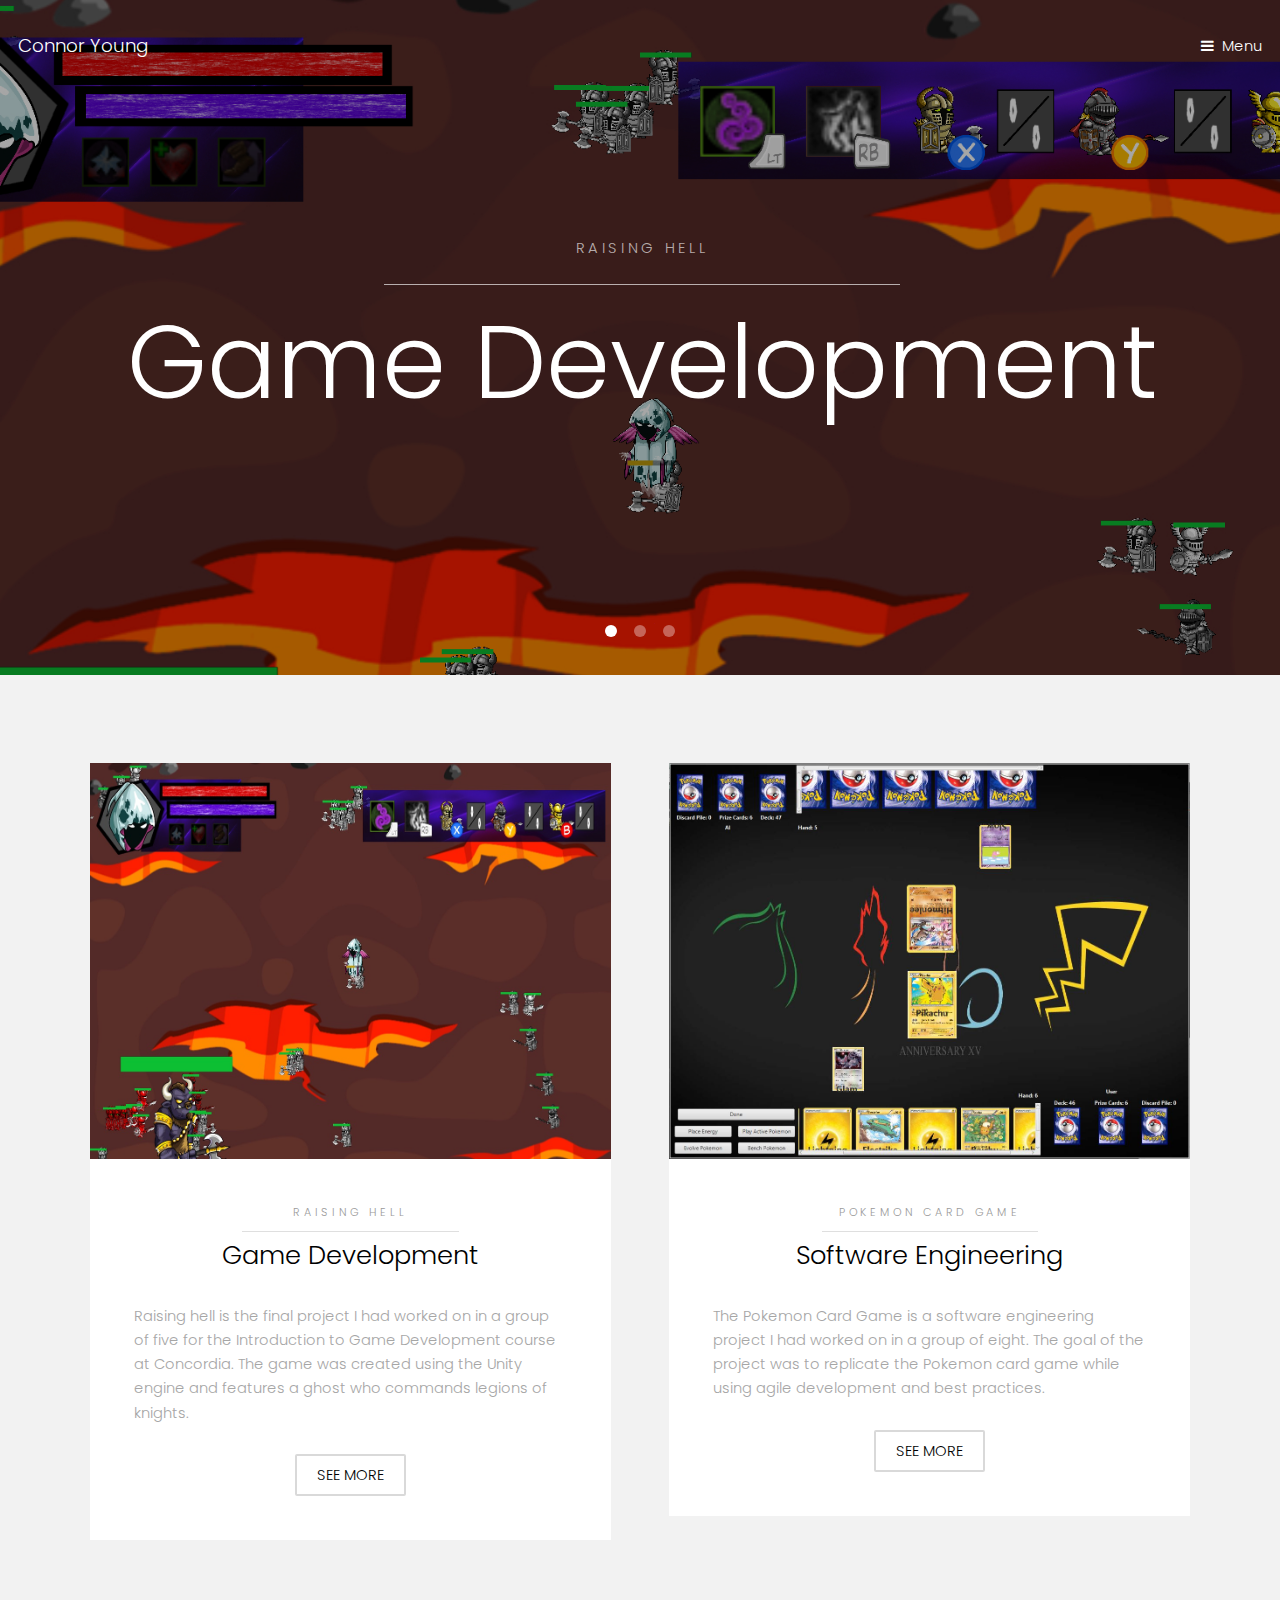
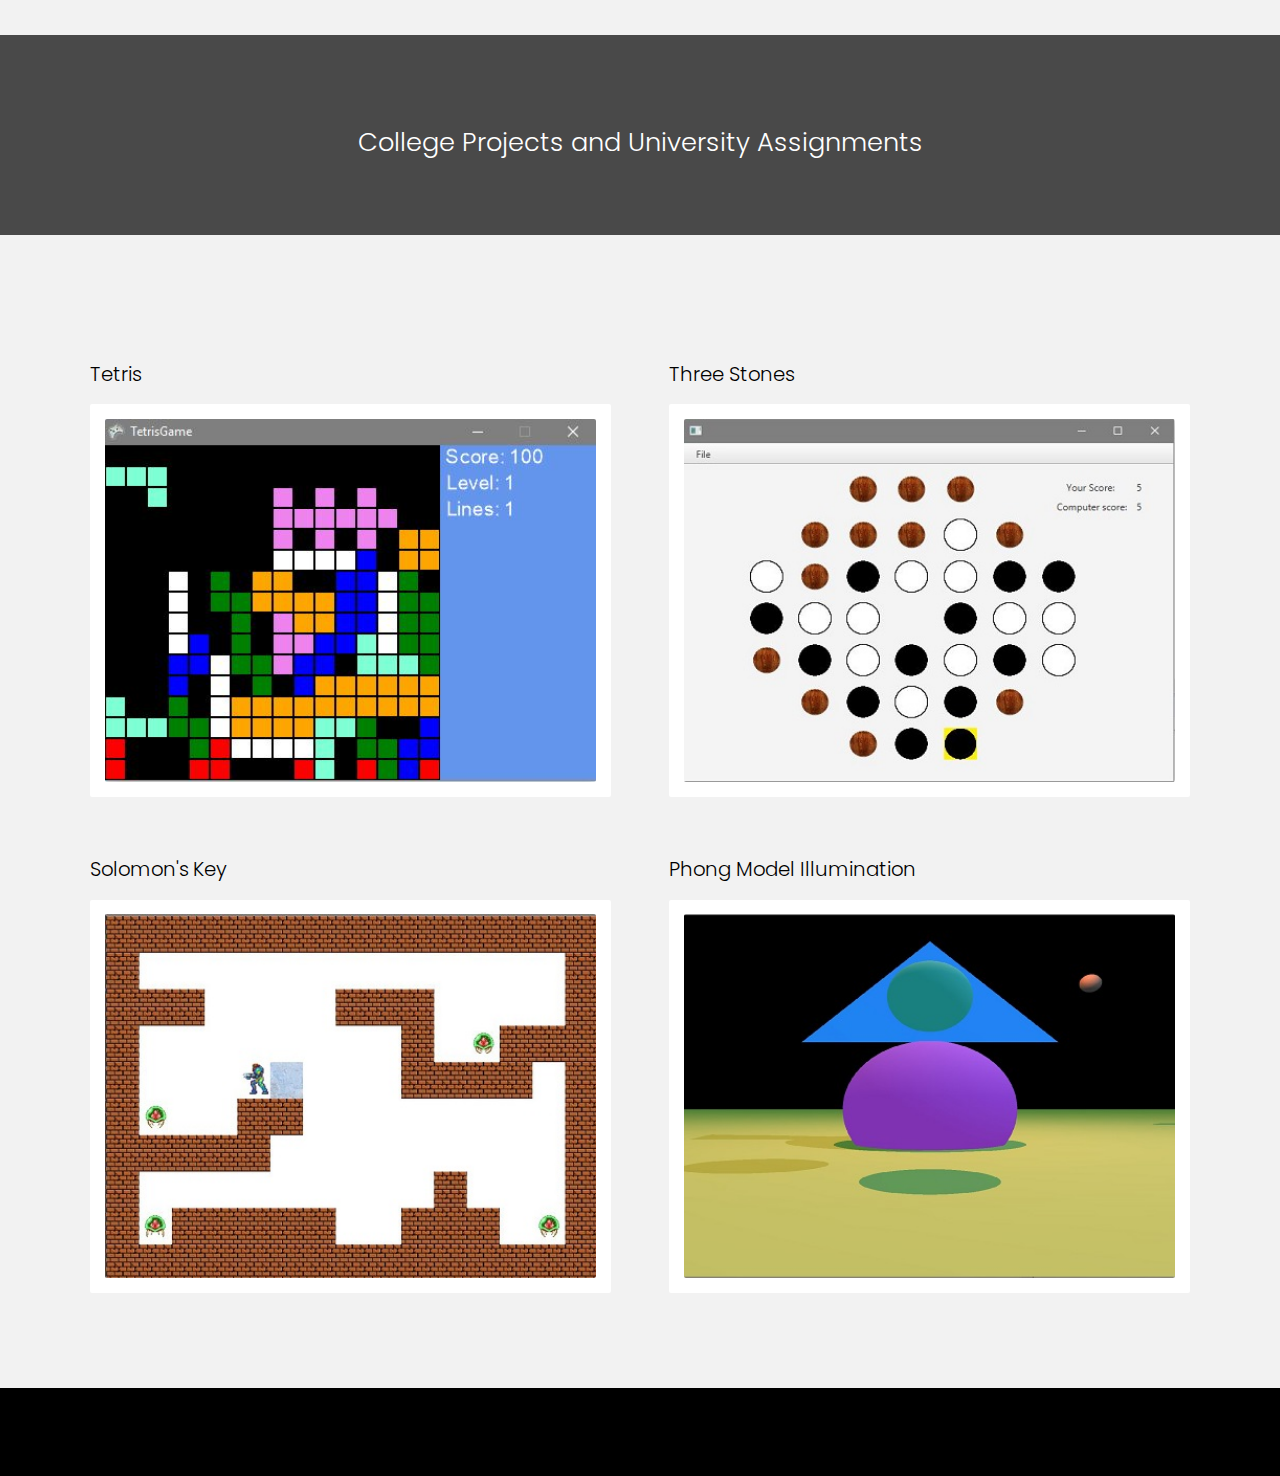
<file: index.html>
<!DOCTYPE HTML>
<!--
	Hielo by TEMPLATED
	templated.co @templatedco
	Released for free under the Creative Commons Attribution 3.0 license (templated.co/license)
-->
<html>
	<head>
		<title>Connor Young</title>
		<meta charset="utf-8" />
		<meta name="viewport" content="width=device-width, initial-scale=1" />
		<link rel="stylesheet" href="assets/css/main.css" />
	</head>
	<body>

		<!-- Header -->
			<header id="header" class="alt">
				<div class="logo"><a href="index.html">Connor Young</a></div>
				<a href="#menu">Menu</a>
			</header>

		<!-- Nav -->
			<nav id="menu">
				<ul class="links">
					<li><a href="index.html">Home</a></li>
					<li><a href="about.html">About</a></li>
					<li><a href="raising_hell.html">Raising Hell</a></li>
					<li><a href="pokemon_tcg.html">Pokemon Card Game</a></li>
					<li><a href="phong_model.html">Phong Model Illumination</a></li>
					<li><a href="tetris.html">Tetris</a></li>
					<li><a href="solomons_key.html">Solomon's Key</a></li>
					<li><a href="three_stones.html">Three Stones</a></li>		
					<li><a href="credits.html">Credits</a></li>				
				</ul>
			</nav>

		<!-- Banner -->
			<section class="banner full">
				<article>
					<img src="images/slide01.jpg" alt="" />
					<div class="inner">
						<header>
							<p>Raising Hell</p>
							<h2>Game Development</h2>
						</header>
					</div>
				</article>
				<article>
					<img src="images/slide02.jpg" alt="" />
					<div class="inner">
						<header>
							<p>Pokemon Card Game</p>
							<h2>Software Engineering</h2>
						</header>
					</div>
				</article>
				<article>
					<img src="images/slide03.jpg"  alt="" />
					<div class="inner">
						<header>
							<p>Phong Model Illumination</p>
							<h2>Computer Graphics</h2>
						</header>
					</div>
				</article>
			</section>

		<!-- One -->
			<section id="one" class="wrapper style2">
				<div class="inner">
					<div class="grid-style">

						<div>
							<div class="box">
								<div class="image fit">
									<img src="images/main_project_1.jpg" alt="" />
								</div>
								<div class="content">
									<header class="align-center">
										<p>Raising Hell</p>
										<h2>Game Development</h2>
									</header>
									<p> Raising hell is the final project I had worked on in a group of five for the Introduction to Game Development course at Concordia. The game was created using the Unity engine and features a ghost who commands legions of knights.</p>
									<footer class="align-center">
										<a href="raising_hell.html" class="button alt">See More</a>
									</footer>
								</div>
							</div>
						</div>

						<div>
							<div class="box">
								<div class="image fit">
									<img src="images/main_project_2.jpg" alt="" />
								</div>
								<div class="content">
									<header class="align-center">
										<p>Pokemon Card Game</p>
										<h2>Software Engineering</h2>
									</header>
									<p> The Pokemon Card Game is a software engineering project I had worked on in a group of eight. The goal of the project was to replicate the Pokemon card game while using agile development and best practices.</p>
									<footer class="align-center">
										<a href="pokemon_tcg.html" class="button alt">See More</a>
									</footer>
								</div>
							</div>
						</div>

					</div>
				</div>
			</section>

		<!-- Two -->
		
			<section id="two" class="wrapper style3">
				<div class="inner">
					<header class="align-center">
						<!--<p>College Projects</p>-->
						<h2>College Projects and University Assignments</h2>
					</header>
				</div>
			</section>
		
		<!-- Three -->
			<section id="three" class="wrapper style2">
				<div class="inner">
					<header class="align-center">
						<!--<p class="special">Nam vel ante sit amet libero scelerisque facilisis eleifend vitae urna</p> -->
						<!--<h2>College Projects</h2>-->
					</header>
					<div class="gallery">
						<div>
							<h3>Tetris</h3>
							<div class="image fit">
								<a href="tetris.html"><img src="images/project_1.jpg" alt="" /></a>
							</div>
						</div>
						<div>
							<h3>Three Stones</h3>
							<div class="image fit">
								<a href="three_stones.html"><img src="images/project_2.jpg" alt="" /></a>
							</div>
						</div>
						<div>
							<h3>Solomon's Key</h3>
							<div class="image fit">
								<a href="solomons_key.html"><img src="images/project_3.jpg" alt="" /></a>
							</div>
						</div>
						<div>
							<h3>Phong Model Illumination</h3>
							<div class="image fit">
								<a href="phong_model.html"><img src="images/project_4.jpg" alt="" /></a>
							</div>
						</div>
					</div>
				</div>
			</section>


		<!-- Footer -->
			<footer id="footer">
				<!--
				<div class="container">
					<ul class="icons">
						<li><a href="#" class="icon fa-twitter"><span class="label">Twitter</span></a></li>
						<li><a href="#" class="icon fa-facebook"><span class="label">Facebook</span></a></li>
						<li><a href="#" class="icon fa-instagram"><span class="label">Instagram</span></a></li>
						<li><a href="#" class="icon fa-envelope-o"><span class="label">Email</span></a></li>
					</ul>
				</div>

				<div class="copyright">
					&copy; Untitled. All rights reserved.
				</div>
				-->
			</footer>

		<!-- Scripts -->
			<script src="assets/js/jquery.min.js"></script>
			<script src="assets/js/jquery.scrollex.min.js"></script>
			<script src="assets/js/skel.min.js"></script>
			<script src="assets/js/util.js"></script>
			<script src="assets/js/main.js"></script>

	</body>
</html>
</file>
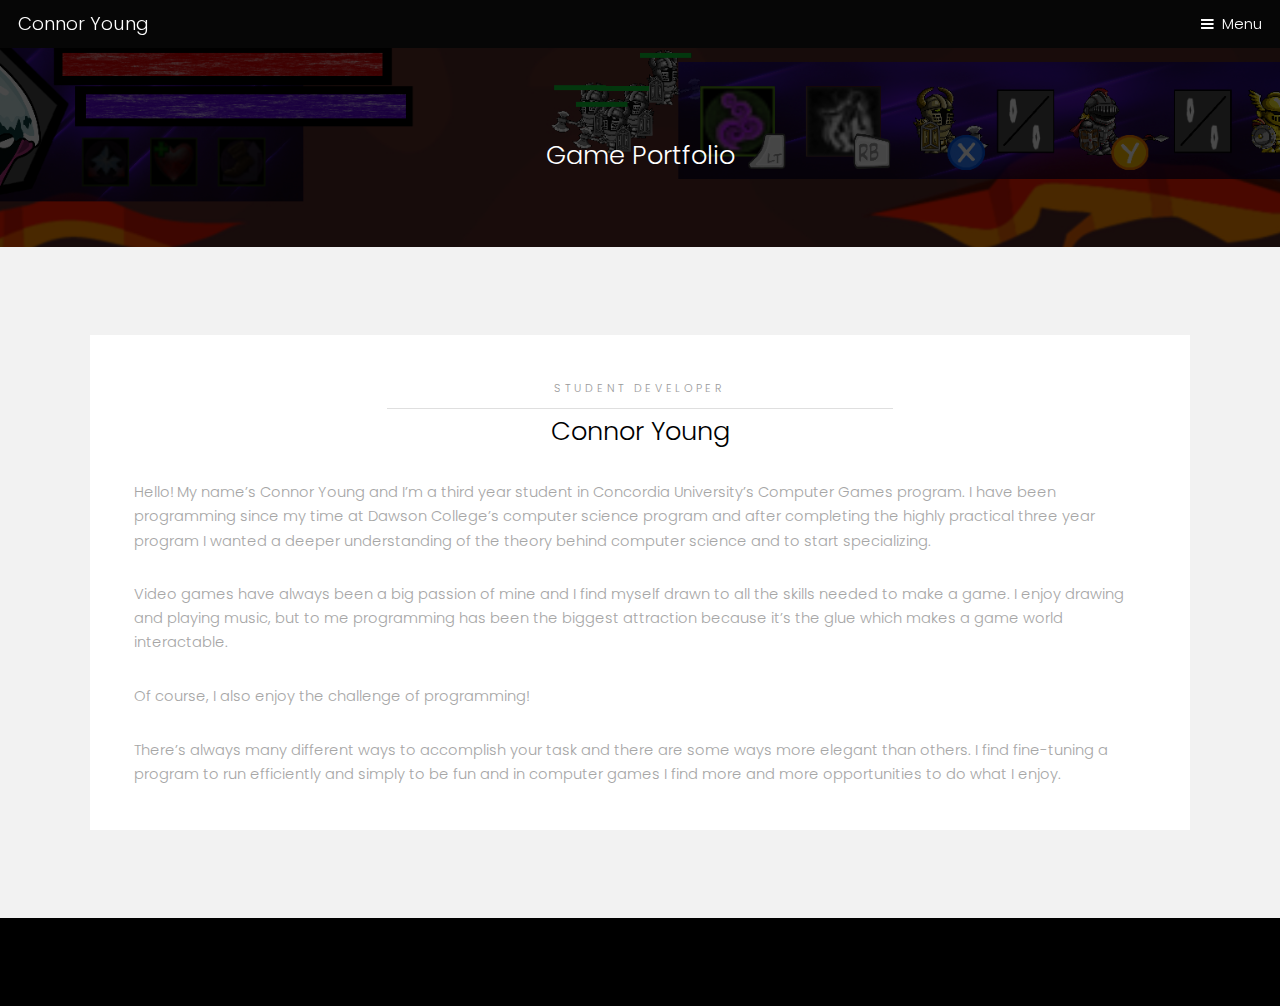
<file: about.html>
<!DOCTYPE HTML>
<!--
	Hielo by TEMPLATED
	templated.co @templatedco
	Released for free under the Creative Commons Attribution 3.0 license (templated.co/license)
-->
<html>
	<head>
		<title>Connor Young</title>
		<meta charset="utf-8" />
		<meta name="viewport" content="width=device-width, initial-scale=1" />
		<link rel="stylesheet" href="assets/css/main.css" />
	</head>
	<body class="subpage">

		<!-- Header -->
			<header id="header">
				<div class="logo"><a href="index.html">Connor Young</a></div>
				<a href="#menu">Menu</a>
			</header>

		<!-- Nav -->
			<nav id="menu">
				<ul class="links">
					<li><a href="index.html">Home</a></li>
					<li><a href="about.html">About</a></li>
					<li><a href="raising_hell.html">Raising Hell</a></li>
					<li><a href="pokemon_tcg.html">Pokemon Card Game</a></li>
					<li><a href="phong_model.html">Phong Model Illumination</a></li>
					<li><a href="tetris.html">Tetris</a></li>
					<li><a href="solomons_key.html">Solomon's Key</a></li>
					<li><a href="three_stones.html">Three Stones</a></li>		
					<li><a href="credits.html">Credits</a></li>						
				</ul>
			</nav>

		<!-- One -->
			<section id="One" class="wrapper style3">
				<div class="inner">
					<header class="align-center">
						<!-- <p>Student Developer</p> -->
						<h2>Game Portfolio</h2>
					</header>
				</div>
			</section>

		<!-- Two -->
			<section id="two" class="wrapper style2">
				<div class="inner">
					<div class="box">
						<div class="content">						
							<header class="align-center">
								<p>Student Developer</p>
								<h2>Connor Young</h2>
							</header>

						<div>
							<p>Hello! My name’s Connor Young and I’m a third year student in Concordia University’s Computer Games program. I have been programming since my time at Dawson College’s computer science program and after completing the highly practical three year program I wanted a deeper understanding of the theory behind computer science and to start specializing. 
							</p>
							<p>
							Video games have always been a big passion of mine and I find myself drawn to all the skills needed to make a game. I enjoy drawing and playing music, but to me programming has been the biggest attraction because it’s the glue which makes a game world interactable.
							</p>
							
							<p>Of course, I also enjoy the challenge of programming!</p>

							<p>
							There’s always many different ways to accomplish your task and there are some ways more elegant than others. I find fine-tuning a program to run efficiently and simply to be fun and in computer games I find more and more opportunities to do what I enjoy.
							</p>
						</div>
					</div>
				</div>
			</section>

		<!-- Footer -->
			<footer id="footer">
				<!--
				<div class="container">
					<ul class="icons">
						<li><a href="#" class="icon fa-twitter"><span class="label">Twitter</span></a></li>
						<li><a href="#" class="icon fa-facebook"><span class="label">Facebook</span></a></li>
						<li><a href="#" class="icon fa-instagram"><span class="label">Instagram</span></a></li>
						<li><a href="#" class="icon fa-envelope-o"><span class="label">Email</span></a></li>
					</ul>
				</div>

				<div class="copyright">
					&copy; Untitled. All rights reserved.
				</div>
				-->
			</footer>

		<!-- Scripts -->
			<script src="assets/js/jquery.min.js"></script>
			<script src="assets/js/jquery.scrollex.min.js"></script>
			<script src="assets/js/skel.min.js"></script>
			<script src="assets/js/util.js"></script>
			<script src="assets/js/main.js"></script>

	</body>
</html>
</file>
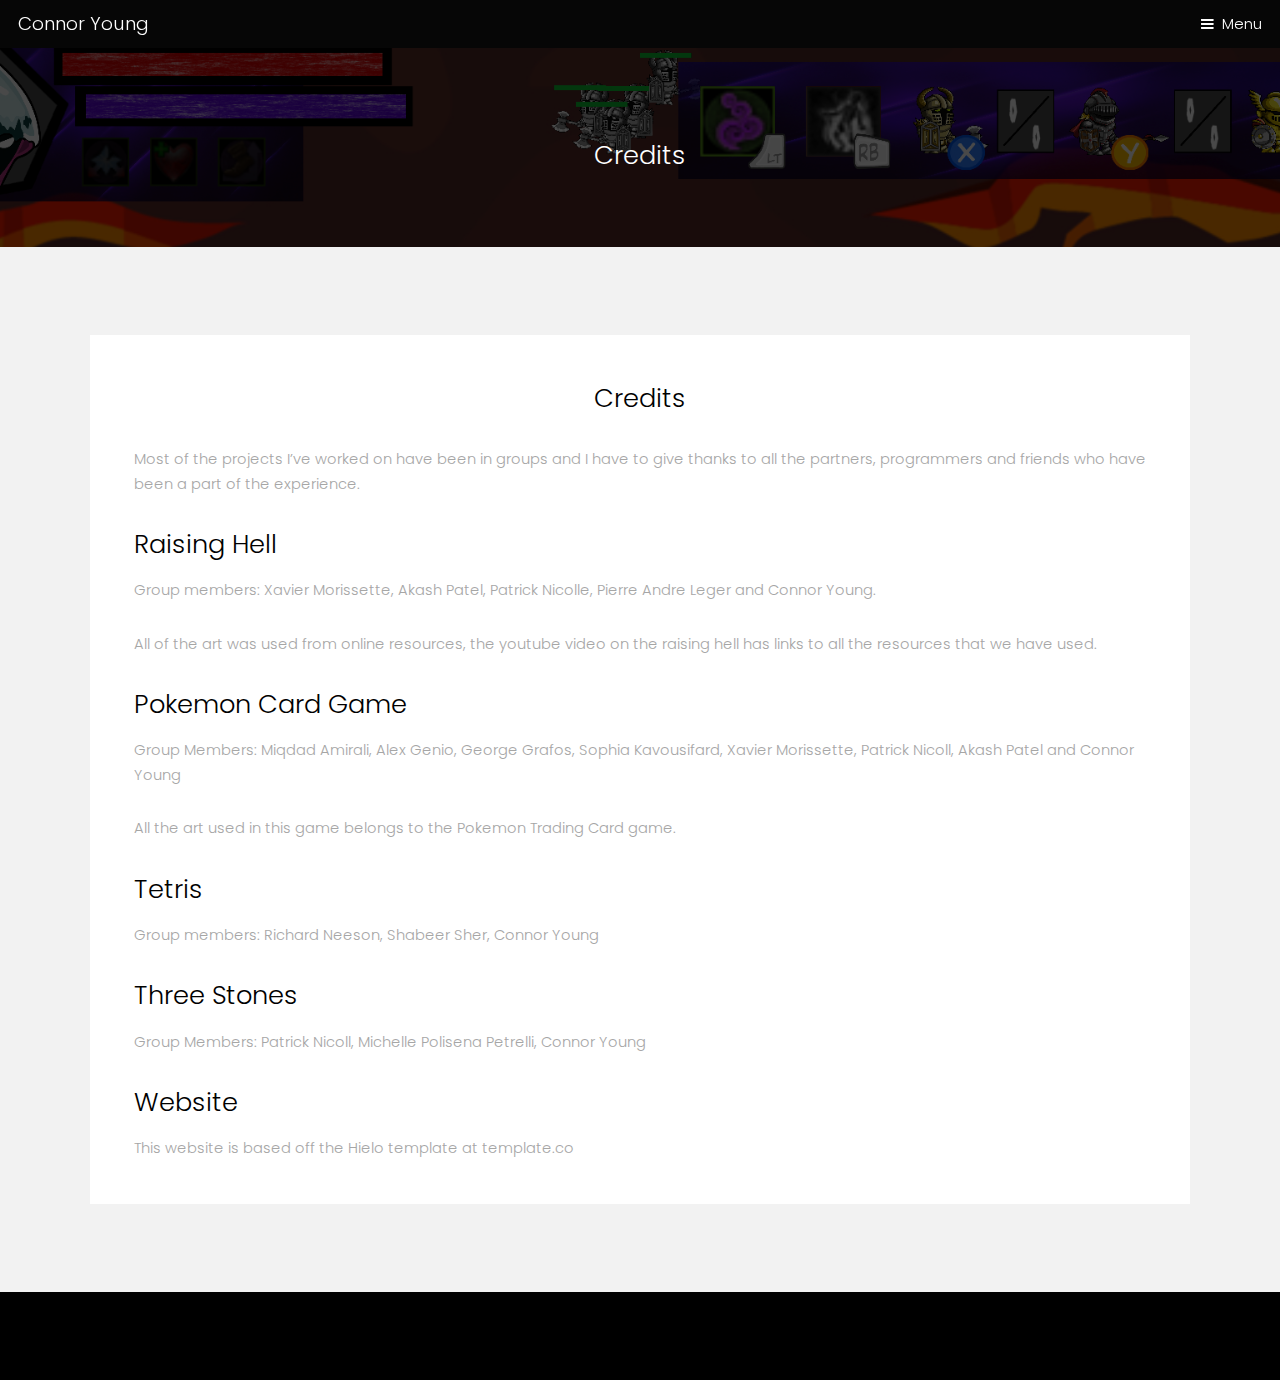
<file: credits.html>
<!DOCTYPE HTML>
<!--
	Hielo by TEMPLATED
	templated.co @templatedco
	Released for free under the Creative Commons Attribution 3.0 license (templated.co/license)
-->
<html>
	<head>
		<title>Connor Young</title>
		<meta charset="utf-8" />
		<meta name="viewport" content="width=device-width, initial-scale=1" />
		<link rel="stylesheet" href="assets/css/main.css" />
	</head>
	<body class="subpage">

		<!-- Header -->
			<header id="header">
				<div class="logo"><a href="index.html">Connor Young</a></div>
				<a href="#menu">Menu</a>
			</header>

		<!-- Nav -->
			<nav id="menu">
				<ul class="links">
					<li><a href="index.html">Home</a></li>
					<li><a href="about.html">About</a></li>
					<li><a href="raising_hell.html">Raising Hell</a></li>
					<li><a href="pokemon_tcg.html">Pokemon Card Game</a></li>
					<li><a href="phong_model.html">Phong Model Illumination</a></li>
					<li><a href="tetris.html">Tetris</a></li>
					<li><a href="solomons_key.html">Solomon's Key</a></li>
					<li><a href="three_stones.html">Three Stones</a></li>	
					<li><a href="credits.html">Credits</a></li>							
				</ul>
			</nav>

		<!-- One -->
			<section id="One" class="wrapper style3">
				<div class="inner">
					<header class="align-center">
						<!-- <p>Student Developer</p> -->
						<h2>Credits</h2>
					</header>
				</div>
			</section>

		<!-- Two -->
			<section id="two" class="wrapper style2">
				<div class="inner">
					<div class="box">
						<div class="content">						
							<header class="align-center">								
								<h2>Credits</h2>
							</header>

						<div>
							<p>Most of the projects I’ve worked on have been in groups and I have to give thanks to all the partners, programmers and friends who have been a part of the experience. 
							</p>
							<h2>Raising Hell</h2>
							<p>	Group members: Xavier Morissette, Akash Patel, Patrick Nicolle, Pierre Andre Leger and Connor Young.</p>							
							<p>All of the art was used from online resources, the youtube video on the raising hell has links to all the resources that we have used.</p>
							
							<h2>Pokemon Card Game</h2>
							<p>	Group Members:  Miqdad Amirali, Alex Genio, George Grafos, Sophia Kavousifard, Xavier Morissette, Patrick Nicoll, Akash Patel and Connor Young</p>					
							<p>All the art used in this game belongs to the Pokemon Trading Card game.</p>

							<h2>Tetris</h2>
							<p>	Group members: Richard Neeson, Shabeer Sher, Connor Young</p>

							<h2>Three Stones</h2>
							<p>	Group Members: Patrick Nicoll, Michelle Polisena Petrelli, Connor Young</p>	

							<h2>Website</h2>
							<p>	This website is based off the Hielo template at template.co</p>						

						</div>
					</div>
				</div>
			</section>

		<!-- Footer -->
			<footer id="footer">
				<!--
				<div class="container">
					<ul class="icons">
						<li><a href="#" class="icon fa-twitter"><span class="label">Twitter</span></a></li>
						<li><a href="#" class="icon fa-facebook"><span class="label">Facebook</span></a></li>
						<li><a href="#" class="icon fa-instagram"><span class="label">Instagram</span></a></li>
						<li><a href="#" class="icon fa-envelope-o"><span class="label">Email</span></a></li>
					</ul>
				</div>

				<div class="copyright">
					&copy; Untitled. All rights reserved.
				</div>
				-->
			</footer>

		<!-- Scripts -->
			<script src="assets/js/jquery.min.js"></script>
			<script src="assets/js/jquery.scrollex.min.js"></script>
			<script src="assets/js/skel.min.js"></script>
			<script src="assets/js/util.js"></script>
			<script src="assets/js/main.js"></script>

	</body>
</html>
</file>
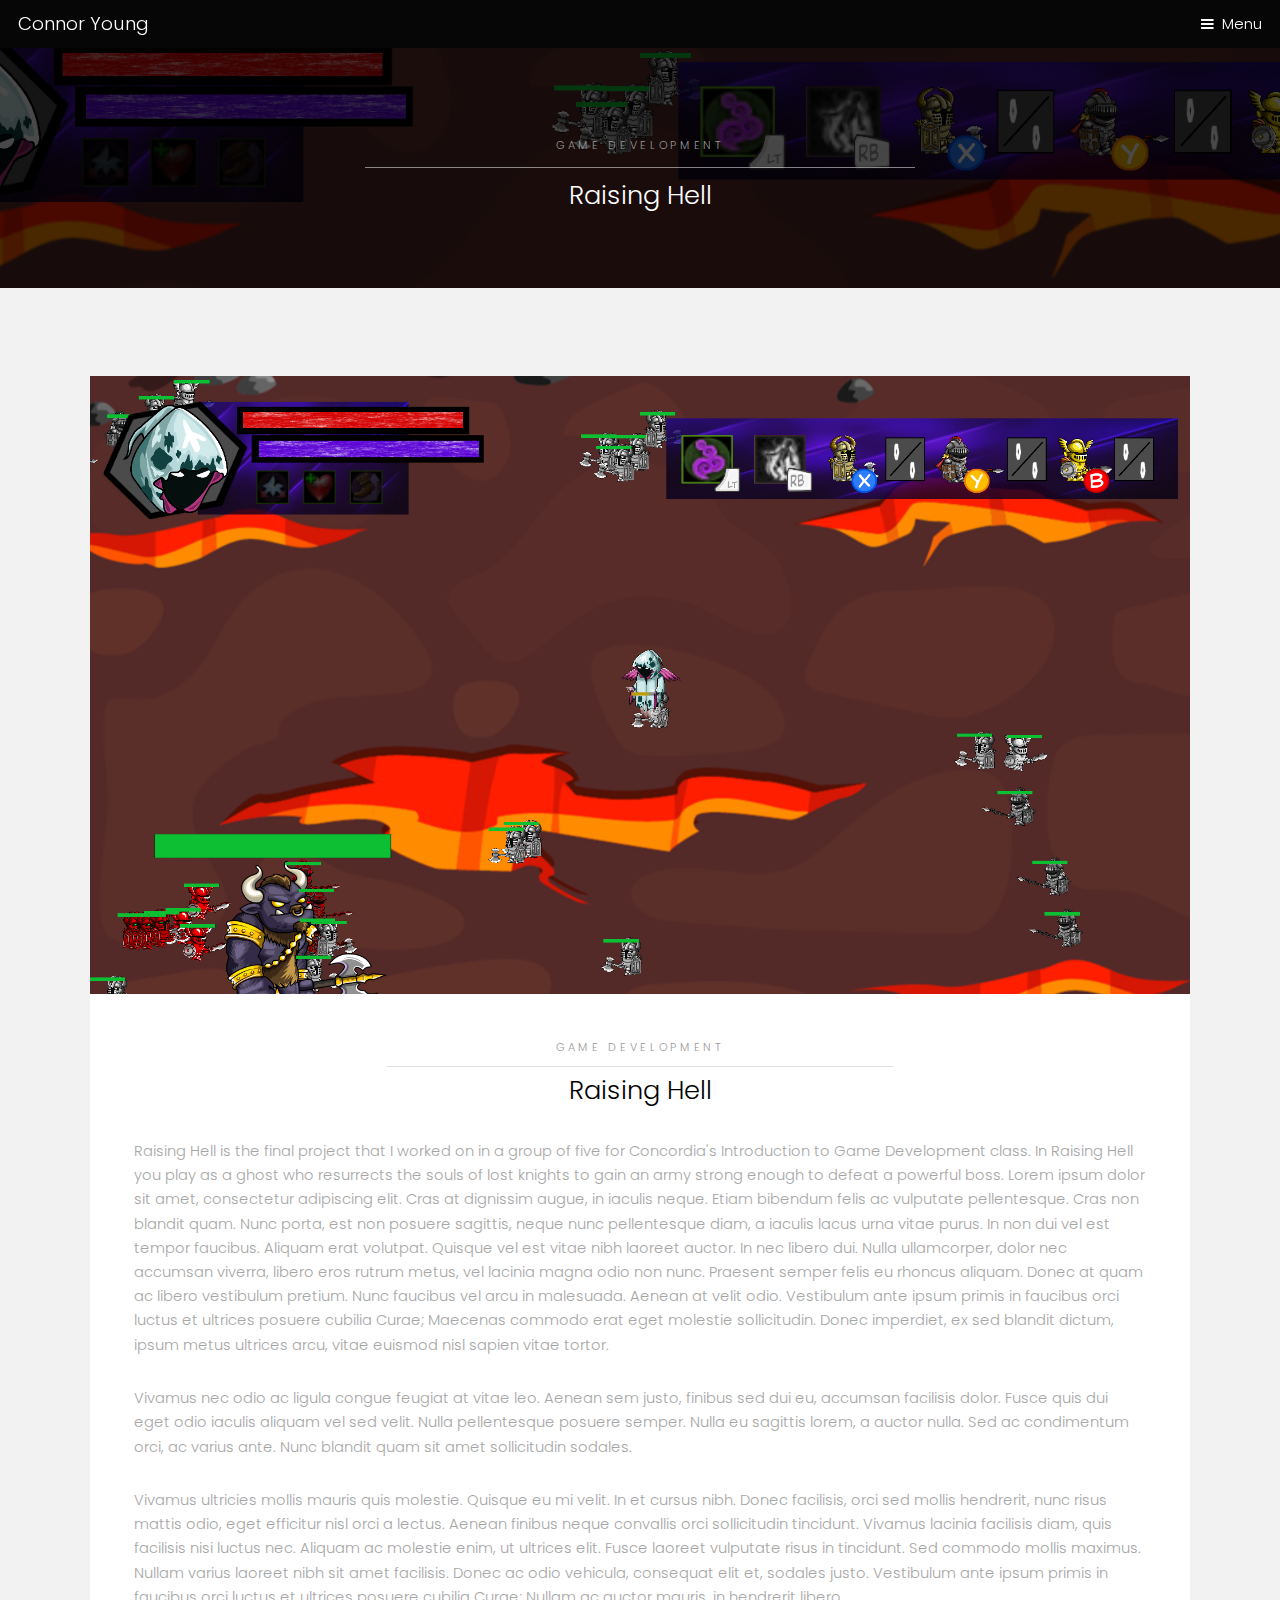
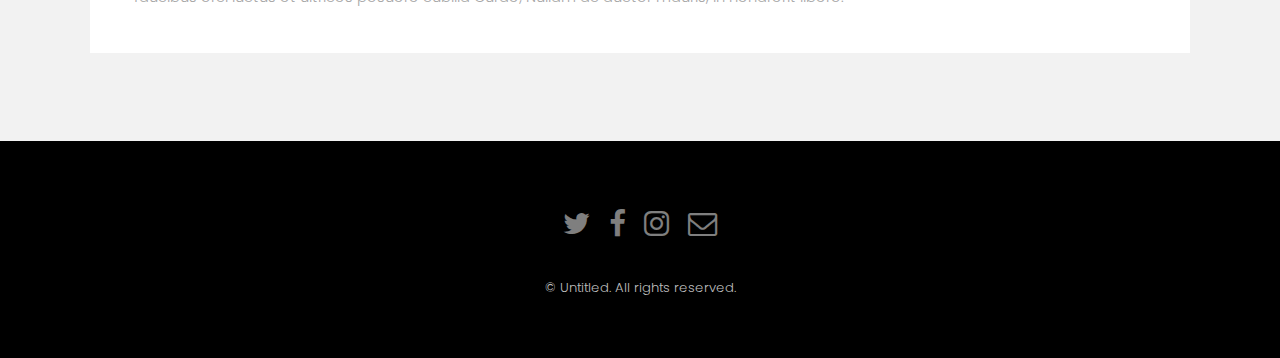
<file: generic.html>
<!DOCTYPE HTML>
<!--
	Hielo by TEMPLATED
	templated.co @templatedco
	Released for free under the Creative Commons Attribution 3.0 license (templated.co/license)
-->
<html>
	<head>
		<title>Connor Young</title>
		<meta charset="utf-8" />
		<meta name="viewport" content="width=device-width, initial-scale=1" />
		<link rel="stylesheet" href="assets/css/main.css" />
	</head>
	<body class="subpage">

		<!-- Header -->
			<header id="header">
				<div class="logo"><a href="index.html">Connor Young</a></div>
				<a href="#menu">Menu</a>
			</header>

		<!-- Nav -->
			<nav id="menu">
				<ul class="links">
					<li><a href="index.html">Home</a></li>
					<li><a href="raising_hell.html">Raising Hell</a></li>
					<li><a href="elements.html">Elements</a></li>
				</ul>
			</nav>

		<!-- One -->
			<section id="One" class="wrapper style3">
				<div class="inner">
					<header class="align-center">
						<p>Game Development</p>
						<h2>Raising Hell</h2>
					</header>
				</div>
			</section>

		<!-- Two -->
			<section id="two" class="wrapper style2">
				<div class="inner">
					<div class="box">
						<div class="image fit">
								<a href="#"><img src="images/slide01.jpg" alt="" /></a>
						</div>
						<div class="content">
							<header class="align-center">
								<p>Game Development</p>
								<h2>Raising Hell</h2>
							</header>

						<div>
							<p>Raising Hell is the final project that I worked on in a group of five for Concordia's Introduction to Game Development class. In Raising Hell you play as a ghost who resurrects the souls of lost knights to gain an army strong enough to defeat a powerful boss.  

							Lorem ipsum dolor sit amet, consectetur adipiscing elit. Cras at dignissim augue, in iaculis neque. Etiam bibendum felis ac vulputate pellentesque. Cras non blandit quam. Nunc porta, est non posuere sagittis, neque nunc pellentesque diam, a iaculis lacus urna vitae purus. In non dui vel est tempor faucibus. Aliquam erat volutpat. Quisque vel est vitae nibh laoreet auctor. In nec libero dui. Nulla ullamcorper, dolor nec accumsan viverra, libero eros rutrum metus, vel lacinia magna odio non nunc. Praesent semper felis eu rhoncus aliquam. Donec at quam ac libero vestibulum pretium. Nunc faucibus vel arcu in malesuada. Aenean at velit odio. Vestibulum ante ipsum primis in faucibus orci luctus et ultrices posuere cubilia Curae; Maecenas commodo erat eget molestie sollicitudin. Donec imperdiet, ex sed blandit dictum, ipsum metus ultrices arcu, vitae euismod nisl sapien vitae tortor.</p>

							<p>Vivamus nec odio ac ligula congue feugiat at vitae leo. Aenean sem justo, finibus sed dui eu, accumsan facilisis dolor. Fusce quis dui eget odio iaculis aliquam vel sed velit. Nulla pellentesque posuere semper. Nulla eu sagittis lorem, a auctor nulla. Sed ac condimentum orci, ac varius ante. Nunc blandit quam sit amet sollicitudin sodales.</p>

							<p>Vivamus ultricies mollis mauris quis molestie. Quisque eu mi velit. In et cursus nibh. Donec facilisis, orci sed mollis hendrerit, nunc risus mattis odio, eget efficitur nisl orci a lectus. Aenean finibus neque convallis orci sollicitudin tincidunt. Vivamus lacinia facilisis diam, quis facilisis nisi luctus nec. Aliquam ac molestie enim, ut ultrices elit. Fusce laoreet vulputate risus in tincidunt. Sed commodo mollis maximus. Nullam varius laoreet nibh sit amet facilisis. Donec ac odio vehicula, consequat elit et, sodales justo. Vestibulum ante ipsum primis in faucibus orci luctus et ultrices posuere cubilia Curae; Nullam ac auctor mauris, in hendrerit libero. </p>
						</div>
					</div>
				</div>
			</section>

		<!-- Footer -->
			<footer id="footer">
				<div class="container">
					<ul class="icons">
						<li><a href="#" class="icon fa-twitter"><span class="label">Twitter</span></a></li>
						<li><a href="#" class="icon fa-facebook"><span class="label">Facebook</span></a></li>
						<li><a href="#" class="icon fa-instagram"><span class="label">Instagram</span></a></li>
						<li><a href="#" class="icon fa-envelope-o"><span class="label">Email</span></a></li>
					</ul>
				</div>
				<div class="copyright">
					&copy; Untitled. All rights reserved.
				</div>
			</footer>

		<!-- Scripts -->
			<script src="assets/js/jquery.min.js"></script>
			<script src="assets/js/jquery.scrollex.min.js"></script>
			<script src="assets/js/skel.min.js"></script>
			<script src="assets/js/util.js"></script>
			<script src="assets/js/main.js"></script>

	</body>
</html>
</file>
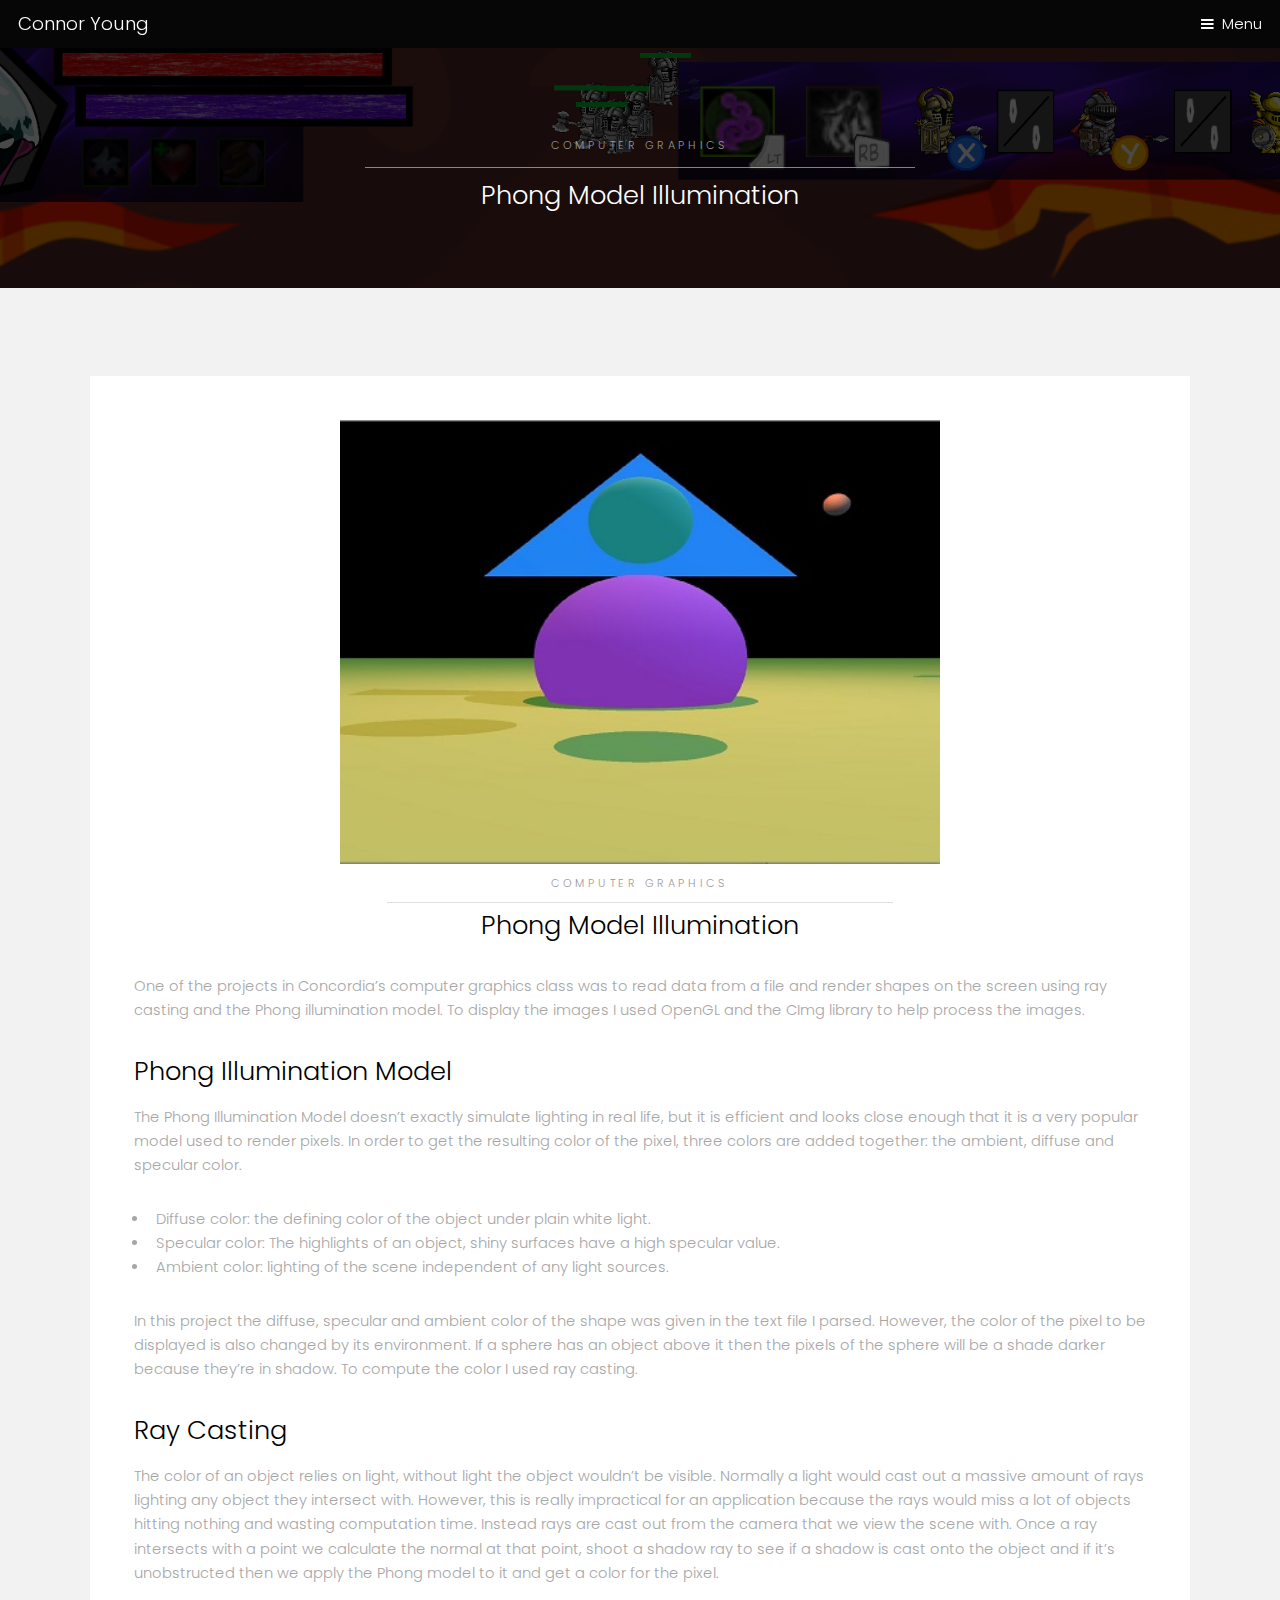
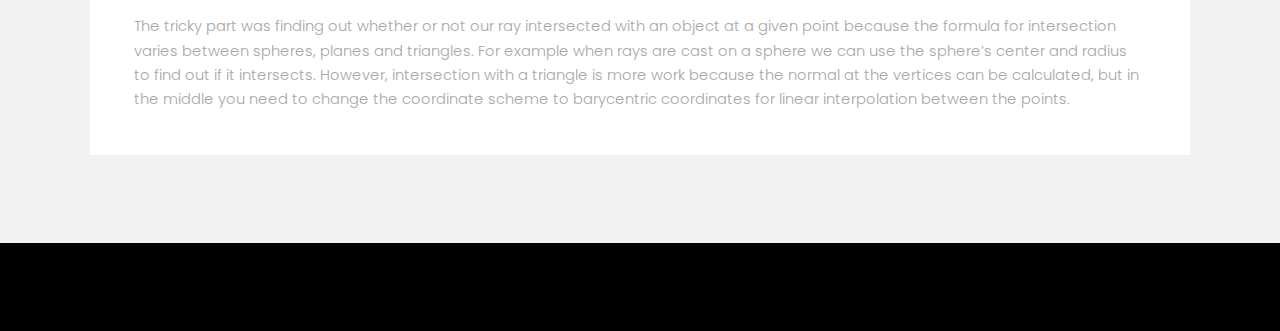
<file: phong_model.html>
<!DOCTYPE HTML>
<!--
	Hielo by TEMPLATED
	templated.co @templatedco
	Released for free under the Creative Commons Attribution 3.0 license (templated.co/license)
-->
<html>
	<head>
		<title>Connor Young</title>
		<meta charset="utf-8" />
		<meta name="viewport" content="width=device-width, initial-scale=1" />
		<link rel="stylesheet" href="assets/css/main.css" />
	</head>
	<body class="subpage">

		<!-- Header -->
			<header id="header">
				<div class="logo"><a href="index.html">Connor Young</a></div>
				<a href="#menu">Menu</a>
			</header>

		<!-- Nav -->
			<nav id="menu">
				<ul class="links">
					<li><a href="index.html">Home</a></li>
					<li><a href="about.html">About</a></li>
					<li><a href="raising_hell.html">Raising Hell</a></li>
					<li><a href="pokemon_tcg.html">Pokemon Card Game</a></li>
					<li><a href="phong_model.html">Phong Model Illumination</a></li>
					<li><a href="tetris.html">Tetris</a></li>
					<li><a href="solomons_key.html">Solomon's Key</a></li>
					<li><a href="three_stones.html">Three Stones</a></li>		
					<li><a href="credits.html">Credits</a></li>						
				</ul>
			</nav>

		<!-- One -->
			<section id="One" class="wrapper style3">
				<div class="inner">
					<header class="align-center">
						<p>Computer Graphics</p>
						<h2>Phong Model Illumination</h2>
					</header>
				</div>
			</section>

		<!-- Two -->
			<section id="two" class="wrapper style2">
				<div class="inner">
					<div class="box">
						<div class="content">	
						<div class="game-image">					
							<div class="image fit">
								<img src="images/project_4.jpg" alt="" />
							</div>
						</div>
							<header class="align-center">
								<p>Computer Graphics</p>
								<h2>Phong Model Illumination</h2>
							</header>

						<div>
							<p>
								One of the projects in Concordia’s computer graphics class was to read data from a file and render shapes on the screen using ray casting and the Phong illumination model. To display the images I used OpenGL and the CImg library to help process the images.
							</p>

							<h2>Phong Illumination Model</h2>  
							<p>
								The Phong Illumination Model doesn’t exactly simulate lighting in real life, but it is efficient and looks close enough that it is a very popular model used to render pixels.  In order to get the resulting color of the pixel, three colors are added together: the ambient, diffuse and specular color.
							</p>
							
							 <ul>
							  <li>Diffuse color: the defining color of the object under plain white light.</li>
							  <li>Specular color: The highlights of an object, shiny surfaces have a high specular value.</li>
							  <li>Ambient color: lighting of the scene independent of any light sources.</li>
							</ul> 

							<p>
								In this project the diffuse, specular and ambient color of the shape was given in the text file I parsed. However, the color of the pixel to be displayed is also changed by its environment. If a sphere has an object above it then the pixels of the sphere will be a shade darker because they’re in shadow. To compute the color I used ray casting. 
							 </p>		

							<h2>Ray Casting</h2>  
							<p>
								The color of an object relies on light, without light the object wouldn’t be visible. Normally a light would cast out a massive amount of rays lighting any object they intersect with. However, this is really impractical for an application because the rays would miss a lot of objects hitting nothing and wasting computation time. Instead rays are cast out from the camera that we view the scene with. Once a ray intersects with a point we calculate the normal at that point, shoot a shadow ray to see if a shadow is cast onto the object and if it’s unobstructed then we apply the Phong model to it and get a color for the pixel. 
							</p>
							<p>
								The tricky part was finding out whether or not our ray intersected with an object at a given point because the formula for intersection varies between spheres, planes and triangles.  For example when rays are cast on a sphere we can use the sphere’s center and radius to find out if it intersects. However, intersection with a triangle is more work because the normal at the vertices can be calculated, but in the middle you need to change the coordinate scheme to barycentric coordinates for linear interpolation between the points.

							</p>											 
						</div>
					</div>
				</div>
			</section>

		<!-- Footer -->
			<footer id="footer">
				<!--
				<div class="container">
					<ul class="icons">
						<li><a href="#" class="icon fa-twitter"><span class="label">Twitter</span></a></li>
						<li><a href="#" class="icon fa-facebook"><span class="label">Facebook</span></a></li>
						<li><a href="#" class="icon fa-instagram"><span class="label">Instagram</span></a></li>
						<li><a href="#" class="icon fa-envelope-o"><span class="label">Email</span></a></li>
					</ul>
				</div>

				<div class="copyright">
					&copy; Untitled. All rights reserved.
				</div>
				-->
			</footer>

		<!-- Scripts -->
			<script src="assets/js/jquery.min.js"></script>
			<script src="assets/js/jquery.scrollex.min.js"></script>
			<script src="assets/js/skel.min.js"></script>
			<script src="assets/js/util.js"></script>
			<script src="assets/js/main.js"></script>

	</body>
</html>
</file>
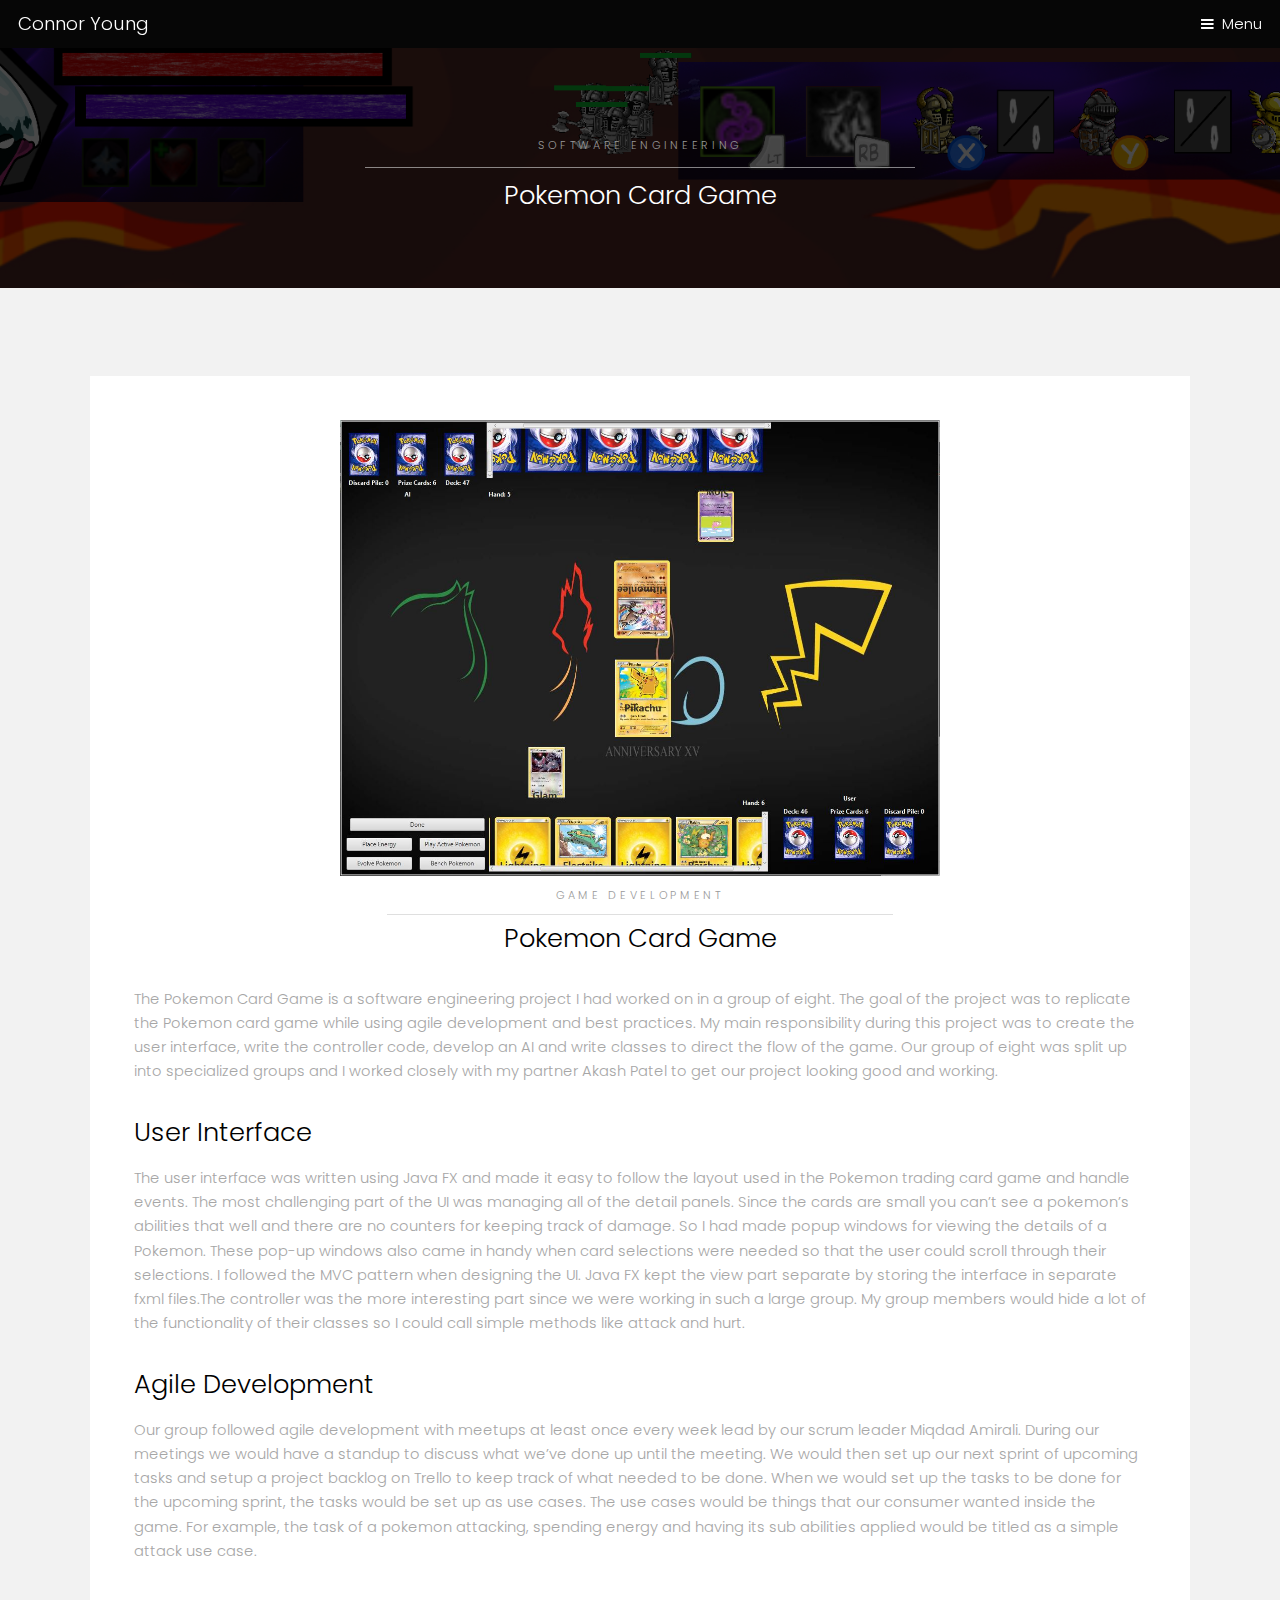
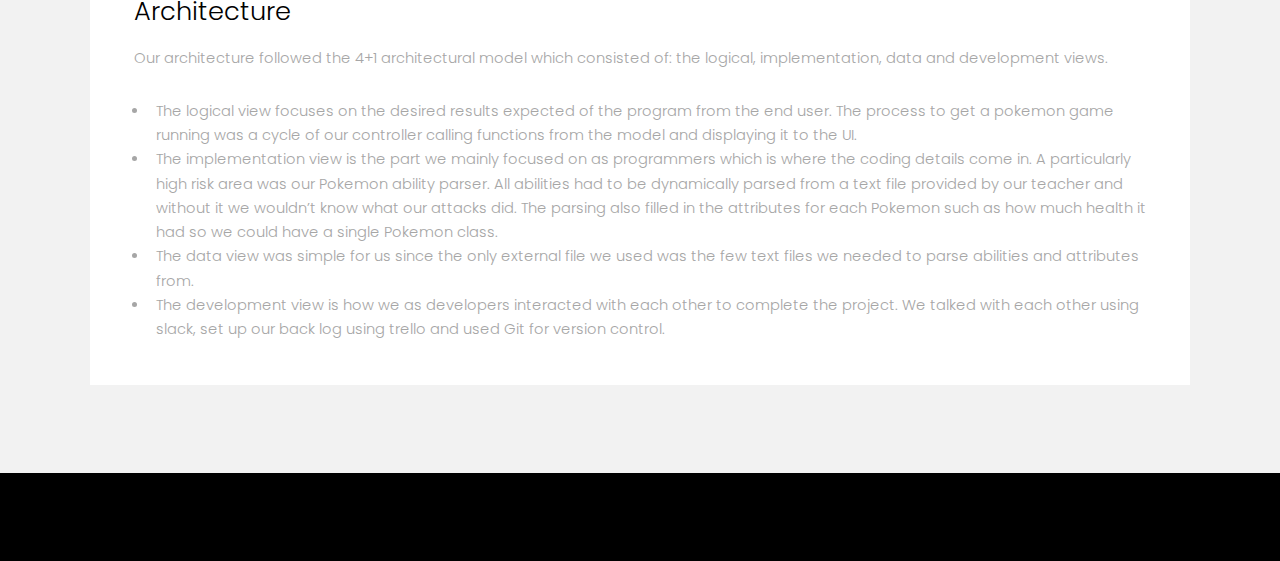
<file: pokemon_tcg.html>
<!DOCTYPE HTML>
<!--
	Hielo by TEMPLATED
	templated.co @templatedco
	Released for free under the Creative Commons Attribution 3.0 license (templated.co/license)
-->
<html>
	<head>
		<title>Connor Young</title>
		<meta charset="utf-8" />
		<meta name="viewport" content="width=device-width, initial-scale=1" />
		<link rel="stylesheet" href="assets/css/main.css" />
	</head>
	<body class="subpage">

		<!-- Header -->
			<header id="header">
				<div class="logo"><a href="index.html">Connor Young</a></div>
				<a href="#menu">Menu</a>
			</header>

		<!-- Nav -->
			<nav id="menu">
				<ul class="links">
					<li><a href="index.html">Home</a></li>
					<li><a href="about.html">About</a></li>
					<li><a href="raising_hell.html">Raising Hell</a></li>
					<li><a href="pokemon_tcg.html">Pokemon Card Game</a></li>
					<li><a href="phong_model.html">Phong Model Illumination</a></li>
					<li><a href="tetris.html">Tetris</a></li>
					<li><a href="solomons_key.html">Solomon's Key</a></li>
					<li><a href="three_stones.html">Three Stones</a></li>			
					<li><a href="credits.html">Credits</a></li>					
				</ul>
			</nav>

		<!-- One -->
			<section id="One" class="wrapper style3">
				<div class="inner">
					<header class="align-center">
						<p>Software Engineering</p>
						<h2>Pokemon Card Game</h2>
					</header>
				</div>
			</section>

		<!-- Two -->
			<section id="two" class="wrapper style2">
				<div class="inner">
					<div class="box">
						<div class="content">		
						<div class="game-image">				
							<div class="image fit">
								<img src="images/slide02.jpg" alt="" />
							</div>
						</div>
							<header class="align-center">
								<p>Game Development</p>
								<h2>Pokemon Card Game</h2>
							</header>

						<div>
							<p>The Pokemon Card Game is a software engineering project I had worked on in a group of eight. The goal of the project was to replicate the Pokemon card game while using agile development and best practices.
								My main responsibility during this project was to create the user interface, write the controller code, develop an AI and write classes to direct the flow of the game. Our group of eight was split up into specialized groups and I worked closely with my partner Akash Patel to get our project looking good and working. 
							</p>

							<h2>User Interface</h2>  
							<p>The user interface was written using Java FX and made it easy to follow the layout used in the Pokemon trading card game and handle events. 
								The most challenging part of the UI was managing all of the detail panels. Since the cards are small you can’t see a pokemon’s  abilities that well and there are no counters for keeping track of damage. So I had made popup windows for viewing the details of a Pokemon. These pop-up windows also came in handy when card selections were needed so that the user could scroll through their selections.  
								I followed the MVC pattern when designing the UI. Java FX kept the view part separate by storing the interface in separate fxml files.The controller was the more interesting part since we were working in such a large group. My group members would hide a lot of the functionality of their classes so I could call simple methods like attack and hurt.  
							</p>
							
							<h2>Agile Development</h2> 
							<p>Our group followed agile development with meetups at least once every week lead by our scrum leader Miqdad Amirali. During our meetings we would have a standup to discuss what we’ve done up until the meeting. We would then set up our next sprint of upcoming tasks and setup a project backlog on Trello to keep track of what needed to be done. 
							When we would set up the tasks to be done for the upcoming sprint, the tasks would be set up as use cases. The use cases would be things that our consumer wanted inside the game. For example, the task of a pokemon attacking, spending energy and having its sub abilities applied would be titled as a simple attack use case.
						    </p>

						    <h2>Architecture</h2> 
							<p>Our architecture followed the 4+1 architectural model which consisted of: the logical, implementation, data and development views.</p>

							<ul>
							  <li>The logical view focuses on the desired results expected of the program from the end user. The process to get a pokemon game running was a cycle of our controller calling functions from the model and displaying it to the UI.
							  </li>
							  <li>The implementation view is the part we mainly focused on as programmers which is where the coding details come in. A particularly high risk area was our Pokemon ability parser. All abilities had to be dynamically parsed from a text file provided by our teacher and without it we wouldn’t know what our attacks did. The parsing also filled in the attributes for each Pokemon such as how much health it had so we could have a single Pokemon class.
							  </li>
							  <li>The data view was simple for us since the only external file we used was the few text files we needed to parse abilities and attributes from.</li>
							  <li>The development view is how we as developers interacted with each other to complete the project. We talked with each other using slack, set up our back log using trello and used Git for version control.</li>
							</ul> 
							 
						</div>
					</div>
				</div>
			</section>

		<!-- Footer -->
			<footer id="footer">
				<!--
				<div class="container">
					<ul class="icons">
						<li><a href="#" class="icon fa-twitter"><span class="label">Twitter</span></a></li>
						<li><a href="#" class="icon fa-facebook"><span class="label">Facebook</span></a></li>
						<li><a href="#" class="icon fa-instagram"><span class="label">Instagram</span></a></li>
						<li><a href="#" class="icon fa-envelope-o"><span class="label">Email</span></a></li>
					</ul>
				</div>

				<div class="copyright">
					&copy; Untitled. All rights reserved.
				</div>
				-->
			</footer>

		<!-- Scripts -->
			<script src="assets/js/jquery.min.js"></script>
			<script src="assets/js/jquery.scrollex.min.js"></script>
			<script src="assets/js/skel.min.js"></script>
			<script src="assets/js/util.js"></script>
			<script src="assets/js/main.js"></script>

	</body>
</html>
</file>
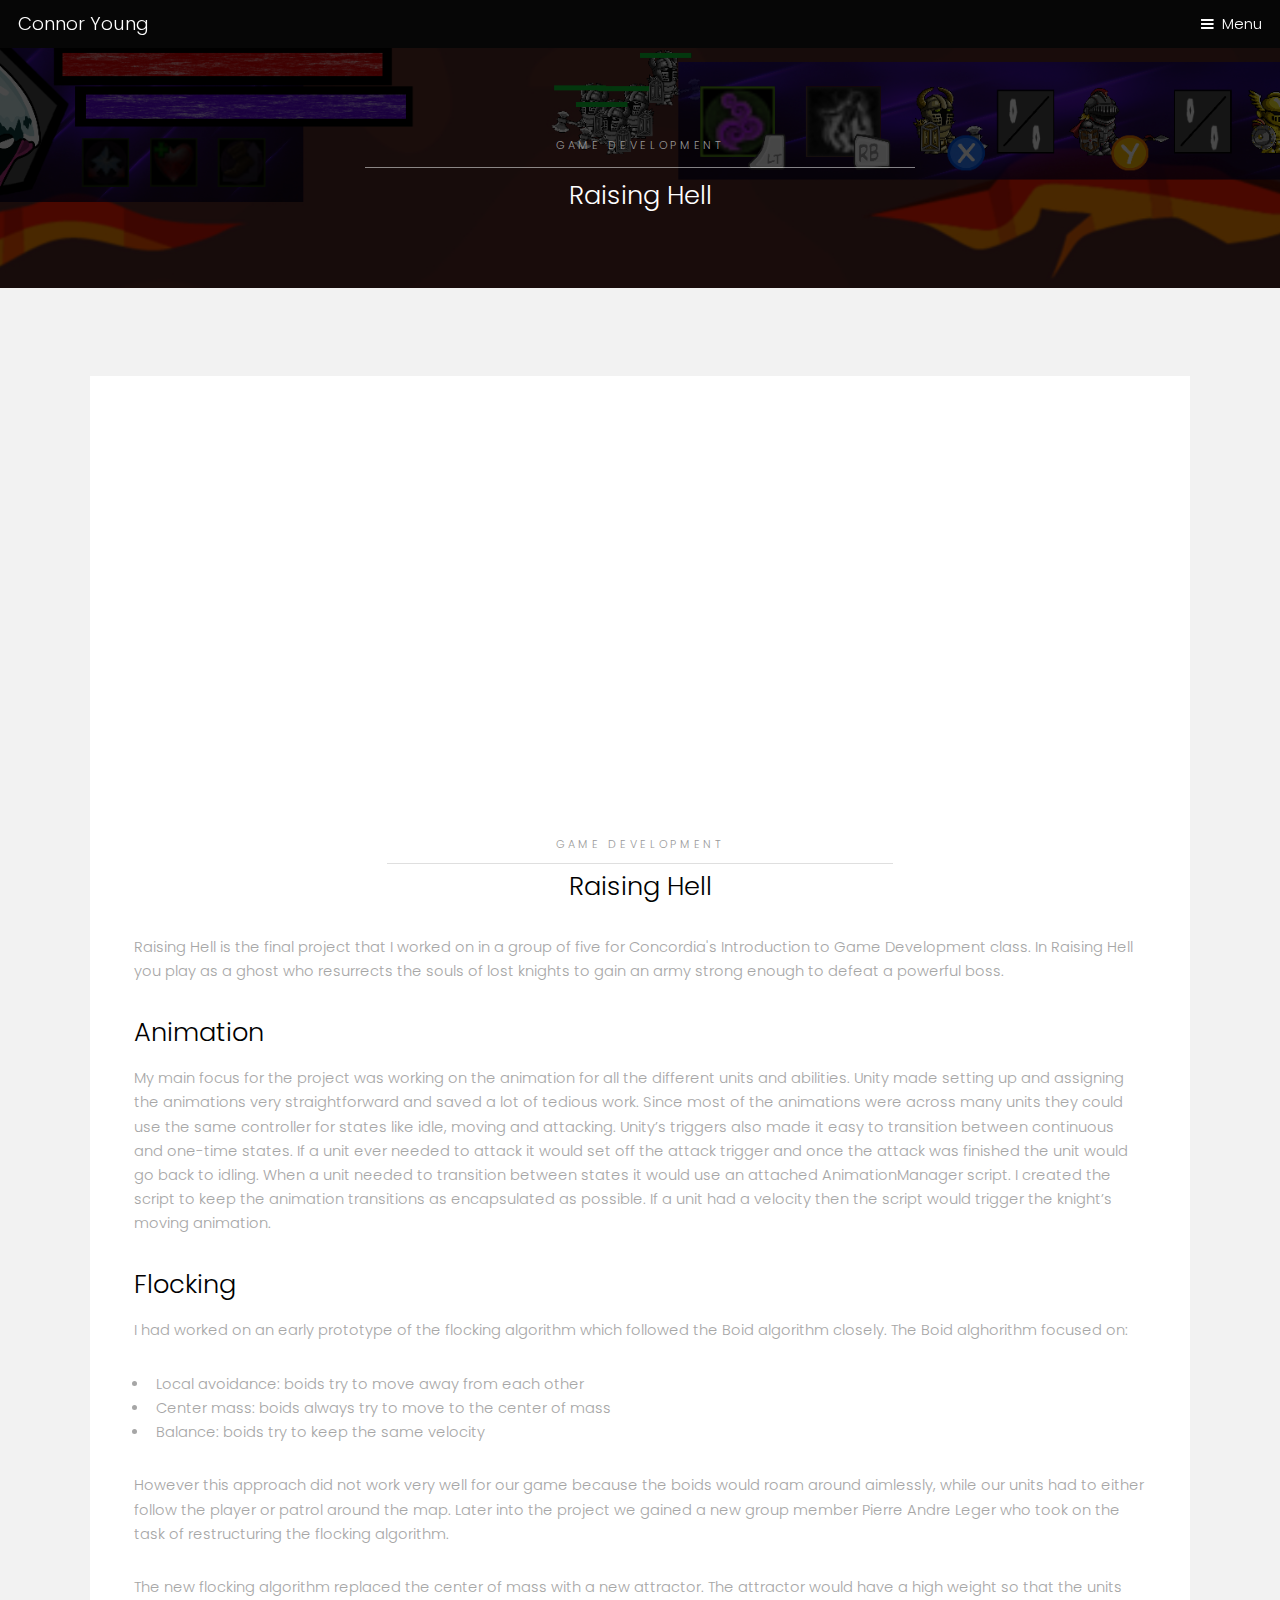
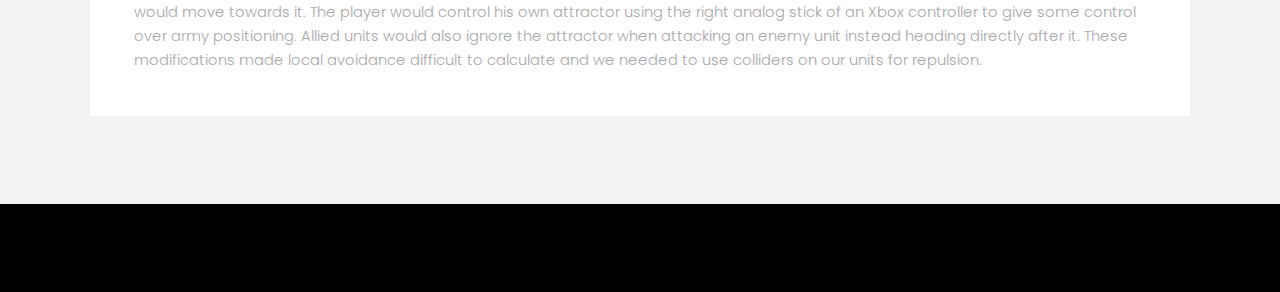
<file: raising_hell.html>
<!DOCTYPE HTML>
<!--
	Hielo by TEMPLATED
	templated.co @templatedco
	Released for free under the Creative Commons Attribution 3.0 license (templated.co/license)
-->
<html>
	<head>
		<title>Connor Young</title>
		<meta charset="utf-8" />
		<meta name="viewport" content="width=device-width, initial-scale=1" />
		<link rel="stylesheet" href="assets/css/main.css" />
	</head>
	<body class="subpage">

		<!-- Header -->
			<header id="header">
				<div class="logo"><a href="index.html">Connor Young</a></div>
				<a href="#menu">Menu</a>
			</header>

		<!-- Nav -->
			<nav id="menu">
				<ul class="links">
					<li><a href="index.html">Home</a></li>
					<li><a href="about.html">About</a></li>
					<li><a href="raising_hell.html">Raising Hell</a></li>
					<li><a href="pokemon_tcg.html">Pokemon Card Game</a></li>
					<li><a href="phong_model.html">Phong Model Illumination</a></li>
					<li><a href="tetris.html">Tetris</a></li>
					<li><a href="solomons_key.html">Solomon's Key</a></li>
					<li><a href="three_stones.html">Three Stones</a></li>	
					<li><a href="credits.html">Credits</a></li>							
				</ul>
			</nav>

		<!-- One -->
			<section id="One" class="wrapper style3">
				<div class="inner">
					<header class="align-center">
						<p>Game Development</p>
						<h2>Raising Hell</h2>
					</header>
				</div>
			</section>

		<!-- Two -->
			<section id="two" class="wrapper style2">
				<div class="inner">
					<div class="box">
						<div class="content">						
						<div class="video">
						<iframe class="align-center" width="600" height="400"
							src="https://www.youtube.com/embed/F3LQyszMieM">
						 </iframe> 
						</div>
							<header class="align-center">
								<p>Game Development</p>
								<h2>Raising Hell</h2>
							</header>

						<div>
							<p>Raising Hell is the final project that I worked on in a group of five for Concordia's Introduction to Game Development class. In Raising Hell you play as a ghost who resurrects the souls of lost knights to gain an army strong enough to defeat a powerful boss.</p>

							<h2>Animation</h2>  
							<p>My main focus for the project was working on the animation for all the different units and abilities. Unity made setting up and assigning the animations very straightforward and saved a lot of tedious work. Since most of the animations were across many units they could use the same controller for states like idle, moving and attacking. Unity’s triggers also made it easy to transition between continuous and one-time states. If a unit ever needed to attack it would set off the attack trigger and once the attack was finished the unit would go back to idling.
							When a unit needed to transition between states it would use an attached AnimationManager script. I created the script to keep the animation transitions as encapsulated as possible. If a unit had a velocity then the script would trigger the knight’s moving animation.
							</p>
							
							<h2>Flocking</h2> 
							<p>I had worked on an early prototype of the flocking algorithm which followed the Boid algorithm closely. The Boid alghorithm focused on:</p>
							 <ul>
							  <li>Local avoidance: boids try to move away from each other</li>
							  <li>Center mass: boids always try to move to the center of mass</li>
							  <li>Balance: boids try to keep the same velocity</li>
							</ul> 

							<p>However this approach did not work very well for our game because the boids would roam around aimlessly, while our units had to either follow the player or patrol around the map. Later into the project we gained a new group member Pierre Andre Leger who took on the task of restructuring the flocking algorithm.</p>

							<p>
							The new flocking algorithm replaced the center of mass with a new attractor. The attractor would have a high weight so that the units would move towards it. The player would control his own attractor using the right analog stick of an Xbox controller to give some control over army positioning. Allied units would also ignore the attractor when attacking an enemy unit instead heading directly after it. These modifications made local avoidance difficult to calculate and we needed to use colliders on our units for repulsion.
							 </p>
						</div>
					</div>
				</div>
			</section>

		<!-- Footer -->
			<footer id="footer">
				<!--
				<div class="container">
					<ul class="icons">
						<li><a href="#" class="icon fa-twitter"><span class="label">Twitter</span></a></li>
						<li><a href="#" class="icon fa-facebook"><span class="label">Facebook</span></a></li>
						<li><a href="#" class="icon fa-instagram"><span class="label">Instagram</span></a></li>
						<li><a href="#" class="icon fa-envelope-o"><span class="label">Email</span></a></li>
					</ul>
				</div>

				<div class="copyright">
					&copy; Untitled. All rights reserved.
				</div>
				-->
			</footer>

		<!-- Scripts -->
			<script src="assets/js/jquery.min.js"></script>
			<script src="assets/js/jquery.scrollex.min.js"></script>
			<script src="assets/js/skel.min.js"></script>
			<script src="assets/js/util.js"></script>
			<script src="assets/js/main.js"></script>

	</body>
</html>
</file>
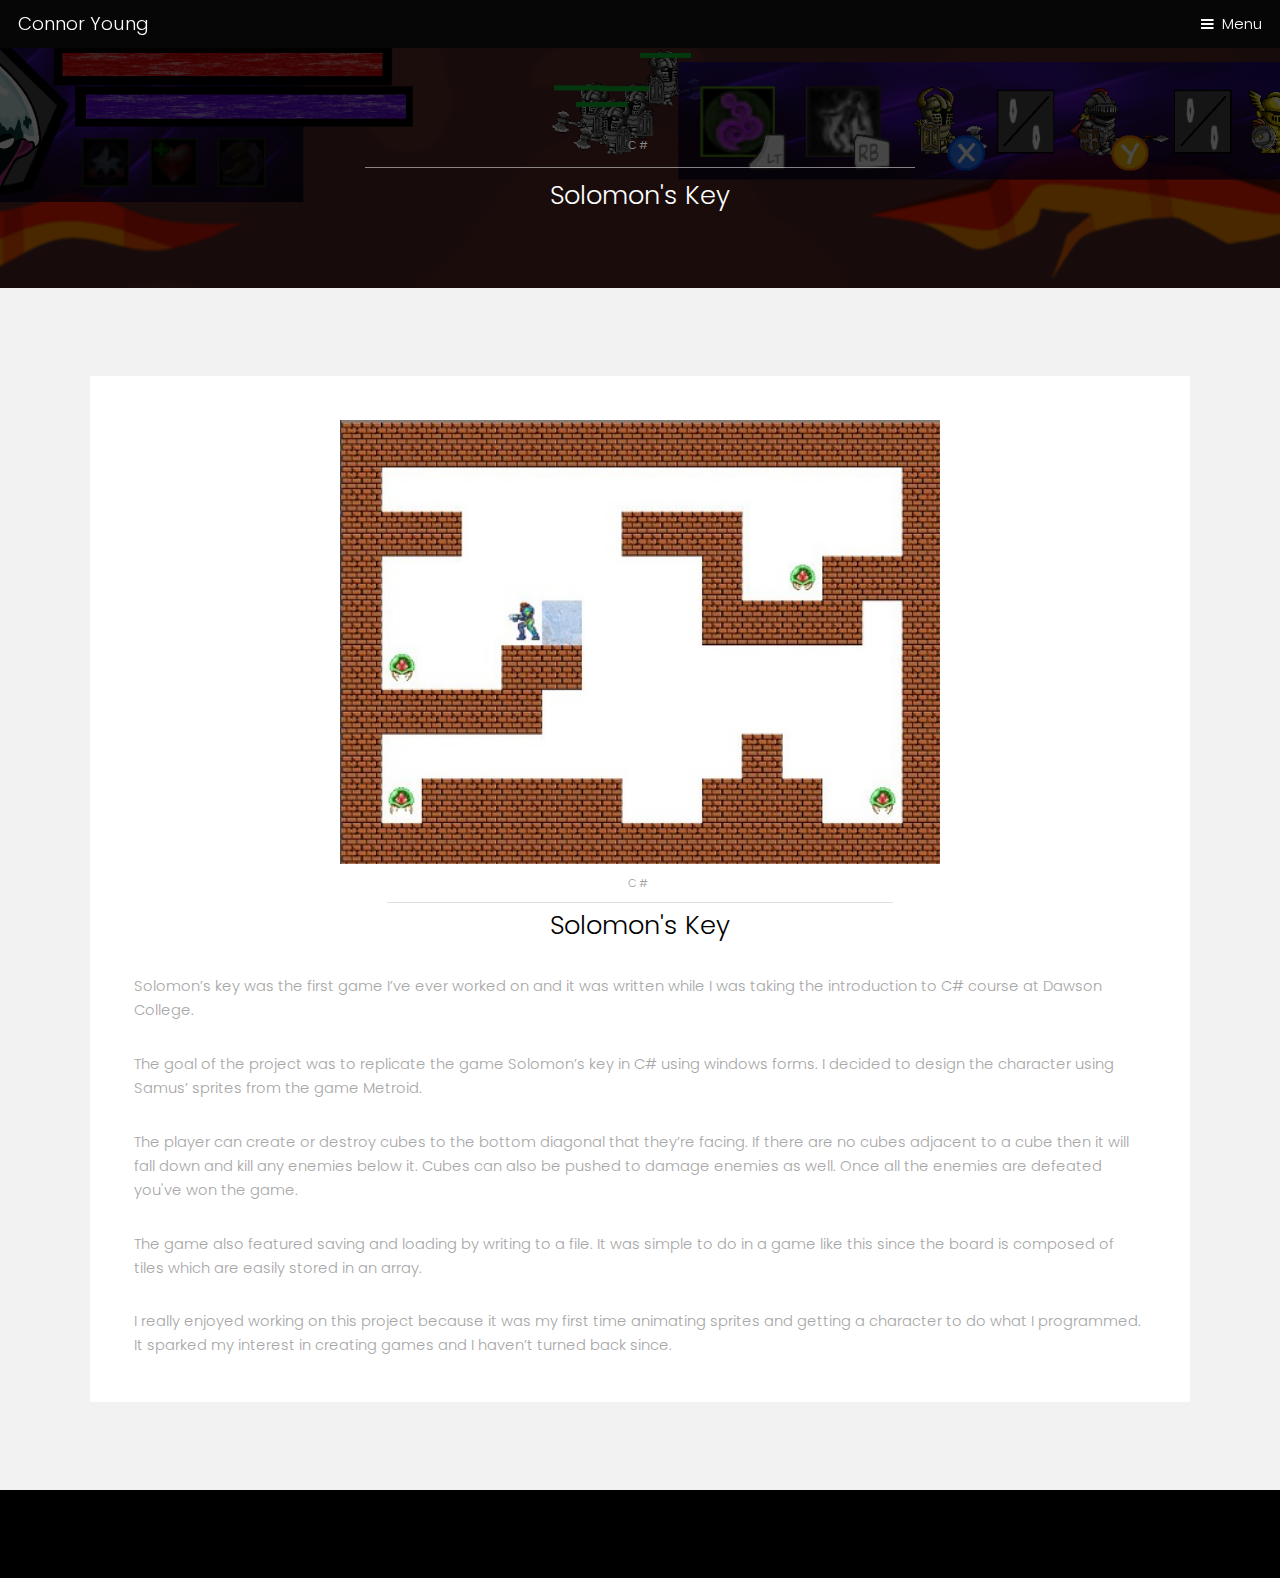
<file: solomons_key.html>
<!DOCTYPE HTML>
<!--
	Hielo by TEMPLATED
	templated.co @templatedco
	Released for free under the Creative Commons Attribution 3.0 license (templated.co/license)
-->
<html>
	<head>
		<title>Connor Young</title>
		<meta charset="utf-8" />
		<meta name="viewport" content="width=device-width, initial-scale=1" />
		<link rel="stylesheet" href="assets/css/main.css" />
	</head>
	<body class="subpage">

		<!-- Header -->
			<header id="header">
				<div class="logo"><a href="index.html">Connor Young</a></div>
				<a href="#menu">Menu</a>
			</header>

		<!-- Nav -->
			<nav id="menu">
				<ul class="links">
					<li><a href="index.html">Home</a></li>
					<li><a href="about.html">About</a></li>
					<li><a href="raising_hell.html">Raising Hell</a></li>
					<li><a href="pokemon_tcg.html">Pokemon Card Game</a></li>
					<li><a href="phong_model.html">Phong Model Illumination</a></li>
					<li><a href="tetris.html">Tetris</a></li>
					<li><a href="solomons_key.html">Solomon's Key</a></li>
					<li><a href="three_stones.html">Three Stones</a></li>		
					<li><a href="credits.html">Credits</a></li>						
				</ul>
			</nav>

		<!-- One -->
			<section id="One" class="wrapper style3">
				<div class="inner">
					<header class="align-center">
						<p>C#</p>
						<h2>Solomon's Key</h2>
					</header>
				</div>
			</section>

		<!-- Two -->
			<section id="two" class="wrapper style2">
				<div class="inner">
					<div class="box">
						<div class="content">						
						<div class="game-image">
							<div class="image fit">
								<img src="images/project_3.jpg" alt="" />
							</div>		
						</div>
							<header class="align-center">
								<p>C#</p>
								<h2>Solomon's Key</h2>
							</header>

						<div>
							<p>Solomon’s key was the first game I’ve ever worked on and it was written while I was taking the introduction to C# course at Dawson College.</p>

								<p>The goal of the project was to replicate the game Solomon’s key in C# using windows forms. I decided to design the character using Samus’ sprites from the game Metroid. 

								<p>The player can create or destroy cubes to the bottom diagonal that they’re facing. If there are no cubes adjacent to a cube then it will fall down and kill any enemies below it. Cubes can also be pushed to damage enemies as well. Once all the enemies are defeated you've won the game. </p>

								<p>The game also featured saving and loading by writing to a file. It was simple to do in a game like this since the board is composed of tiles which are easily stored in an array. </p>

								<p>I really enjoyed working on this project because it was my first time animating sprites and getting a character to do what I programmed. It sparked my interest in creating games and I haven’t turned back since. </p>							 
						</div>
					</div>
				</div>
			</section>

		<!-- Footer -->
			<footer id="footer">
				<!--
				<div class="container">
					<ul class="icons">
						<li><a href="#" class="icon fa-twitter"><span class="label">Twitter</span></a></li>
						<li><a href="#" class="icon fa-facebook"><span class="label">Facebook</span></a></li>
						<li><a href="#" class="icon fa-instagram"><span class="label">Instagram</span></a></li>
						<li><a href="#" class="icon fa-envelope-o"><span class="label">Email</span></a></li>
					</ul>
				</div>

				<div class="copyright">
					&copy; Untitled. All rights reserved.
				</div>
				-->
			</footer>

		<!-- Scripts -->
			<script src="assets/js/jquery.min.js"></script>
			<script src="assets/js/jquery.scrollex.min.js"></script>
			<script src="assets/js/skel.min.js"></script>
			<script src="assets/js/util.js"></script>
			<script src="assets/js/main.js"></script>

	</body>
</html>
</file>
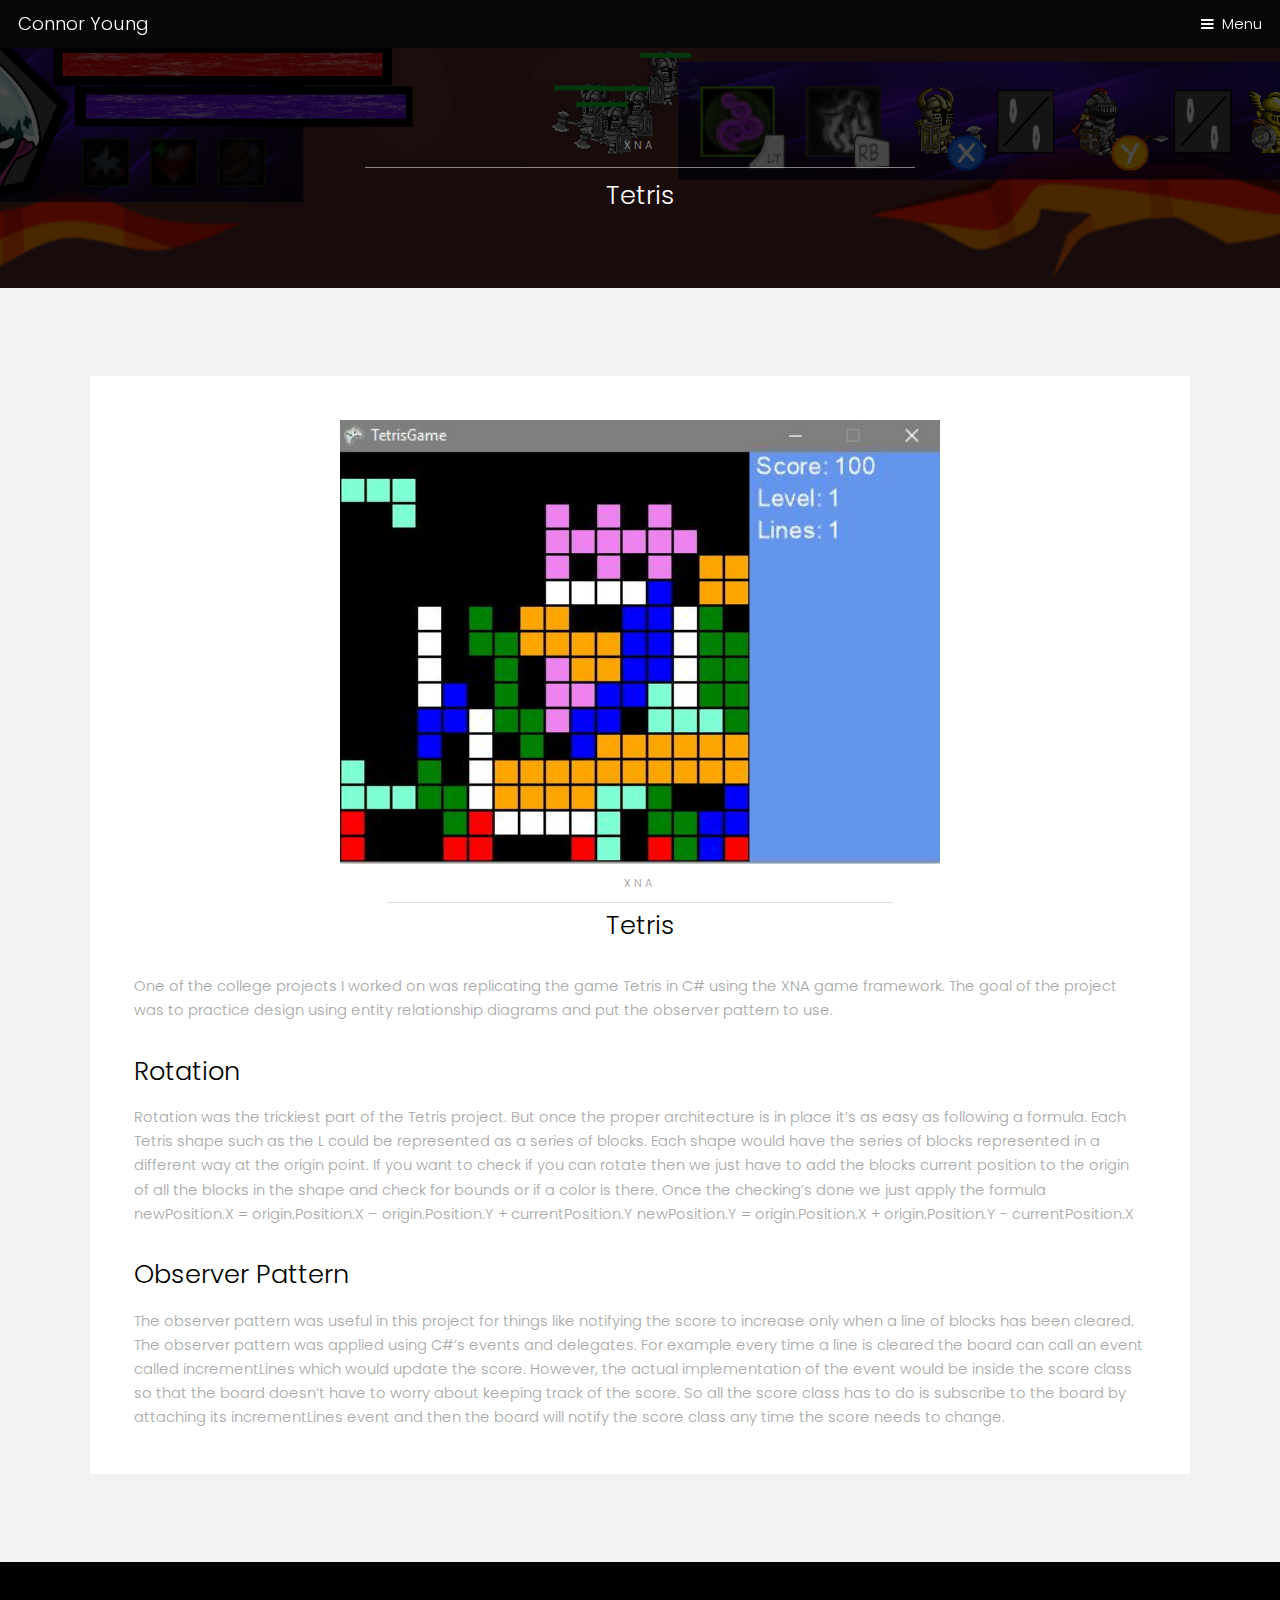
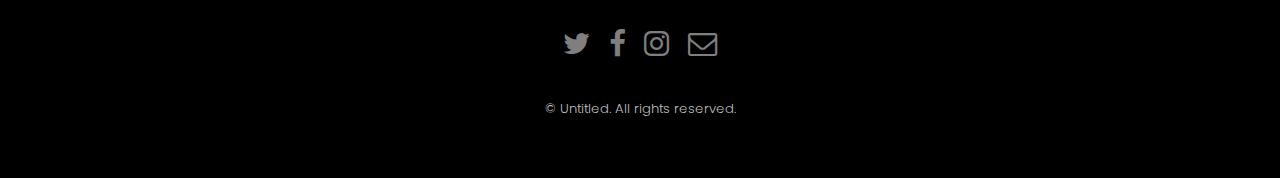
<file: tetris.html>
<!DOCTYPE HTML>
<!--
	Hielo by TEMPLATED
	templated.co @templatedco
	Released for free under the Creative Commons Attribution 3.0 license (templated.co/license)
-->
<html>
	<head>
		<title>Connor Young</title>
		<meta charset="utf-8" />
		<meta name="viewport" content="width=device-width, initial-scale=1" />
		<link rel="stylesheet" href="assets/css/main.css" />
	</head>
	<body class="subpage">

		<!-- Header -->
			<header id="header">
				<div class="logo"><a href="index.html">Connor Young</a></div>
				<a href="#menu">Menu</a>
			</header>

		<!-- Nav -->
			<nav id="menu">
				<ul class="links">
					<li><a href="index.html">Home</a></li>
					<li><a href="about.html">About</a></li>
					<li><a href="raising_hell.html">Raising Hell</a></li>
					<li><a href="pokemon_tcg.html">Pokemon Card Game</a></li>
					<li><a href="phong_model.html">Phong Model Illumination</a></li>
					<li><a href="tetris.html">Tetris</a></li>
					<li><a href="solomons_key.html">Solomon's Key</a></li>
					<li><a href="three_stones.html">Three Stones</a></li>					
				</ul>
			</nav>

		<!-- One -->
			<section id="One" class="wrapper style3">
				<div class="inner">
					<header class="align-center">
						<p>XNA</p>
						<h2>Tetris</h2>
					</header>
				</div>
			</section>

		<!-- Two -->
			<section id="two" class="wrapper style2">
				<div class="inner">
					<div class="box">
						<div class="content">
							<div class="game-image">
								<div class="image fit">
									<img src="images/project_1.jpg" alt="" />
								</div>						
							</div>
							<header class="align-center">
								<p>XNA</p>
								<h2>Tetris</h2>
							</header>

						<div>
							<p>One of the college projects I worked on was replicating the game Tetris in C# using the XNA game framework. The goal of the project was to practice design using entity relationship diagrams and put the observer pattern to use.
							</p>

							<h2>Rotation</h2>  
							<p>Rotation was the trickiest part of the Tetris project. But once the proper architecture is in place it’s as easy as following a formula. Each Tetris shape such as the L could be represented as a series of 		blocks. Each shape would have the series of blocks represented in a different way at the origin point. If you want to check if you can rotate then we just have to add the blocks current position to the origin 	of all the blocks in the shape and check for bounds or if a color is there. 

								Once the checking’s done we just apply the formula

								newPosition.X = origin.Position.X – origin.Position.Y + currentPosition.Y
								newPosition.Y = origin.Position.X + origin.Position.Y - currentPosition.X
							</p>
							
							<h2>Observer Pattern</h2> 
							<p>The observer pattern was useful in this project for things like notifying the score to increase only when a line of blocks has been cleared. The observer pattern was applied using C#’s events and delegates.
								For example every time a line is cleared the board can call an event called incrementLines which would update the score. However, the actual implementation of the event would be inside the score class so that the board doesn’t have to worry about keeping track of the score. 
								So all the score class has to do is subscribe to the board by attaching its incrementLines event and then the board will notify the score class any time the score needs to change.	
						    </p>							 
						</div>
					</div>
				</div>
			</section>

		<!-- Footer -->
			<footer id="footer">
				<div class="container">
					<ul class="icons">
						<li><a href="#" class="icon fa-twitter"><span class="label">Twitter</span></a></li>
						<li><a href="#" class="icon fa-facebook"><span class="label">Facebook</span></a></li>
						<li><a href="#" class="icon fa-instagram"><span class="label">Instagram</span></a></li>
						<li><a href="#" class="icon fa-envelope-o"><span class="label">Email</span></a></li>
					</ul>
				</div>
				<div class="copyright">
					&copy; Untitled. All rights reserved.
				</div>
			</footer>

		<!-- Scripts -->
			<script src="assets/js/jquery.min.js"></script>
			<script src="assets/js/jquery.scrollex.min.js"></script>
			<script src="assets/js/skel.min.js"></script>
			<script src="assets/js/util.js"></script>
			<script src="assets/js/main.js"></script>

	</body>
</html>
</file>
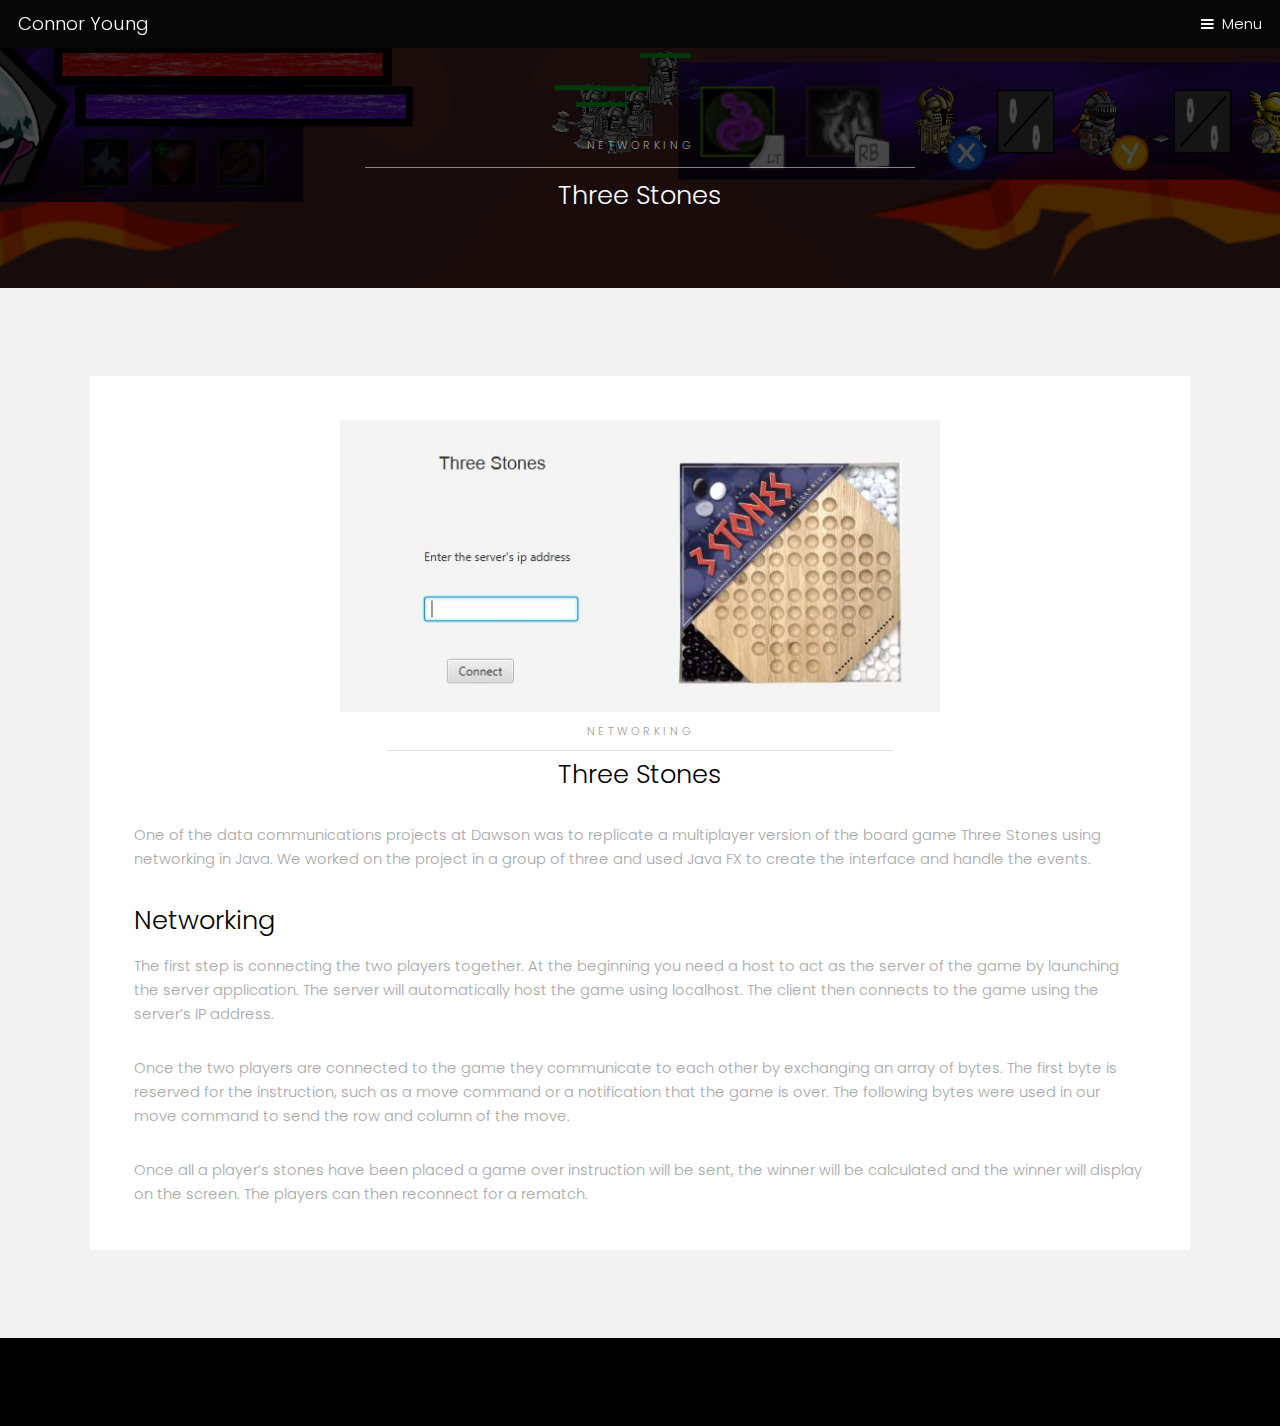
<file: three_stones.html>
<!DOCTYPE HTML>
<!--
	Hielo by TEMPLATED
	templated.co @templatedco
	Released for free under the Creative Commons Attribution 3.0 license (templated.co/license)
-->
<html>
	<head>
		<title>Connor Young</title>
		<meta charset="utf-8" />
		<meta name="viewport" content="width=device-width, initial-scale=1" />
		<link rel="stylesheet" href="assets/css/main.css" />
	</head>
	<body class="subpage">

		<!-- Header -->
			<header id="header">
				<div class="logo"><a href="index.html">Connor Young</a></div>
				<a href="#menu">Menu</a>
			</header>

		<!-- Nav -->
			<nav id="menu">
				<ul class="links">
					<li><a href="index.html">Home</a></li>
					<li><a href="about.html">About</a></li>
					<li><a href="raising_hell.html">Raising Hell</a></li>
					<li><a href="pokemon_tcg.html">Pokemon Card Game</a></li>
					<li><a href="phong_model.html">Phong Model Illumination</a></li>
					<li><a href="tetris.html">Tetris</a></li>
					<li><a href="solomons_key.html">Solomon's Key</a></li>
					<li><a href="three_stones.html">Three Stones</a></li>		
					<li><a href="credits.html">Credits</a></li>						
				</ul>
			</nav>

		<!-- One -->
			<section id="One" class="wrapper style3">
				<div class="inner">
					<header class="align-center">
						<p>Networking</p>
						<h2>Three Stones</h2>
					</header>
				</div>
			</section>

		<!-- Two -->
			<section id="two" class="wrapper style2">
				<div class="inner">
					<div class="box">
						<div class="content">		
						<div class="game-image">				
							<div class="image fit">
								<img src="images/3_stones_menu.jpg" alt="" />
							</div>
						</div>
							<header class="align-center">
								<p>Networking</p>
								<h2>Three Stones</h2>
							</header>

						<div>
							<p>One of the data communications projects at Dawson was to replicate a multiplayer version of the board game Three Stones using networking in Java. We worked on the project in a group of three and used Java FX to create the interface and handle the events.
							</p>

							<h2>Networking</h2>  
							<p>The first step is connecting the two players together. At the beginning you need a host to act as the server of the game by launching the server application. The server will automatically host the game using localhost. The client then connects to the game using the server’s IP address.</p>

							<p>Once the two players are connected to the game they communicate to each other by exchanging an array of bytes. The first byte is reserved for the instruction, such as a move command or a notification that the game is over. The following bytes were used in our move command to send the row and column of the move.</p>

							<p>Once all a player’s stones have been placed a game over instruction will be sent, the winner will be calculated and the winner will display on the screen. The players can then reconnect for a rematch.</p>														 
						</div>
					</div>
				</div>
			</section>

		<!-- Footer -->
			<footer id="footer">
				<!--
				<div class="container">
					<ul class="icons">
						<li><a href="#" class="icon fa-twitter"><span class="label">Twitter</span></a></li>
						<li><a href="#" class="icon fa-facebook"><span class="label">Facebook</span></a></li>
						<li><a href="#" class="icon fa-instagram"><span class="label">Instagram</span></a></li>
						<li><a href="#" class="icon fa-envelope-o"><span class="label">Email</span></a></li>
					</ul>
				</div>

				<div class="copyright">
					&copy; Untitled. All rights reserved.
				</div>
				-->
			</footer>

		<!-- Scripts -->
			<script src="assets/js/jquery.min.js"></script>
			<script src="assets/js/jquery.scrollex.min.js"></script>
			<script src="assets/js/skel.min.js"></script>
			<script src="assets/js/util.js"></script>
			<script src="assets/js/main.js"></script>

	</body>
</html>
</file>
<file: assets/css/main.css>
@charset "UTF-8";
@import url(font-awesome.min.css);
@import url("https://fonts.googleapis.com/css?family=Poppins:300,400,500,600,700");

/*
	Hielo by TEMPLATED
	templated.co @templatedco
	Released for free under the Creative Commons Attribution 3.0 license (templated.co/license)
*/

/* Reset */

	html, body, div, span, applet, object, iframe, h1, h2, h3, h4, h5, h6, p, blockquote, pre, a, abbr, acronym, address, big, cite, code, del, dfn, em, img, ins, kbd, q, s, samp, small, strike, strong, sub, sup, tt, var, b, u, i, center, dl, dt, dd, ol, ul, li, fieldset, form, label, legend, table, caption, tbody, tfoot, thead, tr, th, td, article, aside, canvas, details, embed, figure, figcaption, footer, header, hgroup, menu, nav, output, ruby, section, summary, time, mark, audio, video {
		margin: 0;
		padding: 0;
		border: 0;
		font-size: 100%;
		font: inherit;
		vertical-align: baseline;
	}

	article, aside, details, figcaption, figure, footer, header, hgroup, menu, nav, section {
		display: block;
	}

	body {
		line-height: 1;
	}

	ol, ul {
		list-style: none;
	}

	blockquote, q {
		quotes: none;
	}

	blockquote:before, blockquote:after, q:before, q:after {
		content: '';
		content: none;
	}

	table {
		border-collapse: collapse;
		border-spacing: 0;
	}

	body {
		-webkit-text-size-adjust: none;
	}

/* Box Model */

	*, *:before, *:after {
		-moz-box-sizing: border-box;
		-webkit-box-sizing: border-box;
		box-sizing: border-box;
	}

/* Containers */

	.container {
		margin-left: auto;
		margin-right: auto;
	}

	.container.\31 25\25 {
		width: 100%;
		max-width: 100rem;
		min-width: 80rem;
	}

	.container.\37 5\25 {
		width: 60rem;
	}

	.container.\35 0\25 {
		width: 40rem;
	}

	.container.\32 5\25 {
		width: 20rem;
	}

	.container {
		width: 80rem;
	}

	@media screen and (max-width: 1680px) {

		.container.\31 25\25 {
			width: 100%;
			max-width: 100rem;
			min-width: 80rem;
		}

		.container.\37 5\25 {
			width: 60rem;
		}

		.container.\35 0\25 {
			width: 40rem;
		}

		.container.\32 5\25 {
			width: 20rem;
		}

		.container {
			width: 80rem;
		}

	}

	@media screen and (max-width: 1280px) {

		.container.\31 25\25 {
			width: 100%;
			max-width: 81.25rem;
			min-width: 65rem;
		}

		.container.\37 5\25 {
			width: 48.75rem;
		}

		.container.\35 0\25 {
			width: 32.5rem;
		}

		.container.\32 5\25 {
			width: 16.25rem;
		}

		.container {
			width: 65rem;
		}

	}

	@media screen and (max-width: 980px) {

		.container.\31 25\25 {
			width: 100%;
			max-width: 112.5%;
			min-width: 90%;
		}

		.container.\37 5\25 {
			width: 67.5%;
		}

		.container.\35 0\25 {
			width: 45%;
		}

		.container.\32 5\25 {
			width: 22.5%;
		}

		.container {
			width: 90%;
		}

	}

	@media screen and (max-width: 736px) {

		.container.\31 25\25 {
			width: 100%;
			max-width: 112.5%;
			min-width: 90%;
		}

		.container.\37 5\25 {
			width: 67.5%;
		}

		.container.\35 0\25 {
			width: 45%;
		}

		.container.\32 5\25 {
			width: 22.5%;
		}

		.container {
			width: 90% !important;
		}

	}

	@media screen and (max-width: 480px) {

		.container.\31 25\25 {
			width: 100%;
			max-width: 112.5%;
			min-width: 90%;
		}

		.container.\37 5\25 {
			width: 67.5%;
		}

		.container.\35 0\25 {
			width: 45%;
		}

		.container.\32 5\25 {
			width: 22.5%;
		}

		.container {
			width: 90% !important;
		}

	}

/* Grid */

	.row {
		border-bottom: solid 1px transparent;
		-moz-box-sizing: border-box;
		-webkit-box-sizing: border-box;
		box-sizing: border-box;
	}

	.row > * {
		float: left;
		-moz-box-sizing: border-box;
		-webkit-box-sizing: border-box;
		box-sizing: border-box;
	}

	.row:after, .row:before {
		content: '';
		display: block;
		clear: both;
		height: 0;
	}

	.row.uniform > * > :first-child {
		margin-top: 0;
	}

	.row.uniform > * > :last-child {
		margin-bottom: 0;
	}

	.row.\30 \25 > * {
		padding: 0 0 0 0rem;
	}

	.row.\30 \25 {
		margin: 0 0 -1px 0rem;
	}

	.row.uniform.\30 \25 > * {
		padding: 0rem 0 0 0rem;
	}

	.row.uniform.\30 \25 {
		margin: 0rem 0 -1px 0rem;
	}

	.row > * {
		padding: 0 0 0 2rem;
	}

	.row {
		margin: 0 0 -1px -2rem;
	}

	.row.uniform > * {
		padding: 2rem 0 0 2rem;
	}

	.row.uniform {
		margin: -2rem 0 -1px -2rem;
	}

	.row.\32 00\25 > * {
		padding: 0 0 0 4rem;
	}

	.row.\32 00\25 {
		margin: 0 0 -1px -4rem;
	}

	.row.uniform.\32 00\25 > * {
		padding: 4rem 0 0 4rem;
	}

	.row.uniform.\32 00\25 {
		margin: -4rem 0 -1px -4rem;
	}

	.row.\31 50\25 > * {
		padding: 0 0 0 3rem;
	}

	.row.\31 50\25 {
		margin: 0 0 -1px -3rem;
	}

	.row.uniform.\31 50\25 > * {
		padding: 3rem 0 0 3rem;
	}

	.row.uniform.\31 50\25 {
		margin: -3rem 0 -1px -3rem;
	}

	.row.\35 0\25 > * {
		padding: 0 0 0 1rem;
	}

	.row.\35 0\25 {
		margin: 0 0 -1px -1rem;
	}

	.row.uniform.\35 0\25 > * {
		padding: 1rem 0 0 1rem;
	}

	.row.uniform.\35 0\25 {
		margin: -1rem 0 -1px -1rem;
	}

	.row.\32 5\25 > * {
		padding: 0 0 0 0.5rem;
	}

	.row.\32 5\25 {
		margin: 0 0 -1px -0.5rem;
	}

	.row.uniform.\32 5\25 > * {
		padding: 0.5rem 0 0 0.5rem;
	}

	.row.uniform.\32 5\25 {
		margin: -0.5rem 0 -1px -0.5rem;
	}

	.\31 2u, .\31 2u\24 {
		width: 100%;
		clear: none;
		margin-left: 0;
	}

	.\31 1u, .\31 1u\24 {
		width: 91.6666666667%;
		clear: none;
		margin-left: 0;
	}

	.\31 0u, .\31 0u\24 {
		width: 83.3333333333%;
		clear: none;
		margin-left: 0;
	}

	.\39 u, .\39 u\24 {
		width: 75%;
		clear: none;
		margin-left: 0;
	}

	.\38 u, .\38 u\24 {
		width: 66.6666666667%;
		clear: none;
		margin-left: 0;
	}

	.\37 u, .\37 u\24 {
		width: 58.3333333333%;
		clear: none;
		margin-left: 0;
	}

	.\36 u, .\36 u\24 {
		width: 50%;
		clear: none;
		margin-left: 0;
	}

	.\35 u, .\35 u\24 {
		width: 41.6666666667%;
		clear: none;
		margin-left: 0;
	}

	.\34 u, .\34 u\24 {
		width: 33.3333333333%;
		clear: none;
		margin-left: 0;
	}

	.\33 u, .\33 u\24 {
		width: 25%;
		clear: none;
		margin-left: 0;
	}

	.\32 u, .\32 u\24 {
		width: 16.6666666667%;
		clear: none;
		margin-left: 0;
	}

	.\31 u, .\31 u\24 {
		width: 8.3333333333%;
		clear: none;
		margin-left: 0;
	}

	.\31 2u\24 + *,
	.\31 1u\24 + *,
	.\31 0u\24 + *,
	.\39 u\24 + *,
	.\38 u\24 + *,
	.\37 u\24 + *,
	.\36 u\24 + *,
	.\35 u\24 + *,
	.\34 u\24 + *,
	.\33 u\24 + *,
	.\32 u\24 + *,
	.\31 u\24 + * {
		clear: left;
	}

	.\-11u {
		margin-left: 91.66667%;
	}

	.\-10u {
		margin-left: 83.33333%;
	}

	.\-9u {
		margin-left: 75%;
	}

	.\-8u {
		margin-left: 66.66667%;
	}

	.\-7u {
		margin-left: 58.33333%;
	}

	.\-6u {
		margin-left: 50%;
	}

	.\-5u {
		margin-left: 41.66667%;
	}

	.\-4u {
		margin-left: 33.33333%;
	}

	.\-3u {
		margin-left: 25%;
	}

	.\-2u {
		margin-left: 16.66667%;
	}

	.\-1u {
		margin-left: 8.33333%;
	}

	@media screen and (max-width: 1680px) {

		.row > * {
			padding: 0 0 0 2rem;
		}

		.row {
			margin: 0 0 -1px -2rem;
		}

		.row.uniform > * {
			padding: 2rem 0 0 2rem;
		}

		.row.uniform {
			margin: -2rem 0 -1px -2rem;
		}

		.row.\32 00\25 > * {
			padding: 0 0 0 4rem;
		}

		.row.\32 00\25 {
			margin: 0 0 -1px -4rem;
		}

		.row.uniform.\32 00\25 > * {
			padding: 4rem 0 0 4rem;
		}

		.row.uniform.\32 00\25 {
			margin: -4rem 0 -1px -4rem;
		}

		.row.\31 50\25 > * {
			padding: 0 0 0 3rem;
		}

		.row.\31 50\25 {
			margin: 0 0 -1px -3rem;
		}

		.row.uniform.\31 50\25 > * {
			padding: 3rem 0 0 3rem;
		}

		.row.uniform.\31 50\25 {
			margin: -3rem 0 -1px -3rem;
		}

		.row.\35 0\25 > * {
			padding: 0 0 0 1rem;
		}

		.row.\35 0\25 {
			margin: 0 0 -1px -1rem;
		}

		.row.uniform.\35 0\25 > * {
			padding: 1rem 0 0 1rem;
		}

		.row.uniform.\35 0\25 {
			margin: -1rem 0 -1px -1rem;
		}

		.row.\32 5\25 > * {
			padding: 0 0 0 0.5rem;
		}

		.row.\32 5\25 {
			margin: 0 0 -1px -0.5rem;
		}

		.row.uniform.\32 5\25 > * {
			padding: 0.5rem 0 0 0.5rem;
		}

		.row.uniform.\32 5\25 {
			margin: -0.5rem 0 -1px -0.5rem;
		}

		.\31 2u\28xlarge\29, .\31 2u\24\28xlarge\29 {
			width: 100%;
			clear: none;
			margin-left: 0;
		}

		.\31 1u\28xlarge\29, .\31 1u\24\28xlarge\29 {
			width: 91.6666666667%;
			clear: none;
			margin-left: 0;
		}

		.\31 0u\28xlarge\29, .\31 0u\24\28xlarge\29 {
			width: 83.3333333333%;
			clear: none;
			margin-left: 0;
		}

		.\39 u\28xlarge\29, .\39 u\24\28xlarge\29 {
			width: 75%;
			clear: none;
			margin-left: 0;
		}

		.\38 u\28xlarge\29, .\38 u\24\28xlarge\29 {
			width: 66.6666666667%;
			clear: none;
			margin-left: 0;
		}

		.\37 u\28xlarge\29, .\37 u\24\28xlarge\29 {
			width: 58.3333333333%;
			clear: none;
			margin-left: 0;
		}

		.\36 u\28xlarge\29, .\36 u\24\28xlarge\29 {
			width: 50%;
			clear: none;
			margin-left: 0;
		}

		.\35 u\28xlarge\29, .\35 u\24\28xlarge\29 {
			width: 41.6666666667%;
			clear: none;
			margin-left: 0;
		}

		.\34 u\28xlarge\29, .\34 u\24\28xlarge\29 {
			width: 33.3333333333%;
			clear: none;
			margin-left: 0;
		}

		.\33 u\28xlarge\29, .\33 u\24\28xlarge\29 {
			width: 25%;
			clear: none;
			margin-left: 0;
		}

		.\32 u\28xlarge\29, .\32 u\24\28xlarge\29 {
			width: 16.6666666667%;
			clear: none;
			margin-left: 0;
		}

		.\31 u\28xlarge\29, .\31 u\24\28xlarge\29 {
			width: 8.3333333333%;
			clear: none;
			margin-left: 0;
		}

		.\31 2u\24\28xlarge\29 + *,
		.\31 1u\24\28xlarge\29 + *,
		.\31 0u\24\28xlarge\29 + *,
		.\39 u\24\28xlarge\29 + *,
		.\38 u\24\28xlarge\29 + *,
		.\37 u\24\28xlarge\29 + *,
		.\36 u\24\28xlarge\29 + *,
		.\35 u\24\28xlarge\29 + *,
		.\34 u\24\28xlarge\29 + *,
		.\33 u\24\28xlarge\29 + *,
		.\32 u\24\28xlarge\29 + *,
		.\31 u\24\28xlarge\29 + * {
			clear: left;
		}

		.\-11u\28xlarge\29 {
			margin-left: 91.66667%;
		}

		.\-10u\28xlarge\29 {
			margin-left: 83.33333%;
		}

		.\-9u\28xlarge\29 {
			margin-left: 75%;
		}

		.\-8u\28xlarge\29 {
			margin-left: 66.66667%;
		}

		.\-7u\28xlarge\29 {
			margin-left: 58.33333%;
		}

		.\-6u\28xlarge\29 {
			margin-left: 50%;
		}

		.\-5u\28xlarge\29 {
			margin-left: 41.66667%;
		}

		.\-4u\28xlarge\29 {
			margin-left: 33.33333%;
		}

		.\-3u\28xlarge\29 {
			margin-left: 25%;
		}

		.\-2u\28xlarge\29 {
			margin-left: 16.66667%;
		}

		.\-1u\28xlarge\29 {
			margin-left: 8.33333%;
		}

	}

	@media screen and (max-width: 1280px) {

		.row > * {
			padding: 0 0 0 1.5rem;
		}

		.row {
			margin: 0 0 -1px -1.5rem;
		}

		.row.uniform > * {
			padding: 1.5rem 0 0 1.5rem;
		}

		.row.uniform {
			margin: -1.5rem 0 -1px -1.5rem;
		}

		.row.\32 00\25 > * {
			padding: 0 0 0 3rem;
		}

		.row.\32 00\25 {
			margin: 0 0 -1px -3rem;
		}

		.row.uniform.\32 00\25 > * {
			padding: 3rem 0 0 3rem;
		}

		.row.uniform.\32 00\25 {
			margin: -3rem 0 -1px -3rem;
		}

		.row.\31 50\25 > * {
			padding: 0 0 0 2.25rem;
		}

		.row.\31 50\25 {
			margin: 0 0 -1px -2.25rem;
		}

		.row.uniform.\31 50\25 > * {
			padding: 2.25rem 0 0 2.25rem;
		}

		.row.uniform.\31 50\25 {
			margin: -2.25rem 0 -1px -2.25rem;
		}

		.row.\35 0\25 > * {
			padding: 0 0 0 0.75rem;
		}

		.row.\35 0\25 {
			margin: 0 0 -1px -0.75rem;
		}

		.row.uniform.\35 0\25 > * {
			padding: 0.75rem 0 0 0.75rem;
		}

		.row.uniform.\35 0\25 {
			margin: -0.75rem 0 -1px -0.75rem;
		}

		.row.\32 5\25 > * {
			padding: 0 0 0 0.375rem;
		}

		.row.\32 5\25 {
			margin: 0 0 -1px -0.375rem;
		}

		.row.uniform.\32 5\25 > * {
			padding: 0.375rem 0 0 0.375rem;
		}

		.row.uniform.\32 5\25 {
			margin: -0.375rem 0 -1px -0.375rem;
		}

		.\31 2u\28large\29, .\31 2u\24\28large\29 {
			width: 100%;
			clear: none;
			margin-left: 0;
		}

		.\31 1u\28large\29, .\31 1u\24\28large\29 {
			width: 91.6666666667%;
			clear: none;
			margin-left: 0;
		}

		.\31 0u\28large\29, .\31 0u\24\28large\29 {
			width: 83.3333333333%;
			clear: none;
			margin-left: 0;
		}

		.\39 u\28large\29, .\39 u\24\28large\29 {
			width: 75%;
			clear: none;
			margin-left: 0;
		}

		.\38 u\28large\29, .\38 u\24\28large\29 {
			width: 66.6666666667%;
			clear: none;
			margin-left: 0;
		}

		.\37 u\28large\29, .\37 u\24\28large\29 {
			width: 58.3333333333%;
			clear: none;
			margin-left: 0;
		}

		.\36 u\28large\29, .\36 u\24\28large\29 {
			width: 50%;
			clear: none;
			margin-left: 0;
		}

		.\35 u\28large\29, .\35 u\24\28large\29 {
			width: 41.6666666667%;
			clear: none;
			margin-left: 0;
		}

		.\34 u\28large\29, .\34 u\24\28large\29 {
			width: 33.3333333333%;
			clear: none;
			margin-left: 0;
		}

		.\33 u\28large\29, .\33 u\24\28large\29 {
			width: 25%;
			clear: none;
			margin-left: 0;
		}

		.\32 u\28large\29, .\32 u\24\28large\29 {
			width: 16.6666666667%;
			clear: none;
			margin-left: 0;
		}

		.\31 u\28large\29, .\31 u\24\28large\29 {
			width: 8.3333333333%;
			clear: none;
			margin-left: 0;
		}

		.\31 2u\24\28large\29 + *,
		.\31 1u\24\28large\29 + *,
		.\31 0u\24\28large\29 + *,
		.\39 u\24\28large\29 + *,
		.\38 u\24\28large\29 + *,
		.\37 u\24\28large\29 + *,
		.\36 u\24\28large\29 + *,
		.\35 u\24\28large\29 + *,
		.\34 u\24\28large\29 + *,
		.\33 u\24\28large\29 + *,
		.\32 u\24\28large\29 + *,
		.\31 u\24\28large\29 + * {
			clear: left;
		}

		.\-11u\28large\29 {
			margin-left: 91.66667%;
		}

		.\-10u\28large\29 {
			margin-left: 83.33333%;
		}

		.\-9u\28large\29 {
			margin-left: 75%;
		}

		.\-8u\28large\29 {
			margin-left: 66.66667%;
		}

		.\-7u\28large\29 {
			margin-left: 58.33333%;
		}

		.\-6u\28large\29 {
			margin-left: 50%;
		}

		.\-5u\28large\29 {
			margin-left: 41.66667%;
		}

		.\-4u\28large\29 {
			margin-left: 33.33333%;
		}

		.\-3u\28large\29 {
			margin-left: 25%;
		}

		.\-2u\28large\29 {
			margin-left: 16.66667%;
		}

		.\-1u\28large\29 {
			margin-left: 8.33333%;
		}

	}

	@media screen and (max-width: 980px) {

		.row > * {
			padding: 0 0 0 1.5rem;
		}

		.row {
			margin: 0 0 -1px -1.5rem;
		}

		.row.uniform > * {
			padding: 1.5rem 0 0 1.5rem;
		}

		.row.uniform {
			margin: -1.5rem 0 -1px -1.5rem;
		}

		.row.\32 00\25 > * {
			padding: 0 0 0 3rem;
		}

		.row.\32 00\25 {
			margin: 0 0 -1px -3rem;
		}

		.row.uniform.\32 00\25 > * {
			padding: 3rem 0 0 3rem;
		}

		.row.uniform.\32 00\25 {
			margin: -3rem 0 -1px -3rem;
		}

		.row.\31 50\25 > * {
			padding: 0 0 0 2.25rem;
		}

		.row.\31 50\25 {
			margin: 0 0 -1px -2.25rem;
		}

		.row.uniform.\31 50\25 > * {
			padding: 2.25rem 0 0 2.25rem;
		}

		.row.uniform.\31 50\25 {
			margin: -2.25rem 0 -1px -2.25rem;
		}

		.row.\35 0\25 > * {
			padding: 0 0 0 0.75rem;
		}

		.row.\35 0\25 {
			margin: 0 0 -1px -0.75rem;
		}

		.row.uniform.\35 0\25 > * {
			padding: 0.75rem 0 0 0.75rem;
		}

		.row.uniform.\35 0\25 {
			margin: -0.75rem 0 -1px -0.75rem;
		}

		.row.\32 5\25 > * {
			padding: 0 0 0 0.375rem;
		}

		.row.\32 5\25 {
			margin: 0 0 -1px -0.375rem;
		}

		.row.uniform.\32 5\25 > * {
			padding: 0.375rem 0 0 0.375rem;
		}

		.row.uniform.\32 5\25 {
			margin: -0.375rem 0 -1px -0.375rem;
		}

		.\31 2u\28medium\29, .\31 2u\24\28medium\29 {
			width: 100%;
			clear: none;
			margin-left: 0;
		}

		.\31 1u\28medium\29, .\31 1u\24\28medium\29 {
			width: 91.6666666667%;
			clear: none;
			margin-left: 0;
		}

		.\31 0u\28medium\29, .\31 0u\24\28medium\29 {
			width: 83.3333333333%;
			clear: none;
			margin-left: 0;
		}

		.\39 u\28medium\29, .\39 u\24\28medium\29 {
			width: 75%;
			clear: none;
			margin-left: 0;
		}

		.\38 u\28medium\29, .\38 u\24\28medium\29 {
			width: 66.6666666667%;
			clear: none;
			margin-left: 0;
		}

		.\37 u\28medium\29, .\37 u\24\28medium\29 {
			width: 58.3333333333%;
			clear: none;
			margin-left: 0;
		}

		.\36 u\28medium\29, .\36 u\24\28medium\29 {
			width: 50%;
			clear: none;
			margin-left: 0;
		}

		.\35 u\28medium\29, .\35 u\24\28medium\29 {
			width: 41.6666666667%;
			clear: none;
			margin-left: 0;
		}

		.\34 u\28medium\29, .\34 u\24\28medium\29 {
			width: 33.3333333333%;
			clear: none;
			margin-left: 0;
		}

		.\33 u\28medium\29, .\33 u\24\28medium\29 {
			width: 25%;
			clear: none;
			margin-left: 0;
		}

		.\32 u\28medium\29, .\32 u\24\28medium\29 {
			width: 16.6666666667%;
			clear: none;
			margin-left: 0;
		}

		.\31 u\28medium\29, .\31 u\24\28medium\29 {
			width: 8.3333333333%;
			clear: none;
			margin-left: 0;
		}

		.\31 2u\24\28medium\29 + *,
		.\31 1u\24\28medium\29 + *,
		.\31 0u\24\28medium\29 + *,
		.\39 u\24\28medium\29 + *,
		.\38 u\24\28medium\29 + *,
		.\37 u\24\28medium\29 + *,
		.\36 u\24\28medium\29 + *,
		.\35 u\24\28medium\29 + *,
		.\34 u\24\28medium\29 + *,
		.\33 u\24\28medium\29 + *,
		.\32 u\24\28medium\29 + *,
		.\31 u\24\28medium\29 + * {
			clear: left;
		}

		.\-11u\28medium\29 {
			margin-left: 91.66667%;
		}

		.\-10u\28medium\29 {
			margin-left: 83.33333%;
		}

		.\-9u\28medium\29 {
			margin-left: 75%;
		}

		.\-8u\28medium\29 {
			margin-left: 66.66667%;
		}

		.\-7u\28medium\29 {
			margin-left: 58.33333%;
		}

		.\-6u\28medium\29 {
			margin-left: 50%;
		}

		.\-5u\28medium\29 {
			margin-left: 41.66667%;
		}

		.\-4u\28medium\29 {
			margin-left: 33.33333%;
		}

		.\-3u\28medium\29 {
			margin-left: 25%;
		}

		.\-2u\28medium\29 {
			margin-left: 16.66667%;
		}

		.\-1u\28medium\29 {
			margin-left: 8.33333%;
		}

	}

	@media screen and (max-width: 736px) {

		.row > * {
			padding: 0 0 0 1.25rem;
		}

		.row {
			margin: 0 0 -1px -1.25rem;
		}

		.row.uniform > * {
			padding: 1.25rem 0 0 1.25rem;
		}

		.row.uniform {
			margin: -1.25rem 0 -1px -1.25rem;
		}

		.row.\32 00\25 > * {
			padding: 0 0 0 2.5rem;
		}

		.row.\32 00\25 {
			margin: 0 0 -1px -2.5rem;
		}

		.row.uniform.\32 00\25 > * {
			padding: 2.5rem 0 0 2.5rem;
		}

		.row.uniform.\32 00\25 {
			margin: -2.5rem 0 -1px -2.5rem;
		}

		.row.\31 50\25 > * {
			padding: 0 0 0 1.875rem;
		}

		.row.\31 50\25 {
			margin: 0 0 -1px -1.875rem;
		}

		.row.uniform.\31 50\25 > * {
			padding: 1.875rem 0 0 1.875rem;
		}

		.row.uniform.\31 50\25 {
			margin: -1.875rem 0 -1px -1.875rem;
		}

		.row.\35 0\25 > * {
			padding: 0 0 0 0.625rem;
		}

		.row.\35 0\25 {
			margin: 0 0 -1px -0.625rem;
		}

		.row.uniform.\35 0\25 > * {
			padding: 0.625rem 0 0 0.625rem;
		}

		.row.uniform.\35 0\25 {
			margin: -0.625rem 0 -1px -0.625rem;
		}

		.row.\32 5\25 > * {
			padding: 0 0 0 0.3125rem;
		}

		.row.\32 5\25 {
			margin: 0 0 -1px -0.3125rem;
		}

		.row.uniform.\32 5\25 > * {
			padding: 0.3125rem 0 0 0.3125rem;
		}

		.row.uniform.\32 5\25 {
			margin: -0.3125rem 0 -1px -0.3125rem;
		}

		.\31 2u\28small\29, .\31 2u\24\28small\29 {
			width: 100%;
			clear: none;
			margin-left: 0;
		}

		.\31 1u\28small\29, .\31 1u\24\28small\29 {
			width: 91.6666666667%;
			clear: none;
			margin-left: 0;
		}

		.\31 0u\28small\29, .\31 0u\24\28small\29 {
			width: 83.3333333333%;
			clear: none;
			margin-left: 0;
		}

		.\39 u\28small\29, .\39 u\24\28small\29 {
			width: 75%;
			clear: none;
			margin-left: 0;
		}

		.\38 u\28small\29, .\38 u\24\28small\29 {
			width: 66.6666666667%;
			clear: none;
			margin-left: 0;
		}

		.\37 u\28small\29, .\37 u\24\28small\29 {
			width: 58.3333333333%;
			clear: none;
			margin-left: 0;
		}

		.\36 u\28small\29, .\36 u\24\28small\29 {
			width: 50%;
			clear: none;
			margin-left: 0;
		}

		.\35 u\28small\29, .\35 u\24\28small\29 {
			width: 41.6666666667%;
			clear: none;
			margin-left: 0;
		}

		.\34 u\28small\29, .\34 u\24\28small\29 {
			width: 33.3333333333%;
			clear: none;
			margin-left: 0;
		}

		.\33 u\28small\29, .\33 u\24\28small\29 {
			width: 25%;
			clear: none;
			margin-left: 0;
		}

		.\32 u\28small\29, .\32 u\24\28small\29 {
			width: 16.6666666667%;
			clear: none;
			margin-left: 0;
		}

		.\31 u\28small\29, .\31 u\24\28small\29 {
			width: 8.3333333333%;
			clear: none;
			margin-left: 0;
		}

		.\31 2u\24\28small\29 + *,
		.\31 1u\24\28small\29 + *,
		.\31 0u\24\28small\29 + *,
		.\39 u\24\28small\29 + *,
		.\38 u\24\28small\29 + *,
		.\37 u\24\28small\29 + *,
		.\36 u\24\28small\29 + *,
		.\35 u\24\28small\29 + *,
		.\34 u\24\28small\29 + *,
		.\33 u\24\28small\29 + *,
		.\32 u\24\28small\29 + *,
		.\31 u\24\28small\29 + * {
			clear: left;
		}

		.\-11u\28small\29 {
			margin-left: 91.66667%;
		}

		.\-10u\28small\29 {
			margin-left: 83.33333%;
		}

		.\-9u\28small\29 {
			margin-left: 75%;
		}

		.\-8u\28small\29 {
			margin-left: 66.66667%;
		}

		.\-7u\28small\29 {
			margin-left: 58.33333%;
		}

		.\-6u\28small\29 {
			margin-left: 50%;
		}

		.\-5u\28small\29 {
			margin-left: 41.66667%;
		}

		.\-4u\28small\29 {
			margin-left: 33.33333%;
		}

		.\-3u\28small\29 {
			margin-left: 25%;
		}

		.\-2u\28small\29 {
			margin-left: 16.66667%;
		}

		.\-1u\28small\29 {
			margin-left: 8.33333%;
		}

	}

	@media screen and (max-width: 480px) {

		.row > * {
			padding: 0 0 0 1.25rem;
		}

		.row {
			margin: 0 0 -1px -1.25rem;
		}

		.row.uniform > * {
			padding: 1.25rem 0 0 1.25rem;
		}

		.row.uniform {
			margin: -1.25rem 0 -1px -1.25rem;
		}

		.row.\32 00\25 > * {
			padding: 0 0 0 2.5rem;
		}

		.row.\32 00\25 {
			margin: 0 0 -1px -2.5rem;
		}

		.row.uniform.\32 00\25 > * {
			padding: 2.5rem 0 0 2.5rem;
		}

		.row.uniform.\32 00\25 {
			margin: -2.5rem 0 -1px -2.5rem;
		}

		.row.\31 50\25 > * {
			padding: 0 0 0 1.875rem;
		}

		.row.\31 50\25 {
			margin: 0 0 -1px -1.875rem;
		}

		.row.uniform.\31 50\25 > * {
			padding: 1.875rem 0 0 1.875rem;
		}

		.row.uniform.\31 50\25 {
			margin: -1.875rem 0 -1px -1.875rem;
		}

		.row.\35 0\25 > * {
			padding: 0 0 0 0.625rem;
		}

		.row.\35 0\25 {
			margin: 0 0 -1px -0.625rem;
		}

		.row.uniform.\35 0\25 > * {
			padding: 0.625rem 0 0 0.625rem;
		}

		.row.uniform.\35 0\25 {
			margin: -0.625rem 0 -1px -0.625rem;
		}

		.row.\32 5\25 > * {
			padding: 0 0 0 0.3125rem;
		}

		.row.\32 5\25 {
			margin: 0 0 -1px -0.3125rem;
		}

		.row.uniform.\32 5\25 > * {
			padding: 0.3125rem 0 0 0.3125rem;
		}

		.row.uniform.\32 5\25 {
			margin: -0.3125rem 0 -1px -0.3125rem;
		}

		.\31 2u\28xsmall\29, .\31 2u\24\28xsmall\29 {
			width: 100%;
			clear: none;
			margin-left: 0;
		}

		.\31 1u\28xsmall\29, .\31 1u\24\28xsmall\29 {
			width: 91.6666666667%;
			clear: none;
			margin-left: 0;
		}

		.\31 0u\28xsmall\29, .\31 0u\24\28xsmall\29 {
			width: 83.3333333333%;
			clear: none;
			margin-left: 0;
		}

		.\39 u\28xsmall\29, .\39 u\24\28xsmall\29 {
			width: 75%;
			clear: none;
			margin-left: 0;
		}

		.\38 u\28xsmall\29, .\38 u\24\28xsmall\29 {
			width: 66.6666666667%;
			clear: none;
			margin-left: 0;
		}

		.\37 u\28xsmall\29, .\37 u\24\28xsmall\29 {
			width: 58.3333333333%;
			clear: none;
			margin-left: 0;
		}

		.\36 u\28xsmall\29, .\36 u\24\28xsmall\29 {
			width: 50%;
			clear: none;
			margin-left: 0;
		}

		.\35 u\28xsmall\29, .\35 u\24\28xsmall\29 {
			width: 41.6666666667%;
			clear: none;
			margin-left: 0;
		}

		.\34 u\28xsmall\29, .\34 u\24\28xsmall\29 {
			width: 33.3333333333%;
			clear: none;
			margin-left: 0;
		}

		.\33 u\28xsmall\29, .\33 u\24\28xsmall\29 {
			width: 25%;
			clear: none;
			margin-left: 0;
		}

		.\32 u\28xsmall\29, .\32 u\24\28xsmall\29 {
			width: 16.6666666667%;
			clear: none;
			margin-left: 0;
		}

		.\31 u\28xsmall\29, .\31 u\24\28xsmall\29 {
			width: 8.3333333333%;
			clear: none;
			margin-left: 0;
		}

		.\31 2u\24\28xsmall\29 + *,
		.\31 1u\24\28xsmall\29 + *,
		.\31 0u\24\28xsmall\29 + *,
		.\39 u\24\28xsmall\29 + *,
		.\38 u\24\28xsmall\29 + *,
		.\37 u\24\28xsmall\29 + *,
		.\36 u\24\28xsmall\29 + *,
		.\35 u\24\28xsmall\29 + *,
		.\34 u\24\28xsmall\29 + *,
		.\33 u\24\28xsmall\29 + *,
		.\32 u\24\28xsmall\29 + *,
		.\31 u\24\28xsmall\29 + * {
			clear: left;
		}

		.\-11u\28xsmall\29 {
			margin-left: 91.66667%;
		}

		.\-10u\28xsmall\29 {
			margin-left: 83.33333%;
		}

		.\-9u\28xsmall\29 {
			margin-left: 75%;
		}

		.\-8u\28xsmall\29 {
			margin-left: 66.66667%;
		}

		.\-7u\28xsmall\29 {
			margin-left: 58.33333%;
		}

		.\-6u\28xsmall\29 {
			margin-left: 50%;
		}

		.\-5u\28xsmall\29 {
			margin-left: 41.66667%;
		}

		.\-4u\28xsmall\29 {
			margin-left: 33.33333%;
		}

		.\-3u\28xsmall\29 {
			margin-left: 25%;
		}

		.\-2u\28xsmall\29 {
			margin-left: 16.66667%;
		}

		.\-1u\28xsmall\29 {
			margin-left: 8.33333%;
		}

	}

/* Basic */

	@-ms-viewport {
		width: device-width;
	}

	body {
		-ms-overflow-style: scrollbar;
	}

	@media screen and (max-width: 480px) {

		html, body {
			min-width: 320px;
		}

	}

	body {
		background: #fff;
	}

		body.is-loading *, body.is-loading *:before, body.is-loading *:after {
			-moz-animation: none !important;
			-webkit-animation: none !important;
			-ms-animation: none !important;
			animation: none !important;
			-moz-transition: none !important;
			-webkit-transition: none !important;
			-ms-transition: none !important;
			transition: none !important;
		}

/* Type */

	html {
		font-size: 13pt;
	}

		@media screen and (max-width: 1680px) {

			html {
				font-size: 11pt;
			}

		}

		@media screen and (max-width: 1280px) {

			html {
				font-size: 11pt;
			}

		}

		@media screen and (max-width: 980px) {

			html {
				font-size: 12pt;
			}

		}

		@media screen and (max-width: 736px) {

			html {
				font-size: 12pt;
			}

		}

		@media screen and (max-width: 480px) {

			html {
				font-size: 12pt;
			}

		}

	body {
		background-color: #fff;
		color: #444;
	}

	body, input, select, textarea {
		font-family: "Poppins", sans-serif;
		font-weight: 300;
		font-size: 1rem;
		line-height: 1.65;
	}

	a {
		text-decoration: underline;
	}

		a:hover {
			text-decoration: none;
		}

	strong, b {
		font-weight: 600;
	}

	em, i {
		font-style: italic;
	}

	p {
		margin: 0 0 2rem 0;
	}

		p.special {
			text-transform: uppercase;
			font-size: .75rem;
			font-weight: 300;
			margin: 0 0 .5rem 0;
			padding: 0 0 1rem 0;
			letter-spacing: .25rem;
		}

			p.special:after {
				content: '';
				position: absolute;
				margin: auto;
				right: 0;
				bottom: 0;
				left: 0;
				width: 50%;
				height: 1px;
				background-color: rgba(0, 0, 0, 0.125);
			}

	h1, h2, h3, h4, h5, h6 {
		font-weight: 300;
		line-height: 1.5;
		margin: 0 0 1rem 0;
	}

		h1 a, h2 a, h3 a, h4 a, h5 a, h6 a {
			color: inherit;
			text-decoration: none;
		}

	h2 {
		font-size: 1.75rem;
	}

	h3 {
		font-size: 1.35rem;
	}

	h4 {
		font-size: 1.1rem;
	}

	h5 {
		font-size: 0.9rem;
	}

	h6 {
		font-size: 0.7rem;
	}

	sub {
		font-size: 0.8rem;
		position: relative;
		top: 0.5rem;
	}

	sup {
		font-size: 0.8rem;
		position: relative;
		top: -0.5rem;
	}

	blockquote {
		border-left: solid 4px;
		font-style: italic;
		margin: 0 0 2rem 0;
		padding: 0.5rem 0 0.5rem 2rem;
	}

	code {
		border-radius: 2px;
		border: solid 1px;
		font-family: "Courier New", monospace;
		font-size: 0.9rem;
		margin: 0 0.25rem;
		padding: 0.25rem 0.65rem;
	}

	pre {
		-webkit-overflow-scrolling: touch;
		font-family: "Courier New", monospace;
		font-size: 0.9rem;
		margin: 0 0 2rem 0;
	}

		pre code {
			display: block;
			line-height: 1.75;
			padding: 1rem 1.5rem;
			overflow-x: auto;
		}

	hr {
		border: 0;
		border-bottom: solid 1px;
		margin: 2rem 0;
	}

		hr.major {
			margin: 3rem 0;
		}

	.align-left {
		text-align: left;
	}

	.align-center {
		text-align: center;
	}

	.align-right {
		text-align: right;
	}

	input, select, textarea {
		color: #555;
	}

	a {
		color: #8a4680;
	}

	strong, b {
		color: #555;
	}

	h1, h2, h3, h4, h5, h6 {
		color: #555;
	}

	blockquote {
		border-left-color: rgba(144, 144, 144, 0.25);
	}

	code {
		background: rgba(144, 144, 144, 0.075);
		border-color: rgba(144, 144, 144, 0.25);
	}

	hr {
		border-bottom-color: rgba(144, 144, 144, 0.25);
	}

	iframe{
		align: middle;
		display: block;
		margin: 0 auto;
		border: 0;
	}

/* Box */

	.box {
		margin-bottom: 2rem;
		background: #FFF;
	}

		.box .image.fit {
			margin: 0;
			border-radius: 0;
		}

			.box .image.fit img {
				border-radius: 0;
			}

		.box header h2 {
			margin-bottom: 2rem;
		}

		.box header p {
			text-transform: uppercase;
			font-size: .75rem;
			font-weight: 300;
			margin: 0 0 .25rem 0;
			padding: 0 0 .75rem 0;
			letter-spacing: .25rem;
		}

			.box header p:after {
				content: '';
				position: absolute;
				margin: auto;
				right: 0;
				bottom: 0;
				left: 0;
				width: 50%;
				height: 1px;
				background-color: rgba(0, 0, 0, 0.125);
			}

		.box .content {
			padding: 3rem;
		}

		.box > :last-child,
		.box > :last-child > :last-child,
		.box > :last-child > :last-child > :last-child {
			margin-bottom: 0;
		}

		.box.alt {
			border: 0;
			border-radius: 0;
			padding: 0;
		}

		@media screen and (max-width: 736px) {

			.box .content {
				padding: 2rem;
			}

		}

	.box {
		border-color: rgba(144, 144, 144, 0.25);
	}

/* Button */

	input[type="submit"],
	input[type="reset"],
	input[type="button"],
	button,
	.button {
		-moz-appearance: none;
		-webkit-appearance: none;
		-ms-appearance: none;
		appearance: none;
		-moz-transition: background-color 0.2s ease-in-out, color 0.2s ease-in-out;
		-webkit-transition: background-color 0.2s ease-in-out, color 0.2s ease-in-out;
		-ms-transition: background-color 0.2s ease-in-out, color 0.2s ease-in-out;
		transition: background-color 0.2s ease-in-out, color 0.2s ease-in-out;
		border-radius: 2px;
		border: 0;
		cursor: pointer;
		display: inline-block;
		font-weight: 300;
		height: 2.85rem;
		line-height: 2.95rem;
		padding: 0 1.5rem;
		text-align: center;
		text-decoration: none;
		text-transform: uppercase;
		white-space: nowrap;
	}

		input[type="submit"].icon,
		input[type="reset"].icon,
		input[type="button"].icon,
		button.icon,
		.button.icon {
			padding-left: 1.35rem;
		}

			input[type="submit"].icon:before,
			input[type="reset"].icon:before,
			input[type="button"].icon:before,
			button.icon:before,
			.button.icon:before {
				margin-right: 0.5rem;
			}

		input[type="submit"].fit,
		input[type="reset"].fit,
		input[type="button"].fit,
		button.fit,
		.button.fit {
			display: block;
			margin: 0 0 1rem 0;
			width: 100%;
		}

		input[type="submit"].small,
		input[type="reset"].small,
		input[type="button"].small,
		button.small,
		.button.small {
			font-size: 0.8rem;
		}

		input[type="submit"].big,
		input[type="reset"].big,
		input[type="button"].big,
		button.big,
		.button.big {
			font-size: 1.35rem;
		}

		input[type="submit"].disabled, input[type="submit"]:disabled,
		input[type="reset"].disabled,
		input[type="reset"]:disabled,
		input[type="button"].disabled,
		input[type="button"]:disabled,
		button.disabled,
		button:disabled,
		.button.disabled,
		.button:disabled {
			-moz-pointer-events: none;
			-webkit-pointer-events: none;
			-ms-pointer-events: none;
			pointer-events: none;
			opacity: 0.25;
		}

		@media screen and (max-width: 480px) {

			input[type="submit"],
			input[type="reset"],
			input[type="button"],
			button,
			.button {
				padding: 0;
				width: 100%;
			}

		}

	input[type="submit"],
	input[type="reset"],
	input[type="button"],
	button,
	.button {
		background-color: #f2f2f2;
		color: #000 !important;
	}

		input[type="submit"]:hover,
		input[type="reset"]:hover,
		input[type="button"]:hover,
		button:hover,
		.button:hover {
			background-color: white;
		}

		input[type="submit"]:active,
		input[type="reset"]:active,
		input[type="button"]:active,
		button:active,
		.button:active {
			background-color: #e5e5e5;
		}

		input[type="submit"].alt,
		input[type="reset"].alt,
		input[type="button"].alt,
		button.alt,
		.button.alt {
			background-color: transparent;
			box-shadow: inset 0 0 0 2px rgba(144, 144, 144, 0.25);
			color: #555 !important;
		}

			input[type="submit"].alt:hover,
			input[type="reset"].alt:hover,
			input[type="button"].alt:hover,
			button.alt:hover,
			.button.alt:hover {
				background-color: rgba(144, 144, 144, 0.075);
			}

			input[type="submit"].alt:active,
			input[type="reset"].alt:active,
			input[type="button"].alt:active,
			button.alt:active,
			.button.alt:active {
				background-color: rgba(144, 144, 144, 0.2);
			}

			input[type="submit"].alt.icon:before,
			input[type="reset"].alt.icon:before,
			input[type="button"].alt.icon:before,
			button.alt.icon:before,
			.button.alt.icon:before {
				color: #bbb;
			}

		input[type="submit"].special,
		input[type="reset"].special,
		input[type="button"].special,
		button.special,
		.button.special {
			background-color: #8a4680;
			color: #ffffff !important;
		}

			input[type="submit"].special:hover,
			input[type="reset"].special:hover,
			input[type="button"].special:hover,
			button.special:hover,
			.button.special:hover {
				background-color: #9b4f90;
			}

			input[type="submit"].special:active,
			input[type="reset"].special:active,
			input[type="button"].special:active,
			button.special:active,
			.button.special:active {
				background-color: #793d70;
			}

/* Form */

	form {
		margin: 0 0 2rem 0;
	}

	label {
		display: block;
		font-size: 0.9rem;
		font-weight: 700;
		margin: 0 0 1rem 0;
	}

	input[type="text"],
	input[type="password"],
	input[type="email"],
	select,
	textarea {
		-moz-appearance: none;
		-webkit-appearance: none;
		-ms-appearance: none;
		appearance: none;
		border-radius: 2px;
		border: none;
		border: solid 1px;
		color: inherit;
		display: block;
		outline: 0;
		padding: 0 1rem;
		text-decoration: none;
		width: 100%;
	}

		input[type="text"]:invalid,
		input[type="password"]:invalid,
		input[type="email"]:invalid,
		select:invalid,
		textarea:invalid {
			box-shadow: none;
		}

	.select-wrapper {
		text-decoration: none;
		display: block;
		position: relative;
	}

		.select-wrapper:before {
			-moz-osx-font-smoothing: grayscale;
			-webkit-font-smoothing: antialiased;
			font-family: FontAwesome;
			font-style: normal;
			font-weight: normal;
			text-transform: none !important;
		}

		.select-wrapper:before {
			content: '\f078';
			display: block;
			height: 2.75rem;
			line-height: 2.75rem;
			pointer-events: none;
			position: absolute;
			right: 0;
			text-align: center;
			top: 0;
			width: 2.75rem;
		}

		.select-wrapper select::-ms-expand {
			display: none;
		}

	input[type="text"],
	input[type="password"],
	input[type="email"],
	select {
		height: 2.75rem;
	}

	textarea {
		padding: 0.75rem 1rem;
	}

	input[type="checkbox"],
	input[type="radio"] {
		-moz-appearance: none;
		-webkit-appearance: none;
		-ms-appearance: none;
		appearance: none;
		display: block;
		float: left;
		margin-right: -2rem;
		opacity: 0;
		width: 1rem;
		z-index: -1;
	}

		input[type="checkbox"] + label,
		input[type="radio"] + label {
			text-decoration: none;
			cursor: pointer;
			display: inline-block;
			font-size: 1rem;
			font-weight: 400;
			padding-left: 2.4rem;
			padding-right: 0.75rem;
			position: relative;
		}

			input[type="checkbox"] + label:before,
			input[type="radio"] + label:before {
				-moz-osx-font-smoothing: grayscale;
				-webkit-font-smoothing: antialiased;
				font-family: FontAwesome;
				font-style: normal;
				font-weight: normal;
				text-transform: none !important;
			}

			input[type="checkbox"] + label:before,
			input[type="radio"] + label:before {
				border-radius: 2px;
				border: solid 1px;
				content: '';
				display: inline-block;
				height: 1.65rem;
				left: 0;
				line-height: 1.58125rem;
				position: absolute;
				text-align: center;
				top: 0;
				width: 1.65rem;
			}

		input[type="checkbox"]:checked + label:before,
		input[type="radio"]:checked + label:before {
			content: '\f00c';
		}

	input[type="checkbox"] + label:before {
		border-radius: 2px;
	}

	input[type="radio"] + label:before {
		border-radius: 100%;
	}

	::-webkit-input-placeholder {
		opacity: 1.0;
	}

	:-moz-placeholder {
		opacity: 1.0;
	}

	::-moz-placeholder {
		opacity: 1.0;
	}

	:-ms-input-placeholder {
		opacity: 1.0;
	}

	.formerize-placeholder {
		opacity: 1.0;
	}

	label {
		color: #555;
	}

	input[type="text"],
	input[type="password"],
	input[type="email"],
	select,
	textarea {
		background: rgba(144, 144, 144, 0.075);
		border-color: rgba(144, 144, 144, 0.25);
	}

		input[type="text"]:focus,
		input[type="password"]:focus,
		input[type="email"]:focus,
		select:focus,
		textarea:focus {
			border-color: #8a4680;
			box-shadow: 0 0 0 1px #8a4680;
		}

	.select-wrapper:before {
		color: rgba(144, 144, 144, 0.25);
	}

	input[type="checkbox"] + label,
	input[type="radio"] + label {
		color: #444;
	}

		input[type="checkbox"] + label:before,
		input[type="radio"] + label:before {
			background: rgba(144, 144, 144, 0.075);
			border-color: rgba(144, 144, 144, 0.25);
		}

	input[type="checkbox"]:checked + label:before,
	input[type="radio"]:checked + label:before {
		background-color: #8a4680;
		border-color: #8a4680;
		color: #ffffff;
	}

	input[type="checkbox"]:focus + label:before,
	input[type="radio"]:focus + label:before {
		border-color: #8a4680;
		box-shadow: 0 0 0 1px #8a4680;
	}

	::-webkit-input-placeholder {
		color: #bbb !important;
	}

	:-moz-placeholder {
		color: #bbb !important;
	}

	::-moz-placeholder {
		color: #bbb !important;
	}

	:-ms-input-placeholder {
		color: #bbb !important;
	}

	.formerize-placeholder {
		color: #bbb !important;
	}

/* Icon */

	.icon {
		text-decoration: none;
		border-bottom: none;
		position: relative;
	}

		.icon:before {
			-moz-osx-font-smoothing: grayscale;
			-webkit-font-smoothing: antialiased;
			font-family: FontAwesome;
			font-style: normal;
			font-weight: normal;
			text-transform: none !important;
		}

		.icon > .label {
			display: none;
		}

/* Image */

	.image {
		border-radius: 2px;
		border: 0;
		display: inline-block;
		position: relative;
	}

		.image img {
			border-radius: 2px;
			display: block;
		}

		.image.left, .image.right {
			max-width: 40%;
		}

			.image.left img, .image.right img {
				width: 100%;
			}

		.image.left {
			float: left;
			margin: 0 1.5rem 1rem 0;
			top: 0.25rem;
		}

		.image.right {
			float: right;
			margin: 0 0 1rem 1.5rem;
			top: 0.25rem;
		}

		.image.fit {
			display: block;
			margin: 0 0 2rem 0;
			width: 100%;
		}

			.image.fit img {
				width: 100%;
			}

		.image.main {
			display: block;
			margin: 0 0 3rem 0;
			width: 100%;
		}

			.image.main img {
				width: 100%;
			}

/* List */

	ol {
		list-style: decimal;
		margin: 0 0 2rem 0;
		padding-left: 1.25rem;
	}

		ol li {
			padding-left: 0.25rem;
		}

	ul {
		list-style: disc;
		margin: 0 0 2rem 0;
		padding-left: 1rem;
	}

		ul li {
			padding-left: 0.5rem;
		}

		ul.alt {
			list-style: none;
			padding-left: 0;
		}

			ul.alt li {
				border-top: solid 1px;
				padding: 0.5rem 0;
			}

				ul.alt li:first-child {
					border-top: 0;
					padding-top: 0;
				}

		ul.icons {
			cursor: default;
			list-style: none;
			padding-left: 0;
		}

			ul.icons li {
				display: inline-block;
				padding: 0 1rem 0 0;
			}

				ul.icons li:last-child {
					padding-right: 0;
				}

				ul.icons li .icon:before {
					font-size: 2rem;
				}

		ul.actions {
			cursor: default;
			list-style: none;
			padding-left: 0;
		}

			ul.actions li {
				display: inline-block;
				padding: 0 1rem 0 0;
				vertical-align: middle;
			}

				ul.actions li:last-child {
					padding-right: 0;
				}

			ul.actions.small li {
				padding: 0 0.5rem 0 0;
			}

			ul.actions.vertical li {
				display: block;
				padding: 1rem 0 0 0;
			}

				ul.actions.vertical li:first-child {
					padding-top: 0;
				}

				ul.actions.vertical li > * {
					margin-bottom: 0;
				}

			ul.actions.vertical.small li {
				padding: 0.5rem 0 0 0;
			}

				ul.actions.vertical.small li:first-child {
					padding-top: 0;
				}

			ul.actions.fit {
				display: table;
				margin-left: -1rem;
				padding: 0;
				table-layout: fixed;
				width: calc(100% + 1rem);
			}

				ul.actions.fit li {
					display: table-cell;
					padding: 0 0 0 1rem;
				}

					ul.actions.fit li > * {
						margin-bottom: 0;
					}

				ul.actions.fit.small {
					margin-left: -0.5rem;
					width: calc(100% + 0.5rem);
				}

					ul.actions.fit.small li {
						padding: 0 0 0 0.5rem;
					}

			@media screen and (max-width: 480px) {

				ul.actions {
					margin: 0 0 2rem 0;
				}

					ul.actions li {
						padding: 1rem 0 0 0;
						display: block;
						text-align: center;
						width: 100%;
					}

						ul.actions li:first-child {
							padding-top: 0;
						}

						ul.actions li > * {
							width: 100%;
							margin: 0 !important;
						}

							ul.actions li > *.icon:before {
								margin-left: -2rem;
							}

					ul.actions.small li {
						padding: 0.5rem 0 0 0;
					}

						ul.actions.small li:first-child {
							padding-top: 0;
						}

			}

	dl {
		margin: 0 0 2rem 0;
	}

		dl dt {
			display: block;
			font-weight: 700;
			margin: 0 0 1rem 0;
		}

		dl dd {
			margin-left: 2rem;
		}

	ul.alt li {
		border-top-color: rgba(144, 144, 144, 0.25);
	}

/* Section/Article */

	section.special, article.special {
		text-align: center;
	}

	header p {
		position: relative;
		margin: 0 0 1.5rem 0;
	}

	header h2 + p {
		font-size: 1.25rem;
		margin-top: -1rem;
	}

	header h3 + p {
		font-size: 1.1rem;
		margin-top: -0.8rem;
	}

	header h4 + p,
	header h5 + p,
	header h6 + p {
		font-size: 0.9rem;
		margin-top: -0.6rem;
	}

	header p {
		color: #bbb;
	}

/* Table */

	.table-wrapper {
		-webkit-overflow-scrolling: touch;
		overflow-x: auto;
	}

	table {
		margin: 0 0 2rem 0;
		width: 100%;
	}

		table tbody tr {
			border: solid 1px;
			border-left: 0;
			border-right: 0;
		}

		table td {
			padding: 0.75rem 0.75rem;
		}

		table th {
			font-size: 0.9rem;
			font-weight: 700;
			padding: 0 0.75rem 0.75rem 0.75rem;
			text-align: left;
		}

		table thead {
			border-bottom: solid 2px;
		}

		table tfoot {
			border-top: solid 2px;
		}

		table.alt {
			border-collapse: separate;
		}

			table.alt tbody tr td {
				border: solid 1px;
				border-left-width: 0;
				border-top-width: 0;
			}

				table.alt tbody tr td:first-child {
					border-left-width: 1px;
				}

			table.alt tbody tr:first-child td {
				border-top-width: 1px;
			}

			table.alt thead {
				border-bottom: 0;
			}

			table.alt tfoot {
				border-top: 0;
			}

	table tbody tr {
		border-color: rgba(144, 144, 144, 0.25);
	}

		table tbody tr:nth-child(2n + 1) {
			background-color: rgba(144, 144, 144, 0.075);
		}

	table th {
		color: #555;
	}

	table thead {
		border-bottom-color: rgba(144, 144, 144, 0.25);
	}

	table tfoot {
		border-top-color: rgba(144, 144, 144, 0.25);
	}

	table.alt tbody tr td {
		border-color: rgba(144, 144, 144, 0.25);
	}

/* Wrapper */

	.wrapper {
		padding: 6rem 0 4rem 0 ;
		position: relative;
		margin: 0;
	}

		.wrapper > .inner {
			margin: 0 auto;
			width: 80rem;
		}

		.wrapper.style1 {
			background-color: #8a4680;
			color: #e2d1df;
		}

			.wrapper.style1 input, .wrapper.style1 select, .wrapper.style1 textarea {
				color: #ffffff;
			}

			.wrapper.style1 a {
				color: #ffffff;
			}

			.wrapper.style1 strong, .wrapper.style1 b {
				color: #ffffff;
			}

			.wrapper.style1 h1, .wrapper.style1 h2, .wrapper.style1 h3, .wrapper.style1 h4, .wrapper.style1 h5, .wrapper.style1 h6 {
				color: #ffffff;
			}

			.wrapper.style1 blockquote {
				border-left-color: rgba(255, 255, 255, 0.25);
			}

			.wrapper.style1 code {
				background: rgba(255, 255, 255, 0.075);
				border-color: rgba(255, 255, 255, 0.25);
			}

			.wrapper.style1 hr {
				border-bottom-color: rgba(255, 255, 255, 0.25);
			}

			.wrapper.style1 .box {
				border-color: rgba(255, 255, 255, 0.25);
			}

			.wrapper.style1 input[type="submit"],
			.wrapper.style1 input[type="reset"],
			.wrapper.style1 input[type="button"],
			.wrapper.style1 button,
			.wrapper.style1 .button {
				background-color: #f2f2f2;
				color: #000 !important;
			}

				.wrapper.style1 input[type="submit"]:hover,
				.wrapper.style1 input[type="reset"]:hover,
				.wrapper.style1 input[type="button"]:hover,
				.wrapper.style1 button:hover,
				.wrapper.style1 .button:hover {
					background-color: white;
				}

				.wrapper.style1 input[type="submit"]:active,
				.wrapper.style1 input[type="reset"]:active,
				.wrapper.style1 input[type="button"]:active,
				.wrapper.style1 button:active,
				.wrapper.style1 .button:active {
					background-color: #e5e5e5;
				}

				.wrapper.style1 input[type="submit"].alt,
				.wrapper.style1 input[type="reset"].alt,
				.wrapper.style1 input[type="button"].alt,
				.wrapper.style1 button.alt,
				.wrapper.style1 .button.alt {
					background-color: transparent;
					box-shadow: inset 0 0 0 2px rgba(255, 255, 255, 0.25);
					color: #ffffff !important;
				}

					.wrapper.style1 input[type="submit"].alt:hover,
					.wrapper.style1 input[type="reset"].alt:hover,
					.wrapper.style1 input[type="button"].alt:hover,
					.wrapper.style1 button.alt:hover,
					.wrapper.style1 .button.alt:hover {
						background-color: rgba(255, 255, 255, 0.075);
					}

					.wrapper.style1 input[type="submit"].alt:active,
					.wrapper.style1 input[type="reset"].alt:active,
					.wrapper.style1 input[type="button"].alt:active,
					.wrapper.style1 button.alt:active,
					.wrapper.style1 .button.alt:active {
						background-color: rgba(255, 255, 255, 0.2);
					}

					.wrapper.style1 input[type="submit"].alt.icon:before,
					.wrapper.style1 input[type="reset"].alt.icon:before,
					.wrapper.style1 input[type="button"].alt.icon:before,
					.wrapper.style1 button.alt.icon:before,
					.wrapper.style1 .button.alt.icon:before {
						color: #d0b5cc;
					}

				.wrapper.style1 input[type="submit"].special,
				.wrapper.style1 input[type="reset"].special,
				.wrapper.style1 input[type="button"].special,
				.wrapper.style1 button.special,
				.wrapper.style1 .button.special {
					background-color: #ffffff;
					color: #8a4680 !important;
				}

			.wrapper.style1 label {
				color: #ffffff;
			}

			.wrapper.style1 input[type="text"],
			.wrapper.style1 input[type="password"],
			.wrapper.style1 input[type="email"],
			.wrapper.style1 select,
			.wrapper.style1 textarea {
				background: rgba(255, 255, 255, 0.075);
				border-color: rgba(255, 255, 255, 0.25);
			}

				.wrapper.style1 input[type="text"]:focus,
				.wrapper.style1 input[type="password"]:focus,
				.wrapper.style1 input[type="email"]:focus,
				.wrapper.style1 select:focus,
				.wrapper.style1 textarea:focus {
					border-color: #ffffff;
					box-shadow: 0 0 0 1px #ffffff;
				}

			.wrapper.style1 .select-wrapper:before {
				color: rgba(255, 255, 255, 0.25);
			}

			.wrapper.style1 input[type="checkbox"] + label,
			.wrapper.style1 input[type="radio"] + label {
				color: #e2d1df;
			}

				.wrapper.style1 input[type="checkbox"] + label:before,
				.wrapper.style1 input[type="radio"] + label:before {
					background: rgba(255, 255, 255, 0.075);
					border-color: rgba(255, 255, 255, 0.25);
				}

			.wrapper.style1 input[type="checkbox"]:checked + label:before,
			.wrapper.style1 input[type="radio"]:checked + label:before {
				background-color: #ffffff;
				border-color: #ffffff;
				color: #8a4680;
			}

			.wrapper.style1 input[type="checkbox"]:focus + label:before,
			.wrapper.style1 input[type="radio"]:focus + label:before {
				border-color: #ffffff;
				box-shadow: 0 0 0 1px #ffffff;
			}

			.wrapper.style1 ::-webkit-input-placeholder {
				color: #d0b5cc !important;
			}

			.wrapper.style1 :-moz-placeholder {
				color: #d0b5cc !important;
			}

			.wrapper.style1 ::-moz-placeholder {
				color: #d0b5cc !important;
			}

			.wrapper.style1 :-ms-input-placeholder {
				color: #d0b5cc !important;
			}

			.wrapper.style1 .formerize-placeholder {
				color: #d0b5cc !important;
			}

			.wrapper.style1 ul.alt li {
				border-top-color: rgba(255, 255, 255, 0.25);
			}

			.wrapper.style1 header p {
				color: #d0b5cc;
			}

			.wrapper.style1 table tbody tr {
				border-color: rgba(255, 255, 255, 0.25);
			}

				.wrapper.style1 table tbody tr:nth-child(2n + 1) {
					background-color: rgba(255, 255, 255, 0.075);
				}

			.wrapper.style1 table th {
				color: #ffffff;
			}

			.wrapper.style1 table thead {
				border-bottom-color: rgba(255, 255, 255, 0.25);
			}

			.wrapper.style1 table tfoot {
				border-top-color: rgba(255, 255, 255, 0.25);
			}

			.wrapper.style1 table.alt tbody tr td {
				border-color: rgba(255, 255, 255, 0.25);
			}

		.wrapper.style2 {
			background-color: #f2f2f2;
			color: #a6a6a6;
		}

			.wrapper.style2 input, .wrapper.style2 select, .wrapper.style2 textarea {
				color: #000;
			}

			.wrapper.style2 a {
				color: #8a4680;
			}

			.wrapper.style2 strong, .wrapper.style2 b {
				color: #000;
			}

			.wrapper.style2 h1, .wrapper.style2 h2, .wrapper.style2 h3, .wrapper.style2 h4, .wrapper.style2 h5, .wrapper.style2 h6 {
				color: #000;
			}

			.wrapper.style2 blockquote {
				border-left-color: rgba(0, 0, 0, 0.15);
			}

			.wrapper.style2 code {
				background: rgba(0, 0, 0, 0.075);
				border-color: rgba(0, 0, 0, 0.15);
			}

			.wrapper.style2 hr {
				border-bottom-color: rgba(0, 0, 0, 0.15);
			}

			.wrapper.style2 .box {
				border-color: rgba(0, 0, 0, 0.15);
			}

			.wrapper.style2 input[type="submit"],
			.wrapper.style2 input[type="reset"],
			.wrapper.style2 input[type="button"],
			.wrapper.style2 button,
			.wrapper.style2 .button {
				background-color: #000;
				color: #f2f2f2 !important;
			}

				.wrapper.style2 input[type="submit"].alt,
				.wrapper.style2 input[type="reset"].alt,
				.wrapper.style2 input[type="button"].alt,
				.wrapper.style2 button.alt,
				.wrapper.style2 .button.alt {
					background-color: transparent;
					box-shadow: inset 0 0 0 2px rgba(0, 0, 0, 0.15);
					color: #000 !important;
				}

					.wrapper.style2 input[type="submit"].alt:hover,
					.wrapper.style2 input[type="reset"].alt:hover,
					.wrapper.style2 input[type="button"].alt:hover,
					.wrapper.style2 button.alt:hover,
					.wrapper.style2 .button.alt:hover {
						background-color: rgba(0, 0, 0, 0.075);
					}

					.wrapper.style2 input[type="submit"].alt:active,
					.wrapper.style2 input[type="reset"].alt:active,
					.wrapper.style2 input[type="button"].alt:active,
					.wrapper.style2 button.alt:active,
					.wrapper.style2 .button.alt:active {
						background-color: rgba(0, 0, 0, 0.2);
					}

					.wrapper.style2 input[type="submit"].alt.icon:before,
					.wrapper.style2 input[type="reset"].alt.icon:before,
					.wrapper.style2 input[type="button"].alt.icon:before,
					.wrapper.style2 button.alt.icon:before,
					.wrapper.style2 .button.alt.icon:before {
						color: #999999;
					}

				.wrapper.style2 input[type="submit"].special,
				.wrapper.style2 input[type="reset"].special,
				.wrapper.style2 input[type="button"].special,
				.wrapper.style2 button.special,
				.wrapper.style2 .button.special {
					background-color: #8a4680;
					color: #ffffff !important;
				}

					.wrapper.style2 input[type="submit"].special:hover,
					.wrapper.style2 input[type="reset"].special:hover,
					.wrapper.style2 input[type="button"].special:hover,
					.wrapper.style2 button.special:hover,
					.wrapper.style2 .button.special:hover {
						background-color: #9b4f90;
					}

					.wrapper.style2 input[type="submit"].special:active,
					.wrapper.style2 input[type="reset"].special:active,
					.wrapper.style2 input[type="button"].special:active,
					.wrapper.style2 button.special:active,
					.wrapper.style2 .button.special:active {
						background-color: #793d70;
					}

			.wrapper.style2 label {
				color: #000;
			}

			.wrapper.style2 input[type="text"],
			.wrapper.style2 input[type="password"],
			.wrapper.style2 input[type="email"],
			.wrapper.style2 select,
			.wrapper.style2 textarea {
				background: rgba(0, 0, 0, 0.075);
				border-color: rgba(0, 0, 0, 0.15);
			}

				.wrapper.style2 input[type="text"]:focus,
				.wrapper.style2 input[type="password"]:focus,
				.wrapper.style2 input[type="email"]:focus,
				.wrapper.style2 select:focus,
				.wrapper.style2 textarea:focus {
					border-color: #8a4680;
					box-shadow: 0 0 0 1px #8a4680;
				}

			.wrapper.style2 .select-wrapper:before {
				color: rgba(0, 0, 0, 0.15);
			}

			.wrapper.style2 input[type="checkbox"] + label,
			.wrapper.style2 input[type="radio"] + label {
				color: #a6a6a6;
			}

				.wrapper.style2 input[type="checkbox"] + label:before,
				.wrapper.style2 input[type="radio"] + label:before {
					background: rgba(0, 0, 0, 0.075);
					border-color: rgba(0, 0, 0, 0.15);
				}

			.wrapper.style2 input[type="checkbox"]:checked + label:before,
			.wrapper.style2 input[type="radio"]:checked + label:before {
				background-color: #8a4680;
				border-color: #8a4680;
				color: #ffffff;
			}

			.wrapper.style2 input[type="checkbox"]:focus + label:before,
			.wrapper.style2 input[type="radio"]:focus + label:before {
				border-color: #8a4680;
				box-shadow: 0 0 0 1px #8a4680;
			}

			.wrapper.style2 ::-webkit-input-placeholder {
				color: #999999 !important;
			}

			.wrapper.style2 :-moz-placeholder {
				color: #999999 !important;
			}

			.wrapper.style2 ::-moz-placeholder {
				color: #999999 !important;
			}

			.wrapper.style2 :-ms-input-placeholder {
				color: #999999 !important;
			}

			.wrapper.style2 .formerize-placeholder {
				color: #999999 !important;
			}

			.wrapper.style2 ul.alt li {
				border-top-color: rgba(0, 0, 0, 0.15);
			}

			.wrapper.style2 header p {
				color: #999999;
			}

			.wrapper.style2 table tbody tr {
				border-color: rgba(0, 0, 0, 0.15);
			}

				.wrapper.style2 table tbody tr:nth-child(2n + 1) {
					background-color: rgba(0, 0, 0, 0.075);
				}

			.wrapper.style2 table th {
				color: #000;
			}

			.wrapper.style2 table thead {
				border-bottom-color: rgba(0, 0, 0, 0.15);
			}

			.wrapper.style2 table tfoot {
				border-top-color: rgba(0, 0, 0, 0.15);
			}

			.wrapper.style2 table.alt tbody tr td {
				border-color: rgba(0, 0, 0, 0.15);
			}

		.wrapper.style3 {
			background-color: #000;
			color: #bfbfbf;
			background-image: url(../../images/slide01.jpg);
			background-size: cover;
			background-attachment: fixed;
			background-position: center;
			position: relative;
		}

			.wrapper.style3 input, .wrapper.style3 select, .wrapper.style3 textarea {
				color: #ffffff;
			}

			.wrapper.style3 a {
				color: #8a4680;
			}

			.wrapper.style3 strong, .wrapper.style3 b {
				color: #ffffff;
			}

			.wrapper.style3 h1, .wrapper.style3 h2, .wrapper.style3 h3, .wrapper.style3 h4, .wrapper.style3 h5, .wrapper.style3 h6 {
				color: #ffffff;
			}

			.wrapper.style3 blockquote {
				border-left-color: rgba(255, 255, 255, 0.25);
			}

			.wrapper.style3 code {
				background: rgba(255, 255, 255, 0.075);
				border-color: rgba(255, 255, 255, 0.25);
			}

			.wrapper.style3 hr {
				border-bottom-color: rgba(255, 255, 255, 0.25);
			}

			.wrapper.style3 .box {
				border-color: rgba(255, 255, 255, 0.25);
			}

			.wrapper.style3 input[type="submit"],
			.wrapper.style3 input[type="reset"],
			.wrapper.style3 input[type="button"],
			.wrapper.style3 button,
			.wrapper.style3 .button {
				background-color: #f2f2f2;
				color: #000 !important;
			}

				.wrapper.style3 input[type="submit"]:hover,
				.wrapper.style3 input[type="reset"]:hover,
				.wrapper.style3 input[type="button"]:hover,
				.wrapper.style3 button:hover,
				.wrapper.style3 .button:hover {
					background-color: white;
				}

				.wrapper.style3 input[type="submit"]:active,
				.wrapper.style3 input[type="reset"]:active,
				.wrapper.style3 input[type="button"]:active,
				.wrapper.style3 button:active,
				.wrapper.style3 .button:active {
					background-color: #e5e5e5;
				}

				.wrapper.style3 input[type="submit"].alt,
				.wrapper.style3 input[type="reset"].alt,
				.wrapper.style3 input[type="button"].alt,
				.wrapper.style3 button.alt,
				.wrapper.style3 .button.alt {
					background-color: transparent;
					box-shadow: inset 0 0 0 2px rgba(255, 255, 255, 0.25);
					color: #ffffff !important;
				}

					.wrapper.style3 input[type="submit"].alt:hover,
					.wrapper.style3 input[type="reset"].alt:hover,
					.wrapper.style3 input[type="button"].alt:hover,
					.wrapper.style3 button.alt:hover,
					.wrapper.style3 .button.alt:hover {
						background-color: rgba(255, 255, 255, 0.075);
					}

					.wrapper.style3 input[type="submit"].alt:active,
					.wrapper.style3 input[type="reset"].alt:active,
					.wrapper.style3 input[type="button"].alt:active,
					.wrapper.style3 button.alt:active,
					.wrapper.style3 .button.alt:active {
						background-color: rgba(255, 255, 255, 0.2);
					}

					.wrapper.style3 input[type="submit"].alt.icon:before,
					.wrapper.style3 input[type="reset"].alt.icon:before,
					.wrapper.style3 input[type="button"].alt.icon:before,
					.wrapper.style3 button.alt.icon:before,
					.wrapper.style3 .button.alt.icon:before {
						color: #999999;
					}

				.wrapper.style3 input[type="submit"].special,
				.wrapper.style3 input[type="reset"].special,
				.wrapper.style3 input[type="button"].special,
				.wrapper.style3 button.special,
				.wrapper.style3 .button.special {
					background-color: #8a4680;
					color: #ffffff !important;
				}

					.wrapper.style3 input[type="submit"].special:hover,
					.wrapper.style3 input[type="reset"].special:hover,
					.wrapper.style3 input[type="button"].special:hover,
					.wrapper.style3 button.special:hover,
					.wrapper.style3 .button.special:hover {
						background-color: #9b4f90;
					}

					.wrapper.style3 input[type="submit"].special:active,
					.wrapper.style3 input[type="reset"].special:active,
					.wrapper.style3 input[type="button"].special:active,
					.wrapper.style3 button.special:active,
					.wrapper.style3 .button.special:active {
						background-color: #793d70;
					}

			.wrapper.style3 label {
				color: #ffffff;
			}

			.wrapper.style3 input[type="text"],
			.wrapper.style3 input[type="password"],
			.wrapper.style3 input[type="email"],
			.wrapper.style3 select,
			.wrapper.style3 textarea {
				background: rgba(255, 255, 255, 0.075);
				border-color: rgba(255, 255, 255, 0.25);
			}

				.wrapper.style3 input[type="text"]:focus,
				.wrapper.style3 input[type="password"]:focus,
				.wrapper.style3 input[type="email"]:focus,
				.wrapper.style3 select:focus,
				.wrapper.style3 textarea:focus {
					border-color: #8a4680;
					box-shadow: 0 0 0 1px #8a4680;
				}

			.wrapper.style3 .select-wrapper:before {
				color: rgba(255, 255, 255, 0.25);
			}

			.wrapper.style3 input[type="checkbox"] + label,
			.wrapper.style3 input[type="radio"] + label {
				color: #bfbfbf;
			}

				.wrapper.style3 input[type="checkbox"] + label:before,
				.wrapper.style3 input[type="radio"] + label:before {
					background: rgba(255, 255, 255, 0.075);
					border-color: rgba(255, 255, 255, 0.25);
				}

			.wrapper.style3 input[type="checkbox"]:checked + label:before,
			.wrapper.style3 input[type="radio"]:checked + label:before {
				background-color: #8a4680;
				border-color: #8a4680;
				color: #ffffff;
			}

			.wrapper.style3 input[type="checkbox"]:focus + label:before,
			.wrapper.style3 input[type="radio"]:focus + label:before {
				border-color: #8a4680;
				box-shadow: 0 0 0 1px #8a4680;
			}

			.wrapper.style3 ::-webkit-input-placeholder {
				color: #999999 !important;
			}

			.wrapper.style3 :-moz-placeholder {
				color: #999999 !important;
			}

			.wrapper.style3 ::-moz-placeholder {
				color: #999999 !important;
			}

			.wrapper.style3 :-ms-input-placeholder {
				color: #999999 !important;
			}

			.wrapper.style3 .formerize-placeholder {
				color: #999999 !important;
			}

			.wrapper.style3 ul.alt li {
				border-top-color: rgba(255, 255, 255, 0.25);
			}

			.wrapper.style3 header p {
				color: #999999;
			}

			.wrapper.style3 table tbody tr {
				border-color: rgba(255, 255, 255, 0.25);
			}

				.wrapper.style3 table tbody tr:nth-child(2n + 1) {
					background-color: rgba(255, 255, 255, 0.075);
				}

			.wrapper.style3 table th {
				color: #ffffff;
			}

			.wrapper.style3 table thead {
				border-bottom-color: rgba(255, 255, 255, 0.25);
			}

			.wrapper.style3 table tfoot {
				border-top-color: rgba(255, 255, 255, 0.25);
			}

			.wrapper.style3 table.alt tbody tr td {
				border-color: rgba(255, 255, 255, 0.25);
			}

			.wrapper.style3 .inner {
				position: relative;
				z-index: 2;
			}

			.wrapper.style3 p {
				text-transform: uppercase;
				font-size: .75rem;
				font-weight: 300;
				margin: 0 0 .5rem 0;
				padding: 0 0 1rem 0;
				letter-spacing: .25rem;
			}

				.wrapper.style3 p:after {
					content: '';
					position: absolute;
					margin: auto;
					right: 0;
					bottom: 0;
					left: 0;
					width: 50%;
					height: 1px;
					background-color: rgba(255, 255, 255, 0.5);
				}

			.wrapper.style3:before {
				-moz-transition: opacity 3s ease;
				-webkit-transition: opacity 3s ease;
				-ms-transition: opacity 3s ease;
				transition: opacity 3s ease;
				-moz-transition-delay: 1.25s;
				-webkit-transition-delay: 1.25s;
				-ms-transition-delay: 1.25s;
				transition-delay: 1.25s;
				content: '';
				display: block;
				background-color: rgba(0, 0, 0, 0.95);
				height: 100%;
				left: 0;
				opacity: 0.75;
				position: absolute;
				top: 0;
				width: 100%;
				z-index: 1;
			}

		@media screen and (max-width: 1280px) {

			.wrapper > .inner {
				width: 75rem;
			}

		}

		@media screen and (max-width: 980px) {

			.wrapper > .inner {
				width: 90%;
			}

			.wrapper.style3 {
				background-attachment: scroll;
			}

		}

		@media screen and (max-width: 736px) {

			.wrapper {
				padding: 3rem 0 1rem 0 ;
			}

		}

/* Flexgrid */

	.grid-style {
		width: 100%;
		margin: 0 0 2.5rem 0;
		display: -moz-flex;
		display: -webkit-flex;
		display: -ms-flex;
		display: flex;
		-moz-flex-wrap: wrap;
		-webkit-flex-wrap: wrap;
		-ms-flex-wrap: wrap;
		flex-wrap: wrap;
		-moz-align-items: stretch;
		-webkit-align-items: stretch;
		-ms-align-items: stretch;
		align-items: stretch;
	}

		.grid-style > * {
			-moz-flex-shrink: 1;
			-webkit-flex-shrink: 1;
			-ms-flex-shrink: 1;
			flex-shrink: 1;
			-moz-flex-grow: 0;
			-webkit-flex-grow: 0;
			-ms-flex-grow: 0;
			flex-grow: 0;
		}

		.grid-style > * {
			width: 50%;
		}

		.grid-style > * {
			padding: 2rem;
			width: calc(50% + 2rem);
		}

		.grid-style > :nth-child(-n + 2) {
			padding-top: 0;
		}

		.grid-style > :nth-last-child(-n + 2) {
			padding-bottom: 0;
		}

		.grid-style > :nth-child(2n + 1) {
			padding-left: 0;
		}

		.grid-style > :nth-child(2n) {
			padding-right: 0;
		}

		.grid-style > :nth-child(2n + 1),
		.grid-style > :nth-child(2n) {
			width: calc(50% + 0rem);
		}

		.grid-style .box {
			margin: 0;
		}

		@media screen and (max-width: 980px) {

			.grid-style > * {
				width: 100%;
			}

			.grid-style > * {
				padding: 1rem;
				width: calc(50% + 1rem);
			}

			.grid-style > :nth-child(-n + 2) {
				padding-top: 1rem;
			}

			.grid-style > :nth-last-child(-n + 2) {
				padding-bottom: 1rem;
			}

			.grid-style > :nth-child(2n + 1) {
				padding-left: 1rem;
			}

			.grid-style > :nth-child(2n) {
				padding-right: 1rem;
			}

			.grid-style > :nth-child(2n + 1),
			.grid-style > :nth-child(2n) {
				padding: 1rem;
				width: calc(100% + 2rem);
			}

			.grid-style > * {
				padding: 1rem;
				width: calc(100% + 2rem);
			}

			.grid-style > :nth-child(-n + 1) {
				padding-top: 0;
			}

			.grid-style > :nth-last-child(-n + 1) {
				padding-bottom: 0;
			}

			.grid-style > :nth-child(1n + 1) {
				padding-left: 0;
			}

			.grid-style > :nth-child(1n) {
				padding-right: 0;
			}

			.grid-style > :nth-child(1n + 1),
			.grid-style > :nth-child(1n) {
				width: calc(100% + 1rem);
			}

		}

	.gallery {
		width: 100%;
		margin: 2.5rem 0 2.5rem 0;
		display: -moz-flex;
		display: -webkit-flex;
		display: -ms-flex;
		display: flex;
		-moz-flex-wrap: wrap;
		-webkit-flex-wrap: wrap;
		-ms-flex-wrap: wrap;
		flex-wrap: wrap;
		-moz-align-items: stretch;
		-webkit-align-items: stretch;
		-ms-align-items: stretch;
		align-items: stretch;
	}

		.gallery > * {
			-moz-flex-shrink: 1;
			-webkit-flex-shrink: 1;
			-ms-flex-shrink: 1;
			flex-shrink: 1;
			-moz-flex-grow: 0;
			-webkit-flex-grow: 0;
			-ms-flex-grow: 0;
			flex-grow: 0;
		}

		.gallery > * {
			width: 50%;
		}

		.gallery > * {
			padding: 2rem;
			width: calc(50% + 2rem);
		}

		.gallery > :nth-child(-n + 2) {
			padding-top: 0;
		}

		.gallery > :nth-last-child(-n + 2) {
			padding-bottom: 0;
		}

		.gallery > :nth-child(2n + 1) {
			padding-left: 0;
		}

		.gallery > :nth-child(2n) {
			padding-right: 0;
		}

		.gallery > :nth-child(2n + 1),
		.gallery > :nth-child(2n) {
			width: calc(50% + 0rem);
		}

		.gallery .image {
			background: #FFF;
			padding: 1rem;
		}

			.gallery .image.fit {
				margin: 0;
			}

		@media screen and (max-width: 980px) {

			.gallery > * {
				width: 100%;
			}

			.gallery > * {
				padding: 1rem;
				width: calc(50% + 1rem);
			}

			.gallery > :nth-child(-n + 2) {
				padding-top: 1rem;
			}

			.gallery > :nth-last-child(-n + 2) {
				padding-bottom: 1rem;
			}

			.gallery > :nth-child(2n + 1) {
				padding-left: 1rem;
			}

			.gallery > :nth-child(2n) {
				padding-right: 1rem;
			}

			.gallery > :nth-child(2n + 1),
			.gallery > :nth-child(2n) {
				padding: 1rem;
				width: calc(100% + 2rem);
			}

			.gallery > * {
				padding: 1rem;
				width: calc(100% + 2rem);
			}

			.gallery > :nth-child(-n + 1) {
				padding-top: 0;
			}

			.gallery > :nth-last-child(-n + 1) {
				padding-bottom: 0;
			}

			.gallery > :nth-child(1n + 1) {
				padding-left: 0;
			}

			.gallery > :nth-child(1n) {
				padding-right: 0;
			}

			.gallery > :nth-child(1n + 1),
			.gallery > :nth-child(1n) {
				width: calc(100% + 1rem);
			}

		}

/* Header */

	body.subpage {
		padding-top: 3.25em;
	}

	@-moz-keyframes reveal-header {
		0% {
			top: -4em;
			opacity: 0;
		}

		100% {
			top: 0;
			opacity: 1;
		}
	}

	@-webkit-keyframes reveal-header {
		0% {
			top: -4em;
			opacity: 0;
		}

		100% {
			top: 0;
			opacity: 1;
		}
	}

	@-ms-keyframes reveal-header {
		0% {
			top: -4em;
			opacity: 0;
		}

		100% {
			top: 0;
			opacity: 1;
		}
	}

	@keyframes reveal-header {
		0% {
			top: -4em;
			opacity: 0;
		}

		100% {
			top: 0;
			opacity: 1;
		}
	}

	#header {
		background: rgba(0, 0, 0, 0.975);
		color: #a6a6a6;
		cursor: default;
		height: 3.25em;
		left: 0;
		line-height: 3.25em;
		position: fixed;
		text-align: right;
		top: 0;
		width: 100%;
		z-index: 10001;
	}

		#header > .logo {
			display: inline-block;
			height: inherit;
			left: 1.25em;
			line-height: inherit;
			margin: 0;
			padding: 0;
			position: absolute;
			top: 0;
		}

			#header > .logo a {
				font-size: 1.25em;
				color: #FFF;
				text-decoration: none;
			}

				#header > .logo a:hover {
					color: rgba(255, 255, 255, 0.65);
				}

			#header > .logo span {
				font-weight: 400;
				font-size: .8em;
				color: rgba(255, 255, 255, 0.65);
			}

		#header > a {
			-moz-transition: color 0.2s ease-in-out;
			-webkit-transition: color 0.2s ease-in-out;
			-ms-transition: color 0.2s ease-in-out;
			transition: color 0.2s ease-in-out;
			display: inline-block;
			padding: 0 0.75em;
			color: inherit;
			text-decoration: none;
			color: #FFF;
		}

			#header > a:hover {
				color: #f2f2f2;
			}

			#header > a[href="#menu"] {
				text-decoration: none;
				-webkit-tap-highlight-color: transparent;
			}

				#header > a[href="#menu"]:before {
					content: "";
					-moz-osx-font-smoothing: grayscale;
					-webkit-font-smoothing: antialiased;
					font-family: FontAwesome;
					font-style: normal;
					font-weight: normal;
					text-transform: none !important;
				}

				#header > a[href="#menu"]:before {
					margin: 0 0.5em 0 0;
				}

			#header > a + a[href="#menu"]:last-child {
				border-left: solid 1px rgba(0, 0, 0, 0.15);
				padding-left: 1.25em;
				margin-left: 0.5em;
			}

			#header > a:last-child {
				padding-right: 1.25em;
			}

			@media screen and (max-width: 736px) {

				#header > a {
					padding: 0 0.5em;
				}

					#header > a + a[href="#menu"]:last-child {
						padding-left: 1em;
						margin-left: 0.25em;
					}

					#header > a:last-child {
						padding-right: 1em;
					}

			}

		#header.reveal {
			-moz-animation: reveal-header 0.5s ease;
			-webkit-animation: reveal-header 0.5s ease;
			-ms-animation: reveal-header 0.5s ease;
			animation: reveal-header 0.5s ease;
		}

		#header.alt {
			-moz-animation: none;
			-webkit-animation: none;
			-ms-animation: none;
			animation: none;
			background-color: transparent;
			box-shadow: none;
			overflow: hidden;
			position: absolute;
			top: 1.5em;
		}

			#header.alt h1 {
				left: 2.5em;
			}

			#header.alt nav {
				right: 2.5em;
			}

	@media screen and (max-width: 980px) {

		body.subpage {
			padding-top: 44px;
		}

		#header {
			height: 44px;
			line-height: 44px;
		}

			#header > h1 {
				left: 1em;
			}

				#header > h1 a {
					font-size: 1em;
				}

	}

	@media screen and (max-width: 480px) {

		#header {
			min-width: 320px;
		}

	}

/* Menu */

	#menu {
		-moz-transform: translateX(20rem);
		-webkit-transform: translateX(20rem);
		-ms-transform: translateX(20rem);
		transform: translateX(20rem);
		-moz-transition: -moz-transform 0.5s ease, box-shadow 0.5s ease, visibility 0.5s;
		-webkit-transition: -webkit-transform 0.5s ease, box-shadow 0.5s ease, visibility 0.5s;
		-ms-transition: -ms-transform 0.5s ease, box-shadow 0.5s ease, visibility 0.5s;
		transition: transform 0.5s ease, box-shadow 0.5s ease, visibility 0.5s;
		-webkit-overflow-scrolling: touch;
		background: rgba(0, 0, 0, 0.95);
		box-shadow: none;
		color: #000;
		height: 100%;
		max-width: 80%;
		overflow-y: auto;
		padding: 3rem 2rem;
		position: fixed;
		right: 0;
		top: 0;
		visibility: hidden;
		width: 20rem;
		z-index: 10002;
	}

		#menu > ul {
			margin: 0 0 1rem 0;
		}

			#menu > ul.links {
				list-style: none;
				padding: 0;
			}

				#menu > ul.links > li {
					padding: 0;
				}

					#menu > ul.links > li > a:not(.button) {
						border: 0;
						border-top: solid 1px rgba(255, 255, 255, 0.125);
						color: rgba(255, 255, 255, 0.5);
						display: block;
						line-height: 3.5rem;
						text-decoration: none;
						text-transform: uppercase;
					}

						#menu > ul.links > li > a:not(.button):hover {
							color: #FFF;
						}

					#menu > ul.links > li > .button {
						display: block;
						margin: 0.5rem 0 0 0;
					}

					#menu > ul.links > li:first-child > a:not(.button) {
						border-top: 0 !important;
					}

		#menu .close {
			text-decoration: none;
			-moz-transition: color 0.2s ease-in-out;
			-webkit-transition: color 0.2s ease-in-out;
			-ms-transition: color 0.2s ease-in-out;
			transition: color 0.2s ease-in-out;
			-webkit-tap-highlight-color: transparent;
			border: 0;
			color: #999999;
			cursor: pointer;
			display: block;
			height: 3.25rem;
			line-height: 3.25rem;
			padding-right: 1.25rem;
			position: absolute;
			right: 0;
			text-align: right;
			top: 0;
			vertical-align: middle;
			width: 7rem;
		}

			#menu .close:before {
				-moz-osx-font-smoothing: grayscale;
				-webkit-font-smoothing: antialiased;
				font-family: FontAwesome;
				font-style: normal;
				font-weight: normal;
				text-transform: none !important;
			}

			#menu .close:before {
				content: '\f00d';
				font-size: 1.25rem;
			}

			#menu .close:hover {
				color: #000;
			}

			@media screen and (max-width: 736px) {

				#menu .close {
					height: 4rem;
					line-height: 4rem;
				}

			}

		#menu.visible {
			-moz-transform: translateX(0);
			-webkit-transform: translateX(0);
			-ms-transform: translateX(0);
			transform: translateX(0);
			box-shadow: 0 0 1.5rem 0 rgba(0, 0, 0, 0.2);
			visibility: visible;
		}

		@media screen and (max-width: 736px) {

			#menu {
				padding: 2.5rem 1.75rem;
			}

		}

/* Banner */

	.banner {
		background-color: #8a4680;
		color: #e2d1df;
		padding: 8em 0;
		position: relative;
	}

		.banner input, .banner select, .banner textarea {
			color: #ffffff;
		}

		.banner a {
			color: #ffffff;
		}

		.banner strong, .banner b {
			color: #ffffff;
		}

		.banner h1, .banner h2, .banner h3, .banner h4, .banner h5, .banner h6 {
			color: #ffffff;
		}

		.banner blockquote {
			border-left-color: rgba(255, 255, 255, 0.25);
		}

		.banner code {
			background: rgba(255, 255, 255, 0.075);
			border-color: rgba(255, 255, 255, 0.25);
		}

		.banner hr {
			border-bottom-color: rgba(255, 255, 255, 0.25);
		}

		.banner.full {
			padding: 0;
			min-height: 100vh;
			height: 100vh !important;
		}

		.banner.half {
			padding: 0;
			min-height: 50vh;
			height: 50vh !important;
		}

		.banner:after {
			-moz-pointer-events: none;
			-webkit-pointer-events: none;
			-ms-pointer-events: none;
			pointer-events: none;
			-moz-transition: opacity 1.5s ease-in-out, visibility 1.5s;
			-webkit-transition: opacity 1.5s ease-in-out, visibility 1.5s;
			-ms-transition: opacity 1.5s ease-in-out, visibility 1.5s;
			transition: opacity 1.5s ease-in-out, visibility 1.5s;
			background: #000000;
			content: '';
			display: block;
			height: 100%;
			left: 0;
			opacity: 0;
			position: absolute;
			top: 0;
			visibility: hidden;
			width: 100%;
			z-index: 2;
		}

		.banner .indicators {
			bottom: 1.5em;
			left: 0;
			list-style: none;
			margin: 0;
			padding: 0;
			position: absolute;
			text-align: center;
			width: 100%;
			z-index: 2;
		}

			.banner .indicators li {
				cursor: pointer;
				display: inline-block;
				height: 2em;
				overflow: hidden;
				padding: 0;
				position: relative;
				text-indent: 2em;
				width: 2em;
			}

				.banner .indicators li:before {
					background: rgba(255, 255, 255, 0.35);
					border-radius: 100%;
					content: '';
					display: inline-block;
					height: 0.8em;
					left: 50%;
					margin: -0.4em 0 0 -0.4em;
					position: absolute;
					text-indent: 0;
					top: 50%;
					width: 0.8em;
				}

				.banner .indicators li.visible:before {
					background: #fff;
				}

		.banner > article {
			-moz-transition: opacity 1.5s ease, visibility 1.5s;
			-webkit-transition: opacity 1.5s ease, visibility 1.5s;
			-ms-transition: opacity 1.5s ease, visibility 1.5s;
			transition: opacity 1.5s ease, visibility 1.5s;
			background-attachment: fixed;
			background-position: center;
			background-repeat: no-repeat;
			background-size: cover;
			height: 100%;
			left: 0;
			opacity: 0;
			position: absolute;
			text-align: center;
			top: 0;
			visibility: hidden;
			width: 100%;
			z-index: 0;
		}

			.banner > article:before {
				content: '';
				display: inline-block;
				height: 100%;
				vertical-align: middle;
			}

			.banner > article:after {
				content: '';
				display: block;
				width: 100%;
				height: 100%;
				position: absolute;
				top: 0;
				left: 0;
				background: #000;
				opacity: 0.35;
			}

			.banner > article .inner {
				position: relative;
				display: inline-block;
				vertical-align: middle;
				z-index: 1;
			}

				.banner > article .inner > :last-child {
					margin-bottom: 0;
				}

			.banner > article h2 {
				font-size: 7rem;
				margin-bottom: 0;
				color: #FFF;
				font-weight: 300;
			}

				.banner > article h2:after {
					display: none;
				}

			.banner > article p {
				color: rgba(255, 255, 255, 0.65);
				text-transform: uppercase;
				font-size: 1rem;
				font-weight: 300;
				margin: 0;
				padding-bottom: 1.75rem;
				letter-spacing: .25rem;
			}

				.banner > article p:after {
					content: '';
					position: absolute;
					margin: auto;
					right: 0;
					bottom: 0;
					left: 0;
					width: 50%;
					height: 1px;
					background-color: rgba(255, 255, 255, 0.65);
				}

			.banner > article a {
				color: #FFF;
				text-decoration: none;
			}

			.banner > article img {
				display: none;
			}

			.banner > article.visible {
				opacity: 1;
				visibility: visible;
			}

			.banner > article.top {
				z-index: 1;
			}

			.banner > article.instant {
				-moz-transition: none !important;
				-webkit-transition: none !important;
				-ms-transition: none !important;
				transition: none !important;
			}

		body.is-loading .banner:after {
			opacity: 1.0;
			visibility: visible;
		}

		@media screen and (max-width: 1280px) {

			.banner.full {
				padding: 0;
				min-height: 75vh;
				height: 75vh !important;
			}

		}

		@media screen and (max-width: 980px) {

			.banner.full {
				padding: 0;
				min-height: 50vh;
				height: 50vh !important;
			}

			.banner > article {
				background-attachment: scroll;
			}

		}

		@media screen and (max-width: 736px) {

			.banner > article .inner {
				width: 90%;
			}

			.banner > article p {
				margin-bottom: 1rem;
			}

			.banner > article h2 {
				font-size: 4em;
			}

		}

		body.is-mobile .banner > article {
			background-attachment: scroll;
		}

/* Main */

	#main {
		padding: 4rem 0 2rem 0 ;
	}

		@media screen and (max-width: 736px) {

			#main {
				padding: 3rem 0 1rem 0 ;
			}

		}

/* Footer */

	#footer {
		padding: 4rem 0 2rem 0 ;
		background: #000;
		text-align: center;
	}

		#footer a {
			color: rgba(255, 255, 255, 0.5);
		}

			#footer a:hover {
				color: #FFF;
			}

		#footer .copyright {
			color: #bbb;
			font-size: 0.9rem;
			margin: 0 0 2rem 0;
			padding: 0;
			text-align: center;
		}

		@media screen and (max-width: 736px) {

			#footer {
				padding: 3rem 0 1rem 0 ;
			}

		}

/* Modifications */
.video{
	text-align: center;
	width: 100%;
	margin-bottom: 15px;
}

.game-image{
	text-align: center;
	max-width: 600px;
	max-height: 600px;
	display: block;
	margin: auto;
	margin-bottom: 10px;
}
</file>
